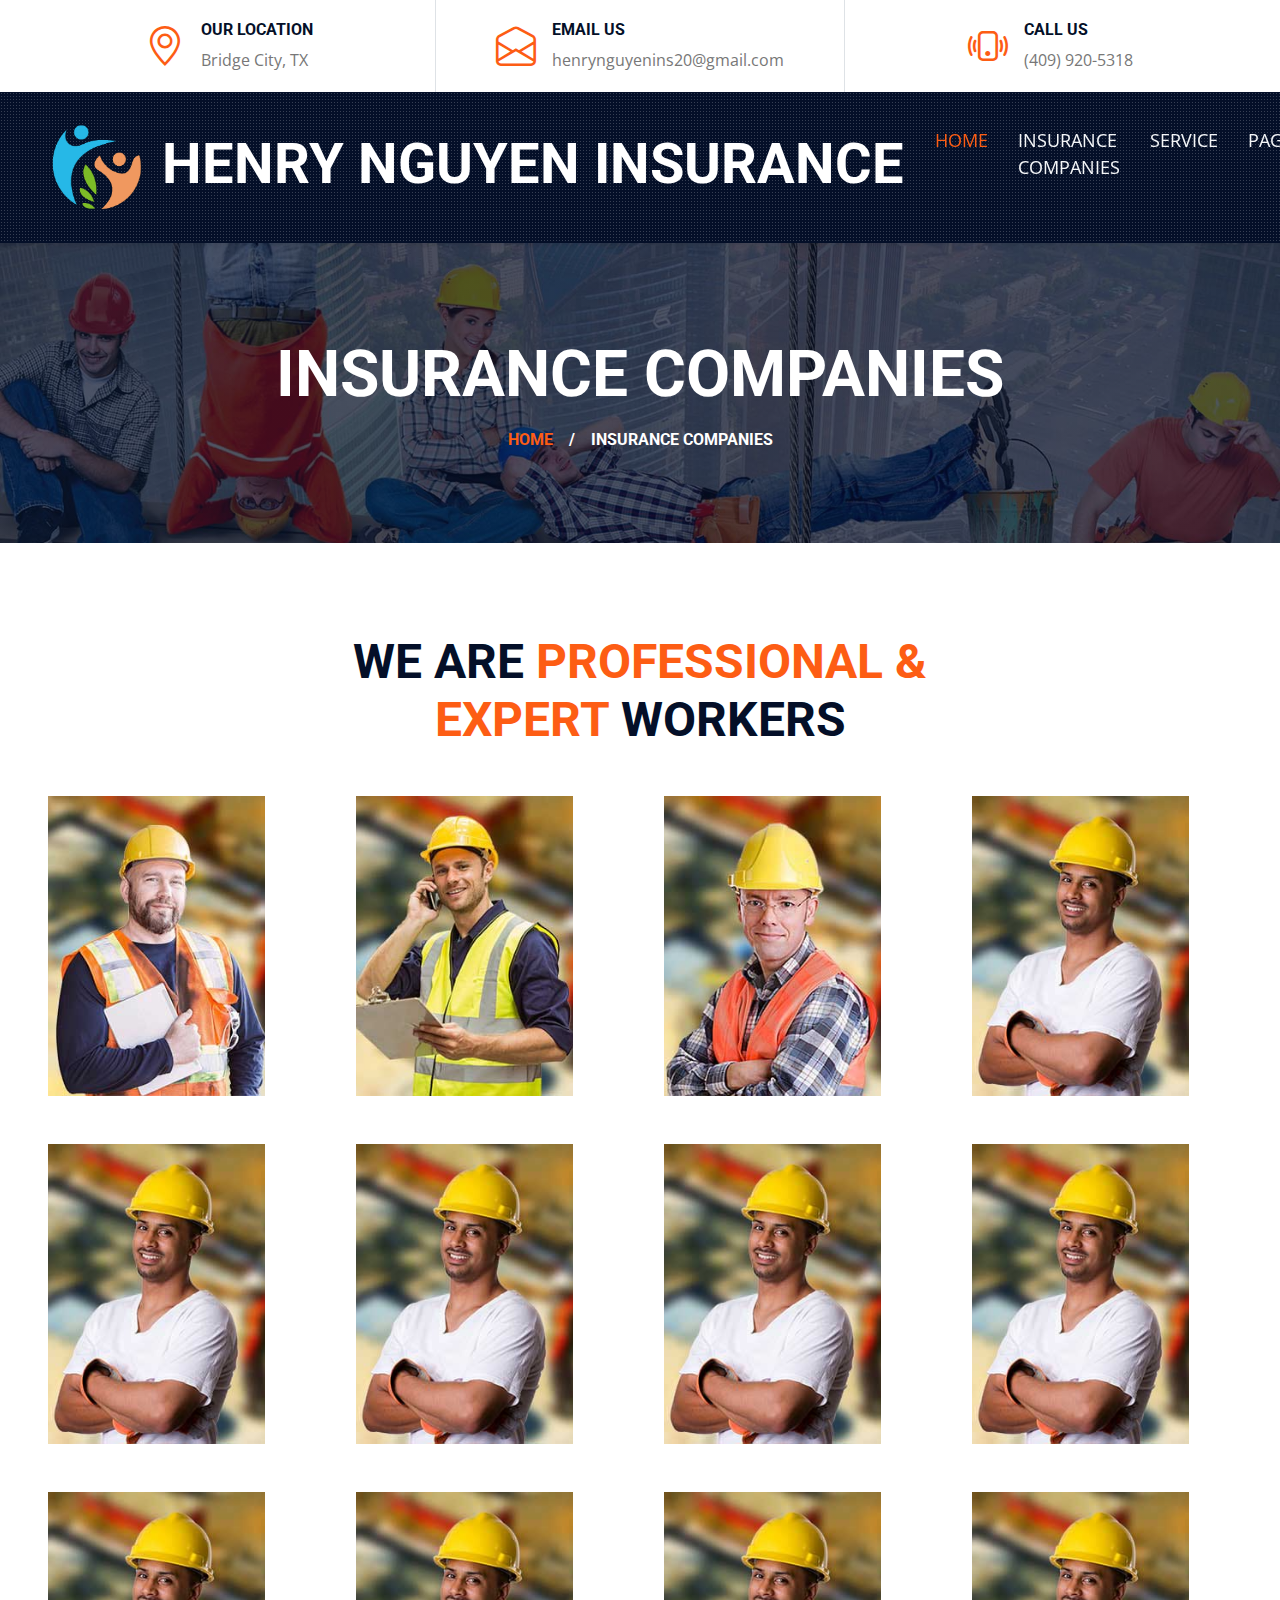
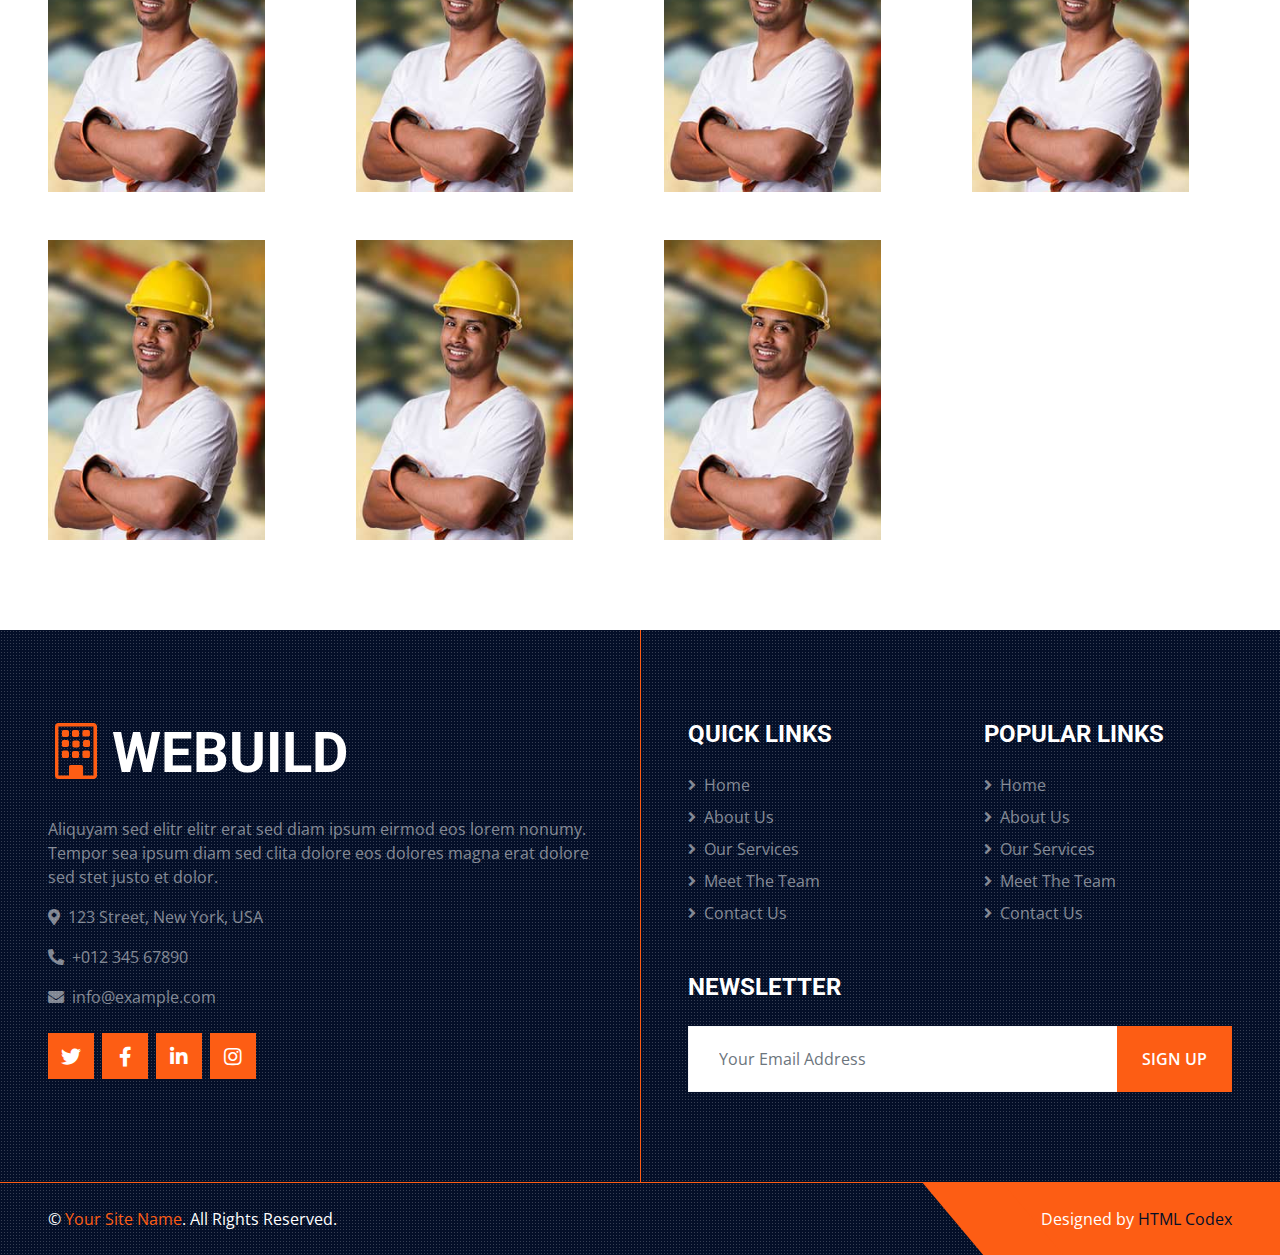
<file: about.html>
<!DOCTYPE html>
<html lang="en">

<head>
    <meta charset="utf-8">
    <title>HenryNguyenInsurance</title>
    <meta content="width=device-width, initial-scale=1.0" name="viewport">
    <meta content="Free HTML Templates" name="keywords">
    <meta content="Free HTML Templates" name="description">

    <!-- Favicon -->
    <link href="img/favicon.ico" rel="icon">

    <!-- Google Web Fonts -->
    <link rel="preconnect" href="https://fonts.gstatic.com">
    <link href="https://fonts.googleapis.com/css2?family=Open+Sans:wght@400;600&family=Roboto:wght@500;700&display=swap"
        rel="stylesheet">

    <!-- Icon Font Stylesheet -->
    <link href="https://cdnjs.cloudflare.com/ajax/libs/font-awesome/5.15.0/css/all.min.css" rel="stylesheet">
    <link href="https://cdn.jsdelivr.net/npm/bootstrap-icons@1.4.1/font/bootstrap-icons.css" rel="stylesheet">

    <!-- Libraries Stylesheet -->
    <link href="lib/owlcarousel/assets/owl.carousel.min.css" rel="stylesheet">
    <link href="lib/tempusdominus/css/tempusdominus-bootstrap-4.min.css" rel="stylesheet" />
    <link href="lib/lightbox/css/lightbox.min.css" rel="stylesheet">

    <!-- Customized Bootstrap Stylesheet -->
    <link href="css/bootstrap.min.css" rel="stylesheet">

    <!-- Template Stylesheet -->
    <link href="css/style.css" rel="stylesheet">
</head>

<body>
    <!-- Topbar Start -->
    <div class="container-fluid px-5 d-none d-lg-block">
        <div class="row gx-5">
            <div class="col-lg-4 text-center py-3">
                <div class="d-inline-flex align-items-center">
                    <i class="bi bi-geo-alt fs-1 text-primary me-3"></i>
                    <div class="text-start">
                        <h6 class="text-uppercase fw-bold">Our location</h6>
                        <span>Bridge City, TX</span>
                    </div>
                </div>
            </div>
            <div class="col-lg-4 text-center border-start border-end py-3">
                <div class="d-inline-flex align-items-center">
                    <i class="bi bi-envelope-open fs-1 text-primary me-3"></i>
                    <div class="text-start">
                        <h6 class="text-uppercase fw-bold">Email Us</h6>
                        <span>henrynguyenins20@gmail.com</span>
                    </div>
                </div>
            </div>
            <div class="col-lg-4 text-center py-3">
                <div class="d-inline-flex align-items-center">
                    <i class="bi bi-phone-vibrate fs-1 text-primary me-3"></i>
                    <div class="text-start">
                        <h6 class="text-uppercase fw-bold">Call Us</h6>
                        <span>(409) 920-5318</span>
                    </div>
                </div>
            </div>
        </div>
    </div>
    <!-- Topbar End -->


    <!-- Navbar Start -->
    <div class="container-fluid sticky-top bg-dark bg-light-radial shadow-sm px-5 pe-lg-0">
        <nav class="navbar navbar-expand-lg bg-dark bg-light-radial navbar-dark py-3 py-lg-0">
            <a href="index.html" class="navbar-brand">
                <h1 class="m-0 display-4 text-uppercase text-white"><img class="logo" src="img/justlogo.png"
                        alt="Insurance Image" style="width: 100px; height: 100px; border-radius: 50%;">

                    Henry Nguyen Insurance</h1>
            </a>
            <button class="navbar-toggler" type="button" data-bs-toggle="collapse" data-bs-target="#navbarCollapse">
                <span class="navbar-toggler-icon"></span>
            </button>
            <div class="collapse navbar-collapse" id="navbarCollapse">
                <div class="navbar-nav ms-auto py-0">
                    <a href="index.html" class="nav-item nav-link active">Home</a>
                    <a href="about.html" class="nav-item nav-link">Insurance Companies</a>
                    <a href="service.html" class="nav-item nav-link">Service</a>
                    <div class="nav-item dropdown">
                        <a href="#" class="nav-link dropdown-toggle" data-bs-toggle="dropdown">Pages</a>
                        <div class="dropdown-menu m-0">
                            <a href="project.html" class="dropdown-item">Our Project</a>
                            <a href="team.html" class="dropdown-item">The Team</a>
                            <a href="testimonial.html" class="dropdown-item">Testimonial</a>
                            <a href="blog.html" class="dropdown-item">Blog Grid</a>
                            <a href="detail.html" class="dropdown-item">Blog Detail</a>
                        </div>
                    </div>
                    <a href="contact.html" class="nav-item nav-link">Contact</a>
                    <a href="contact.html"
                        class="nav-item nav-link bg-primary text-white px-5 ms-3 d-none d-lg-block">Get A Quote
                        <i class="bi bi-arrow-right"></i></a>
                </div>
            </div>
        </nav>
    </div>
    <!-- Navbar End -->


    <!-- Page Header Start -->
    <div class="container-fluid page-header">
        <h1 class="display-3 text-uppercase text-white mb-3">Insurance Companies</h1>
        <div class="d-inline-flex text-white">
            <h6 class="text-uppercase m-0"><a href="">Home</a></h6>
            <h6 class="text-white m-0 px-3">/</h6>
            <h6 class="text-uppercase text-white m-0">Insurance Companies</h6>
        </div>
    </div>
    <!-- Page Header Start -->


    <!-- About Start -->
    <!-- <div class="container-fluid py-6 px-5">
        <div class="row g-5">
            <div class="col-lg-7">
                <h1 class="display-5 text-uppercase mb-4">We are <span class="text-primary">the Leader</span> in
                    Construction Industry</h1>
                <h4 class="text-uppercase mb-3 text-body">Tempor erat elitr at rebum at at clita. Diam dolor diam ipsum
                    tempor sit diam amet diam et eos labore</h4>
                <p>Tempor erat elitr at rebum at at clita aliquyam consetetur. Diam dolor diam ipsum et, tempor voluptua
                    sit consetetur sit. Aliquyam diam amet diam et eos sadipscing labore. Clita erat ipsum et lorem et
                    sit, sed stet no labore lorem sit. Sanctus clita duo justo et tempor</p>
                <div class="row gx-5 py-2">
                    <div class="col-sm-6 mb-2">
                        <p class="fw-bold mb-2"><i class="fa fa-check text-primary me-3"></i>Perfect Planning</p>
                        <p class="fw-bold mb-2"><i class="fa fa-check text-primary me-3"></i>Professional Workers</p>
                        <p class="fw-bold mb-2"><i class="fa fa-check text-primary me-3"></i>First Working Process</p>
                    </div>
                    <div class="col-sm-6 mb-2">
                        <p class="fw-bold mb-2"><i class="fa fa-check text-primary me-3"></i>Perfect Planning</p>
                        <p class="fw-bold mb-2"><i class="fa fa-check text-primary me-3"></i>Professional Workers</p>
                        <p class="fw-bold mb-2"><i class="fa fa-check text-primary me-3"></i>First Working Process</p>
                    </div>
                </div>
                <p class="mb-4">Tempor erat elitr at rebum at at clita aliquyam consetetur. Diam dolor diam ipsum et,
                    tempor voluptua sit consetetur sit. Aliquyam diam amet diam et eos labore</p>
                <img src="img/signature.jpg" alt="">
            </div>
            <div class="col-lg-5 pb-5" style="min-height: 400px;">
                <div class="position-relative bg-dark-radial h-100 ms-5">
                    <img class="position-absolute w-100 h-100 mt-5 ms-n5" src="img/about.jpg"
                        style="object-fit: cover;">
                </div>
            </div>
        </div>
    </div> -->
    <!-- About End -->


    <!-- Appointment Start -->
    <!-- <div class="container-fluid bg-light py-6 px-5">
        <div class="row gx-5">
            <div class="col-lg-4 mb-5 mb-lg-0">
                <div class="mb-4">
                    <h1 class="display-5 text-uppercase mb-4">Request A <span class="text-primary">Call Back</span></h1>
                </div>
                <p class="mb-5">Nonumy ipsum amet tempor takimata vero ea elitr. Diam diam ut et eos duo duo sed. Lorem
                    elitr sadipscing eos et ut et stet justo, sit dolore et voluptua labore. Ipsum erat et ea ipsum
                    magna sadipscing lorem. Sit lorem sea sanctus eos. Sanctus sit tempor dolores ipsum stet justo sit
                    erat ea, sed diam sanctus takimata sit. Et at voluptua amet erat justo amet ea ipsum eos, eirmod
                    accusam sea sed ipsum kasd ut.</p>
                <a class="btn btn-primary py-3 px-5" href="">Get A Quote</a>
            </div>
            <div class="col-lg-8">
                <div class="bg-white text-center p-5">
                    <form>
                        <div class="row g-3">
                            <div class="col-12 col-sm-6">
                                <input type="text" class="form-control bg-light border-0" placeholder="Your Name"
                                    style="height: 55px;">
                            </div>
                            <div class="col-12 col-sm-6">
                                <input type="email" class="form-control bg-light border-0" placeholder="Your Email"
                                    style="height: 55px;">
                            </div>
                            <div class="col-12 col-sm-6">
                                <div class="date" id="date" data-target-input="nearest">
                                    <input type="text" class="form-control bg-light border-0 datetimepicker-input"
                                        placeholder="Call Back Date" data-target="#date" data-toggle="datetimepicker"
                                        style="height: 55px;">
                                </div>
                            </div>
                            <div class="col-12 col-sm-6">
                                <div class="time" id="time" data-target-input="nearest">
                                    <input type="text" class="form-control bg-light border-0 datetimepicker-input"
                                        placeholder="Call Back Time" data-target="#time" data-toggle="datetimepicker"
                                        style="height: 55px;">
                                </div>
                            </div>
                            <div class="col-12">
                                <textarea class="form-control bg-light border-0" rows="5"
                                    placeholder="Message"></textarea>
                            </div>
                            <div class="col-12">
                                <button class="btn btn-primary w-100 py-3" type="submit">Submit Request</button>
                            </div>
                        </div>
                    </form>
                </div>
            </div>
        </div>
    </div> -->
    <!-- Appointment End -->


    <!-- Team Start -->
    <div class="container-fluid py-6 px-5">
        <div class="text-center mx-auto mb-5" style="max-width: 600px;">
            <h1 class="display-5 text-uppercase mb-4">We Are <span class="text-primary">Professional & Expert</span>
                Workers</h1>
        </div>
        <div class="row g-5">
            <div class="col-xl-3 col-lg-4 col-md-6">
                <div class="row g-0">
                    <div class="col-10" style="min-height: 300px;">
                        <div class="position-relative h-100">
                            <img class="position-absolute w-100 h-100" src="img/team-1.jpg" style="object-fit: cover;">
                        </div>
                    </div>
                    <!-- <div class="col-2">
                        <div class="h-100 d-flex flex-column align-items-center justify-content-between bg-light">
                            <a class="btn" href="#"><i class="fab fa-twitter"></i></a>
                            <a class="btn" href="#"><i class="fab fa-facebook-f"></i></a>
                            <a class="btn" href="#"><i class="fab fa-linkedin-in"></i></a>
                            <a class="btn" href="#"><i class="fab fa-instagram"></i></a>
                            <a class="btn" href="#"><i class="fab fa-youtube"></i></a>
                        </div>
                    </div> -->
                    <!-- <div class="col-12">
                        <div class="bg-light p-4">
                            <h4 class="text-uppercase">Adam Phillips</h4>
                            <span>CEO & Founder</span>
                        </div>
                    </div> -->
                </div>
            </div>
            <div class="col-xl-3 col-lg-4 col-md-6">
                <div class="row g-0">
                    <div class="col-10" style="min-height: 300px;">
                        <div class="position-relative h-100">
                            <img class="position-absolute w-100 h-100" src="img/team-2.jpg" style="object-fit: cover;">
                        </div>
                    </div>
                    <!-- <div class="col-2">
                        <div class="h-100 d-flex flex-column align-items-center justify-content-between bg-light">
                            <a class="btn" href="#"><i class="fab fa-twitter"></i></a>
                            <a class="btn" href="#"><i class="fab fa-facebook-f"></i></a>
                            <a class="btn" href="#"><i class="fab fa-linkedin-in"></i></a>
                            <a class="btn" href="#"><i class="fab fa-instagram"></i></a>
                            <a class="btn" href="#"><i class="fab fa-youtube"></i></a>
                        </div>
                    </div>
                    <div class="col-12">
                        <div class="bg-light p-4">
                            <h4 class="text-uppercase">Dylan Adams</h4>
                            <span>Civil Engineer</span>
                        </div>
                    </div> -->
                </div>
            </div>
            <div class="col-xl-3 col-lg-4 col-md-6">
                <div class="row g-0">
                    <div class="col-10" style="min-height: 300px;">
                        <div class="position-relative h-100">
                            <img class="position-absolute w-100 h-100" src="img/team-3.jpg" style="object-fit: cover;">
                        </div>
                    </div>
                    <!-- <div class="col-2">
                        <div class="h-100 d-flex flex-column align-items-center justify-content-between bg-light">
                            <a class="btn" href="#"><i class="fab fa-twitter"></i></a>
                            <a class="btn" href="#"><i class="fab fa-facebook-f"></i></a>
                            <a class="btn" href="#"><i class="fab fa-linkedin-in"></i></a>
                            <a class="btn" href="#"><i class="fab fa-instagram"></i></a>
                            <a class="btn" href="#"><i class="fab fa-youtube"></i></a>
                        </div>
                    </div>
                    <div class="col-12">
                        <div class="bg-light p-4">
                            <h4 class="text-uppercase">Jhon Doe</h4>
                            <span>Interior Designer</span>
                        </div>
                    </div> -->
                </div>
            </div>
            <div class="col-xl-3 col-lg-4 col-md-6">
                <div class="row g-0">
                    <div class="col-10" style="min-height: 300px;">
                        <div class="position-relative h-100">
                            <img class="position-absolute w-100 h-100" src="img/team-4.jpg" style="object-fit: cover;">
                        </div>
                    </div>
                    <!-- <div class="col-2">
                        <div class="h-100 d-flex flex-column align-items-center justify-content-between bg-light">
                            <a class="btn" href="#"><i class="fab fa-twitter"></i></a>
                            <a class="btn" href="#"><i class="fab fa-facebook-f"></i></a>
                            <a class="btn" href="#"><i class="fab fa-linkedin-in"></i></a>
                            <a class="btn" href="#"><i class="fab fa-instagram"></i></a>
                            <a class="btn" href="#"><i class="fab fa-youtube"></i></a>
                        </div>
                    </div>
                    <div class="col-12">
                        <div class="bg-light p-4">
                            <h4 class="text-uppercase">Josh Dunn</h4>
                            <span>Painter</span>
                        </div>
                    </div> -->
                </div>
            </div>
            <div class="col-xl-3 col-lg-4 col-md-6">
                <div class="row g-0">
                    <div class="col-10" style="min-height: 300px;">
                        <div class="position-relative h-100">
                            <img class="position-absolute w-100 h-100" src="img/team-4.jpg" style="object-fit: cover;">
                        </div>
                    </div>
                </div>
            </div>
            <div class="col-xl-3 col-lg-4 col-md-6">
                <div class="row g-0">
                    <div class="col-10" style="min-height: 300px;">
                        <div class="position-relative h-100">
                            <img class="position-absolute w-100 h-100" src="img/team-4.jpg" style="object-fit: cover;">
                        </div>
                    </div>
                </div>
            </div>
            <div class="col-xl-3 col-lg-4 col-md-6">
                <div class="row g-0">
                    <div class="col-10" style="min-height: 300px;">
                        <div class="position-relative h-100">
                            <img class="position-absolute w-100 h-100" src="img/team-4.jpg" style="object-fit: cover;">
                        </div>
                    </div>
                </div>
            </div>
            <div class="col-xl-3 col-lg-4 col-md-6">
                <div class="row g-0">
                    <div class="col-10" style="min-height: 300px;">
                        <div class="position-relative h-100">
                            <img class="position-absolute w-100 h-100" src="img/team-4.jpg" style="object-fit: cover;">
                        </div>
                    </div>
                </div>
            </div>
            <div class="col-xl-3 col-lg-4 col-md-6">
                <div class="row g-0">
                    <div class="col-10" style="min-height: 300px;">
                        <div class="position-relative h-100">
                            <img class="position-absolute w-100 h-100" src="img/team-4.jpg" style="object-fit: cover;">
                        </div>
                    </div>
                </div>
            </div>
            <div class="col-xl-3 col-lg-4 col-md-6">
                <div class="row g-0">
                    <div class="col-10" style="min-height: 300px;">
                        <div class="position-relative h-100">
                            <img class="position-absolute w-100 h-100" src="img/team-4.jpg" style="object-fit: cover;">
                        </div>
                    </div>
                </div>
            </div>
            <div class="col-xl-3 col-lg-4 col-md-6">
                <div class="row g-0">
                    <div class="col-10" style="min-height: 300px;">
                        <div class="position-relative h-100">
                            <img class="position-absolute w-100 h-100" src="img/team-4.jpg" style="object-fit: cover;">
                        </div>
                    </div>
                </div>
            </div>
            <div class="col-xl-3 col-lg-4 col-md-6">
                <div class="row g-0">
                    <div class="col-10" style="min-height: 300px;">
                        <div class="position-relative h-100">
                            <img class="position-absolute w-100 h-100" src="img/team-4.jpg" style="object-fit: cover;">
                        </div>
                    </div>
                </div>
            </div>
            <div class="col-xl-3 col-lg-4 col-md-6">
                <div class="row g-0">
                    <div class="col-10" style="min-height: 300px;">
                        <div class="position-relative h-100">
                            <img class="position-absolute w-100 h-100" src="img/team-4.jpg" style="object-fit: cover;">
                        </div>
                    </div>
                </div>
            </div>
            <div class="col-xl-3 col-lg-4 col-md-6">
                <div class="row g-0">
                    <div class="col-10" style="min-height: 300px;">
                        <div class="position-relative h-100">
                            <img class="position-absolute w-100 h-100" src="img/team-4.jpg" style="object-fit: cover;">
                        </div>
                    </div>
                </div>
            </div>
            <div class="col-xl-3 col-lg-4 col-md-6">
                <div class="row g-0">
                    <div class="col-10" style="min-height: 300px;">
                        <div class="position-relative h-100">
                            <img class="position-absolute w-100 h-100" src="img/team-4.jpg" style="object-fit: cover;">
                        </div>
                    </div>
                </div>
            </div>
        </div>
    </div>
    <!-- Team End -->


    <!-- Footer Start -->
    <div class="footer container-fluid position-relative bg-dark bg-light-radial text-white-50 py-6 px-5">
        <div class="row g-5">
            <div class="col-lg-6 pe-lg-5">
                <a href="index.html" class="navbar-brand">
                    <h1 class="m-0 display-4 text-uppercase text-white"><i
                            class="bi bi-building text-primary me-2"></i>WEBUILD</h1>
                </a>
                <p>Aliquyam sed elitr elitr erat sed diam ipsum eirmod eos lorem nonumy. Tempor sea ipsum diam sed clita
                    dolore eos dolores magna erat dolore sed stet justo et dolor.</p>
                <p><i class="fa fa-map-marker-alt me-2"></i>123 Street, New York, USA</p>
                <p><i class="fa fa-phone-alt me-2"></i>+012 345 67890</p>
                <p><i class="fa fa-envelope me-2"></i>info@example.com</p>
                <div class="d-flex justify-content-start mt-4">
                    <a class="btn btn-lg btn-primary btn-lg-square rounded-0 me-2" href="#"><i
                            class="fab fa-twitter"></i></a>
                    <a class="btn btn-lg btn-primary btn-lg-square rounded-0 me-2" href="#"><i
                            class="fab fa-facebook-f"></i></a>
                    <a class="btn btn-lg btn-primary btn-lg-square rounded-0 me-2" href="#"><i
                            class="fab fa-linkedin-in"></i></a>
                    <a class="btn btn-lg btn-primary btn-lg-square rounded-0" href="#"><i
                            class="fab fa-instagram"></i></a>
                </div>
            </div>
            <div class="col-lg-6 ps-lg-5">
                <div class="row g-5">
                    <div class="col-sm-6">
                        <h4 class="text-white text-uppercase mb-4">Quick Links</h4>
                        <div class="d-flex flex-column justify-content-start">
                            <a class="text-white-50 mb-2" href="#"><i class="fa fa-angle-right me-2"></i>Home</a>
                            <a class="text-white-50 mb-2" href="#"><i class="fa fa-angle-right me-2"></i>About Us</a>
                            <a class="text-white-50 mb-2" href="#"><i class="fa fa-angle-right me-2"></i>Our
                                Services</a>
                            <a class="text-white-50 mb-2" href="#"><i class="fa fa-angle-right me-2"></i>Meet The
                                Team</a>
                            <a class="text-white-50" href="#"><i class="fa fa-angle-right me-2"></i>Contact Us</a>
                        </div>
                    </div>
                    <div class="col-sm-6">
                        <h4 class="text-white text-uppercase mb-4">Popular Links</h4>
                        <div class="d-flex flex-column justify-content-start">
                            <a class="text-white-50 mb-2" href="#"><i class="fa fa-angle-right me-2"></i>Home</a>
                            <a class="text-white-50 mb-2" href="#"><i class="fa fa-angle-right me-2"></i>About Us</a>
                            <a class="text-white-50 mb-2" href="#"><i class="fa fa-angle-right me-2"></i>Our
                                Services</a>
                            <a class="text-white-50 mb-2" href="#"><i class="fa fa-angle-right me-2"></i>Meet The
                                Team</a>
                            <a class="text-white-50" href="#"><i class="fa fa-angle-right me-2"></i>Contact Us</a>
                        </div>
                    </div>
                    <div class="col-sm-12">
                        <h4 class="text-white text-uppercase mb-4">Newsletter</h4>
                        <div class="w-100">
                            <div class="input-group">
                                <input type="text" class="form-control border-light" style="padding: 20px 30px;"
                                    placeholder="Your Email Address"><button class="btn btn-primary px-4">Sign
                                    Up</button>
                            </div>
                        </div>
                    </div>
                </div>
            </div>
        </div>
    </div>
    <div class="container-fluid bg-dark bg-light-radial text-white border-top border-primary px-0">
        <div class="d-flex flex-column flex-md-row justify-content-between">
            <div class="py-4 px-5 text-center text-md-start">
                <p class="mb-0">&copy; <a class="text-primary" href="#">Your Site Name</a>. All Rights Reserved.</p>
            </div>
            <div class="py-4 px-5 bg-primary footer-shape position-relative text-center text-md-end">
                <p class="mb-0">Designed by <a class="text-dark" href="https://htmlcodex.com">HTML Codex</a></p>
            </div>
        </div>
    </div>
    <!-- Footer End -->


    <!-- Back to Top -->
    <a href="#" class="btn btn-lg btn-primary btn-lg-square back-to-top"><i class="bi bi-arrow-up"></i></a>


    <!-- JavaScript Libraries -->
    <script src="https://code.jquery.com/jquery-3.4.1.min.js"></script>
    <script src="https://cdn.jsdelivr.net/npm/bootstrap@5.0.0/dist/js/bootstrap.bundle.min.js"></script>
    <script src="lib/easing/easing.min.js"></script>
    <script src="lib/waypoints/waypoints.min.js"></script>
    <script src="lib/owlcarousel/owl.carousel.min.js"></script>
    <script src="lib/tempusdominus/js/moment.min.js"></script>
    <script src="lib/tempusdominus/js/moment-timezone.min.js"></script>
    <script src="lib/tempusdominus/js/tempusdominus-bootstrap-4.min.js"></script>
    <script src="lib/isotope/isotope.pkgd.min.js"></script>
    <script src="lib/lightbox/js/lightbox.min.js"></script>

    <!-- Template Javascript -->
    <script src="js/main.js"></script>
</body>

</html>
</file>
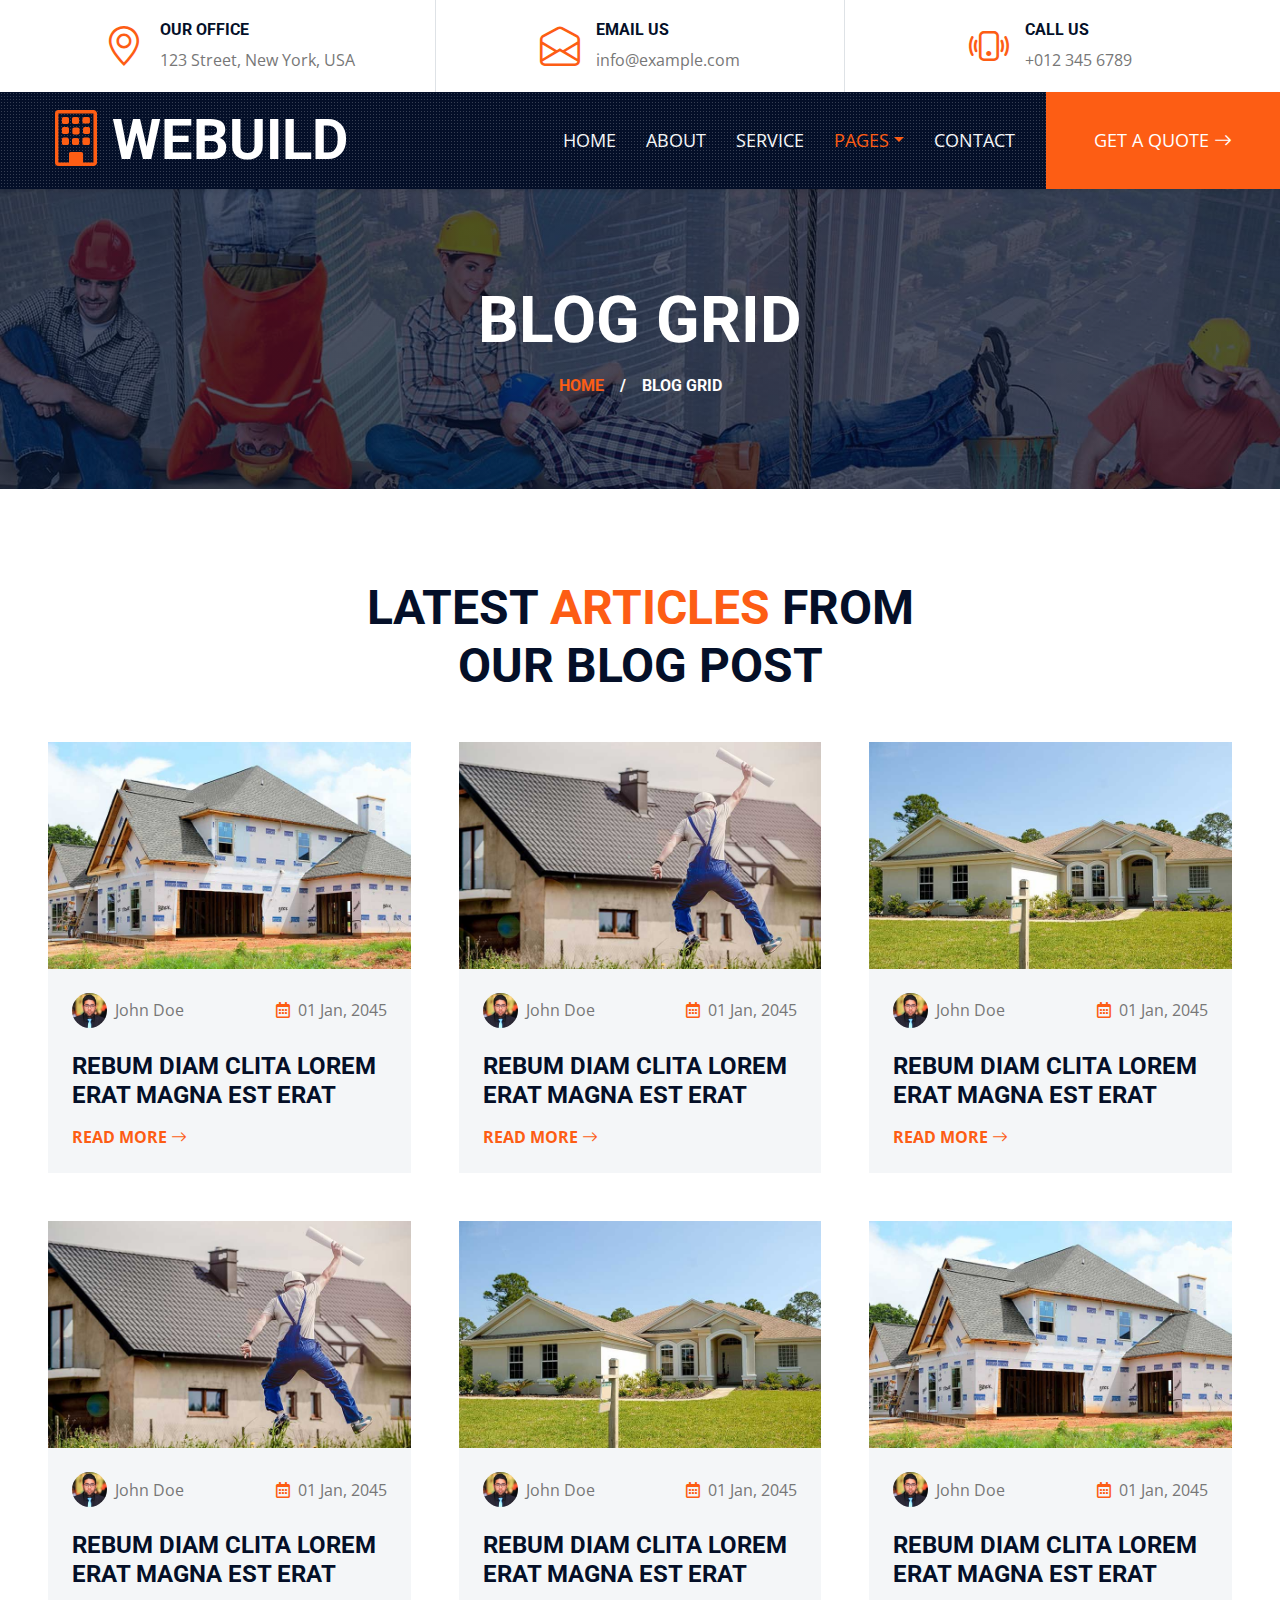
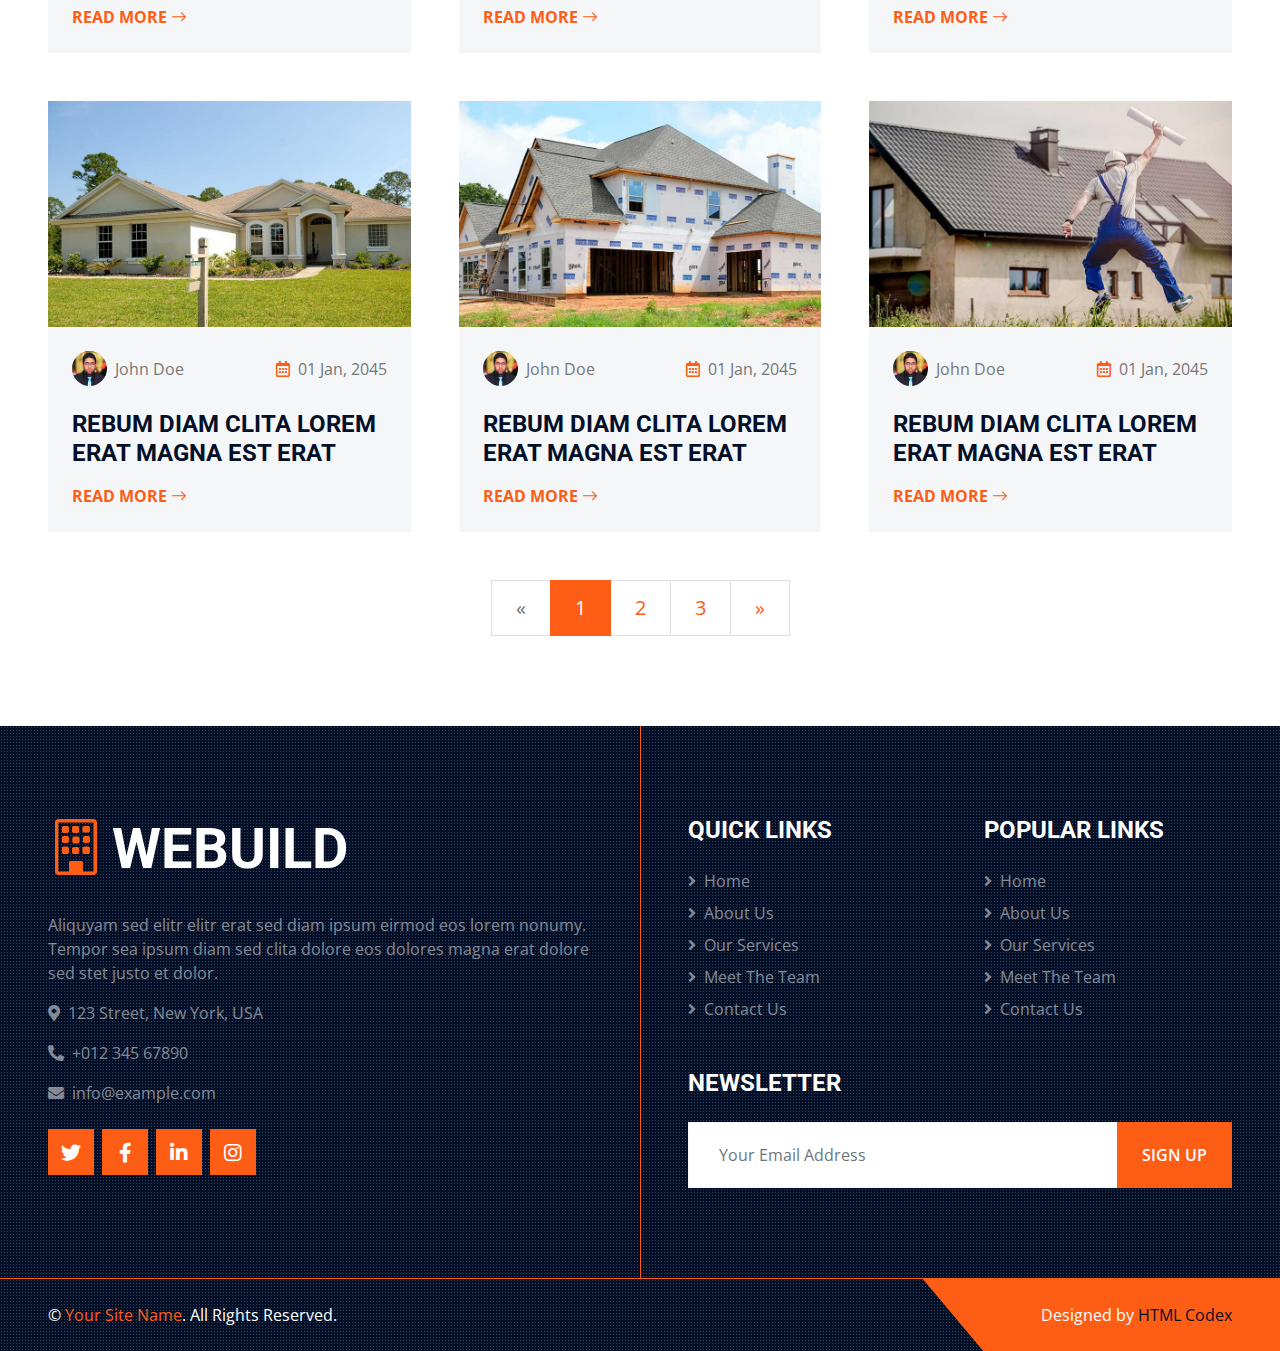
<file: blog.html>
<!DOCTYPE html>
<html lang="en">

<head>
    <meta charset="utf-8">
    <title>HenryNguyenInsurance</title>
    <meta content="width=device-width, initial-scale=1.0" name="viewport">
    <meta content="Free HTML Templates" name="keywords">
    <meta content="Free HTML Templates" name="description">

    <!-- Favicon -->
    <link href="img/favicon.ico" rel="icon">

    <!-- Google Web Fonts -->
    <link rel="preconnect" href="https://fonts.gstatic.com">
    <link href="https://fonts.googleapis.com/css2?family=Open+Sans:wght@400;600&family=Roboto:wght@500;700&display=swap"
        rel="stylesheet">

    <!-- Icon Font Stylesheet -->
    <link href="https://cdnjs.cloudflare.com/ajax/libs/font-awesome/5.15.0/css/all.min.css" rel="stylesheet">
    <link href="https://cdn.jsdelivr.net/npm/bootstrap-icons@1.4.1/font/bootstrap-icons.css" rel="stylesheet">

    <!-- Libraries Stylesheet -->
    <link href="lib/owlcarousel/assets/owl.carousel.min.css" rel="stylesheet">
    <link href="lib/tempusdominus/css/tempusdominus-bootstrap-4.min.css" rel="stylesheet" />
    <link href="lib/lightbox/css/lightbox.min.css" rel="stylesheet">

    <!-- Customized Bootstrap Stylesheet -->
    <link href="css/bootstrap.min.css" rel="stylesheet">

    <!-- Template Stylesheet -->
    <link href="css/style.css" rel="stylesheet">
</head>

<body>
    <!-- Topbar Start -->
    <div class="container-fluid px-5 d-none d-lg-block">
        <div class="row gx-5">
            <div class="col-lg-4 text-center py-3">
                <div class="d-inline-flex align-items-center">
                    <i class="bi bi-geo-alt fs-1 text-primary me-3"></i>
                    <div class="text-start">
                        <h6 class="text-uppercase fw-bold">Our Office</h6>
                        <span>123 Street, New York, USA</span>
                    </div>
                </div>
            </div>
            <div class="col-lg-4 text-center border-start border-end py-3">
                <div class="d-inline-flex align-items-center">
                    <i class="bi bi-envelope-open fs-1 text-primary me-3"></i>
                    <div class="text-start">
                        <h6 class="text-uppercase fw-bold">Email Us</h6>
                        <span>info@example.com</span>
                    </div>
                </div>
            </div>
            <div class="col-lg-4 text-center py-3">
                <div class="d-inline-flex align-items-center">
                    <i class="bi bi-phone-vibrate fs-1 text-primary me-3"></i>
                    <div class="text-start">
                        <h6 class="text-uppercase fw-bold">Call Us</h6>
                        <span>+012 345 6789</span>
                    </div>
                </div>
            </div>
        </div>
    </div>
    <!-- Topbar End -->


    <!-- Navbar Start -->
    <div class="container-fluid sticky-top bg-dark bg-light-radial shadow-sm px-5 pe-lg-0">
        <nav class="navbar navbar-expand-lg bg-dark bg-light-radial navbar-dark py-3 py-lg-0">
            <a href="index.html" class="navbar-brand">
                <h1 class="m-0 display-4 text-uppercase text-white"><i
                        class="bi bi-building text-primary me-2"></i>WEBUILD</h1>
            </a>
            <button class="navbar-toggler" type="button" data-bs-toggle="collapse" data-bs-target="#navbarCollapse">
                <span class="navbar-toggler-icon"></span>
            </button>
            <div class="collapse navbar-collapse" id="navbarCollapse">
                <div class="navbar-nav ms-auto py-0">
                    <a href="index.html" class="nav-item nav-link">Home</a>
                    <a href="about.html" class="nav-item nav-link">About</a>
                    <a href="service.html" class="nav-item nav-link">Service</a>
                    <div class="nav-item dropdown">
                        <a href="#" class="nav-link dropdown-toggle active" data-bs-toggle="dropdown">Pages</a>
                        <div class="dropdown-menu m-0">
                            <a href="project.html" class="dropdown-item">Our Project</a>
                            <a href="team.html" class="dropdown-item">The Team</a>
                            <a href="testimonial.html" class="dropdown-item">Testimonial</a>
                            <a href="blog.html" class="dropdown-item active">Blog Grid</a>
                            <a href="detail.html" class="dropdown-item">Blog Detail</a>
                        </div>
                    </div>
                    <a href="contact.html" class="nav-item nav-link">Contact</a>
                    <a href="" class="nav-item nav-link bg-primary text-white px-5 ms-3 d-none d-lg-block">Get A Quote
                        <i class="bi bi-arrow-right"></i></a>
                </div>
            </div>
        </nav>
    </div>
    <!-- Navbar End -->


    <!-- Page Header Start -->
    <div class="container-fluid page-header">
        <h1 class="display-3 text-uppercase text-white mb-3">Blog Grid</h1>
        <div class="d-inline-flex text-white">
            <h6 class="text-uppercase m-0"><a href="">Home</a></h6>
            <h6 class="text-white m-0 px-3">/</h6>
            <h6 class="text-uppercase text-white m-0">Blog Grid</h6>
        </div>
    </div>
    <!-- Page Header Start -->


    <!-- Blog Start -->
    <div class="container-fluid py-6 px-5">
        <div class="text-center mx-auto mb-5" style="max-width: 600px;">
            <h1 class="display-5 text-uppercase mb-4">Latest <span class="text-primary">Articles</span> From Our Blog
                Post</h1>
        </div>
        <div class="row g-5">
            <div class="col-lg-4 col-md-6">
                <div class="bg-light">
                    <img class="img-fluid" src="img/blog-1.jpg" alt="">
                    <div class="p-4">
                        <div class="d-flex justify-content-between mb-4">
                            <div class="d-flex align-items-center">
                                <img class="rounded-circle me-2" src="img/user.jpg" width="35" height="35" alt="">
                                <span>John Doe</span>
                            </div>
                            <div class="d-flex align-items-center">
                                <span class="ms-3"><i class="far fa-calendar-alt text-primary me-2"></i>01 Jan,
                                    2045</span>
                            </div>
                        </div>
                        <h4 class="text-uppercase mb-3">Rebum diam clita lorem erat magna est erat</h4>
                        <a class="text-uppercase fw-bold" href="">Read More <i class="bi bi-arrow-right"></i></a>
                    </div>
                </div>
            </div>
            <div class="col-lg-4 col-md-6">
                <div class="bg-light">
                    <img class="img-fluid" src="img/blog-2.jpg" alt="">
                    <div class="p-4">
                        <div class="d-flex justify-content-between mb-4">
                            <div class="d-flex align-items-center">
                                <img class="rounded-circle me-2" src="img/user.jpg" width="35" height="35" alt="">
                                <span>John Doe</span>
                            </div>
                            <div class="d-flex align-items-center">
                                <span class="ms-3"><i class="far fa-calendar-alt text-primary me-2"></i>01 Jan,
                                    2045</span>
                            </div>
                        </div>
                        <h4 class="text-uppercase mb-3">Rebum diam clita lorem erat magna est erat</h4>
                        <a class="text-uppercase fw-bold" href="">Read More <i class="bi bi-arrow-right"></i></a>
                    </div>
                </div>
            </div>
            <div class="col-lg-4 col-md-6">
                <div class="bg-light">
                    <img class="img-fluid" src="img/blog-3.jpg" alt="">
                    <div class="p-4">
                        <div class="d-flex justify-content-between mb-4">
                            <div class="d-flex align-items-center">
                                <img class="rounded-circle me-2" src="img/user.jpg" width="35" height="35" alt="">
                                <span>John Doe</span>
                            </div>
                            <div class="d-flex align-items-center">
                                <span class="ms-3"><i class="far fa-calendar-alt text-primary me-2"></i>01 Jan,
                                    2045</span>
                            </div>
                        </div>
                        <h4 class="text-uppercase mb-3">Rebum diam clita lorem erat magna est erat</h4>
                        <a class="text-uppercase fw-bold" href="">Read More <i class="bi bi-arrow-right"></i></a>
                    </div>
                </div>
            </div>
            <div class="col-lg-4 col-md-6">
                <div class="bg-light">
                    <img class="img-fluid" src="img/blog-2.jpg" alt="">
                    <div class="p-4">
                        <div class="d-flex justify-content-between mb-4">
                            <div class="d-flex align-items-center">
                                <img class="rounded-circle me-2" src="img/user.jpg" width="35" height="35" alt="">
                                <span>John Doe</span>
                            </div>
                            <div class="d-flex align-items-center">
                                <span class="ms-3"><i class="far fa-calendar-alt text-primary me-2"></i>01 Jan,
                                    2045</span>
                            </div>
                        </div>
                        <h4 class="text-uppercase mb-3">Rebum diam clita lorem erat magna est erat</h4>
                        <a class="text-uppercase fw-bold" href="">Read More <i class="bi bi-arrow-right"></i></a>
                    </div>
                </div>
            </div>
            <div class="col-lg-4 col-md-6">
                <div class="bg-light">
                    <img class="img-fluid" src="img/blog-3.jpg" alt="">
                    <div class="p-4">
                        <div class="d-flex justify-content-between mb-4">
                            <div class="d-flex align-items-center">
                                <img class="rounded-circle me-2" src="img/user.jpg" width="35" height="35" alt="">
                                <span>John Doe</span>
                            </div>
                            <div class="d-flex align-items-center">
                                <span class="ms-3"><i class="far fa-calendar-alt text-primary me-2"></i>01 Jan,
                                    2045</span>
                            </div>
                        </div>
                        <h4 class="text-uppercase mb-3">Rebum diam clita lorem erat magna est erat</h4>
                        <a class="text-uppercase fw-bold" href="">Read More <i class="bi bi-arrow-right"></i></a>
                    </div>
                </div>
            </div>
            <div class="col-lg-4 col-md-6">
                <div class="bg-light">
                    <img class="img-fluid" src="img/blog-1.jpg" alt="">
                    <div class="p-4">
                        <div class="d-flex justify-content-between mb-4">
                            <div class="d-flex align-items-center">
                                <img class="rounded-circle me-2" src="img/user.jpg" width="35" height="35" alt="">
                                <span>John Doe</span>
                            </div>
                            <div class="d-flex align-items-center">
                                <span class="ms-3"><i class="far fa-calendar-alt text-primary me-2"></i>01 Jan,
                                    2045</span>
                            </div>
                        </div>
                        <h4 class="text-uppercase mb-3">Rebum diam clita lorem erat magna est erat</h4>
                        <a class="text-uppercase fw-bold" href="">Read More <i class="bi bi-arrow-right"></i></a>
                    </div>
                </div>
            </div>
            <div class="col-lg-4 col-md-6">
                <div class="bg-light">
                    <img class="img-fluid" src="img/blog-3.jpg" alt="">
                    <div class="p-4">
                        <div class="d-flex justify-content-between mb-4">
                            <div class="d-flex align-items-center">
                                <img class="rounded-circle me-2" src="img/user.jpg" width="35" height="35" alt="">
                                <span>John Doe</span>
                            </div>
                            <div class="d-flex align-items-center">
                                <span class="ms-3"><i class="far fa-calendar-alt text-primary me-2"></i>01 Jan,
                                    2045</span>
                            </div>
                        </div>
                        <h4 class="text-uppercase mb-3">Rebum diam clita lorem erat magna est erat</h4>
                        <a class="text-uppercase fw-bold" href="">Read More <i class="bi bi-arrow-right"></i></a>
                    </div>
                </div>
            </div>
            <div class="col-lg-4 col-md-6">
                <div class="bg-light">
                    <img class="img-fluid" src="img/blog-1.jpg" alt="">
                    <div class="p-4">
                        <div class="d-flex justify-content-between mb-4">
                            <div class="d-flex align-items-center">
                                <img class="rounded-circle me-2" src="img/user.jpg" width="35" height="35" alt="">
                                <span>John Doe</span>
                            </div>
                            <div class="d-flex align-items-center">
                                <span class="ms-3"><i class="far fa-calendar-alt text-primary me-2"></i>01 Jan,
                                    2045</span>
                            </div>
                        </div>
                        <h4 class="text-uppercase mb-3">Rebum diam clita lorem erat magna est erat</h4>
                        <a class="text-uppercase fw-bold" href="">Read More <i class="bi bi-arrow-right"></i></a>
                    </div>
                </div>
            </div>
            <div class="col-lg-4 col-md-6">
                <div class="bg-light">
                    <img class="img-fluid" src="img/blog-2.jpg" alt="">
                    <div class="p-4">
                        <div class="d-flex justify-content-between mb-4">
                            <div class="d-flex align-items-center">
                                <img class="rounded-circle me-2" src="img/user.jpg" width="35" height="35" alt="">
                                <span>John Doe</span>
                            </div>
                            <div class="d-flex align-items-center">
                                <span class="ms-3"><i class="far fa-calendar-alt text-primary me-2"></i>01 Jan,
                                    2045</span>
                            </div>
                        </div>
                        <h4 class="text-uppercase mb-3">Rebum diam clita lorem erat magna est erat</h4>
                        <a class="text-uppercase fw-bold" href="">Read More <i class="bi bi-arrow-right"></i></a>
                    </div>
                </div>
            </div>
            <div class="col-12">
                <nav aria-label="Page navigation">
                    <ul class="pagination pagination-lg justify-content-center m-0">
                        <li class="page-item disabled">
                            <a class="page-link rounded-0" href="#" aria-label="Previous">
                                <span aria-hidden="true">&laquo;</span>
                                <span class="sr-only">Previous</span>
                            </a>
                        </li>
                        <li class="page-item active"><a class="page-link" href="#">1</a></li>
                        <li class="page-item"><a class="page-link" href="#">2</a></li>
                        <li class="page-item"><a class="page-link" href="#">3</a></li>
                        <li class="page-item">
                            <a class="page-link rounded-0" href="#" aria-label="Next">
                                <span aria-hidden="true">&raquo;</span>
                                <span class="sr-only">Next</span>
                            </a>
                        </li>
                    </ul>
                </nav>
            </div>
        </div>
    </div>
    <!-- Blog End -->


    <!-- Footer Start -->
    <div class="footer container-fluid position-relative bg-dark bg-light-radial text-white-50 py-6 px-5">
        <div class="row g-5">
            <div class="col-lg-6 pe-lg-5">
                <a href="index.html" class="navbar-brand">
                    <h1 class="m-0 display-4 text-uppercase text-white"><i
                            class="bi bi-building text-primary me-2"></i>WEBUILD</h1>
                </a>
                <p>Aliquyam sed elitr elitr erat sed diam ipsum eirmod eos lorem nonumy. Tempor sea ipsum diam sed clita
                    dolore eos dolores magna erat dolore sed stet justo et dolor.</p>
                <p><i class="fa fa-map-marker-alt me-2"></i>123 Street, New York, USA</p>
                <p><i class="fa fa-phone-alt me-2"></i>+012 345 67890</p>
                <p><i class="fa fa-envelope me-2"></i>info@example.com</p>
                <div class="d-flex justify-content-start mt-4">
                    <a class="btn btn-lg btn-primary btn-lg-square rounded-0 me-2" href="#"><i
                            class="fab fa-twitter"></i></a>
                    <a class="btn btn-lg btn-primary btn-lg-square rounded-0 me-2" href="#"><i
                            class="fab fa-facebook-f"></i></a>
                    <a class="btn btn-lg btn-primary btn-lg-square rounded-0 me-2" href="#"><i
                            class="fab fa-linkedin-in"></i></a>
                    <a class="btn btn-lg btn-primary btn-lg-square rounded-0" href="#"><i
                            class="fab fa-instagram"></i></a>
                </div>
            </div>
            <div class="col-lg-6 ps-lg-5">
                <div class="row g-5">
                    <div class="col-sm-6">
                        <h4 class="text-white text-uppercase mb-4">Quick Links</h4>
                        <div class="d-flex flex-column justify-content-start">
                            <a class="text-white-50 mb-2" href="#"><i class="fa fa-angle-right me-2"></i>Home</a>
                            <a class="text-white-50 mb-2" href="#"><i class="fa fa-angle-right me-2"></i>About Us</a>
                            <a class="text-white-50 mb-2" href="#"><i class="fa fa-angle-right me-2"></i>Our
                                Services</a>
                            <a class="text-white-50 mb-2" href="#"><i class="fa fa-angle-right me-2"></i>Meet The
                                Team</a>
                            <a class="text-white-50" href="#"><i class="fa fa-angle-right me-2"></i>Contact Us</a>
                        </div>
                    </div>
                    <div class="col-sm-6">
                        <h4 class="text-white text-uppercase mb-4">Popular Links</h4>
                        <div class="d-flex flex-column justify-content-start">
                            <a class="text-white-50 mb-2" href="#"><i class="fa fa-angle-right me-2"></i>Home</a>
                            <a class="text-white-50 mb-2" href="#"><i class="fa fa-angle-right me-2"></i>About Us</a>
                            <a class="text-white-50 mb-2" href="#"><i class="fa fa-angle-right me-2"></i>Our
                                Services</a>
                            <a class="text-white-50 mb-2" href="#"><i class="fa fa-angle-right me-2"></i>Meet The
                                Team</a>
                            <a class="text-white-50" href="#"><i class="fa fa-angle-right me-2"></i>Contact Us</a>
                        </div>
                    </div>
                    <div class="col-sm-12">
                        <h4 class="text-white text-uppercase mb-4">Newsletter</h4>
                        <div class="w-100">
                            <div class="input-group">
                                <input type="text" class="form-control border-light" style="padding: 20px 30px;"
                                    placeholder="Your Email Address"><button class="btn btn-primary px-4">Sign
                                    Up</button>
                            </div>
                        </div>
                    </div>
                </div>
            </div>
        </div>
    </div>
    <div class="container-fluid bg-dark bg-light-radial text-white border-top border-primary px-0">
        <div class="d-flex flex-column flex-md-row justify-content-between">
            <div class="py-4 px-5 text-center text-md-start">
                <p class="mb-0">&copy; <a class="text-primary" href="#">Your Site Name</a>. All Rights Reserved.</p>
            </div>
            <div class="py-4 px-5 bg-primary footer-shape position-relative text-center text-md-end">
                <p class="mb-0">Designed by <a class="text-dark" href="https://htmlcodex.com">HTML Codex</a></p>
            </div>
        </div>
    </div>
    <!-- Footer End -->


    <!-- Back to Top -->
    <a href="#" class="btn btn-lg btn-primary btn-lg-square back-to-top"><i class="bi bi-arrow-up"></i></a>


    <!-- JavaScript Libraries -->
    <script src="https://code.jquery.com/jquery-3.4.1.min.js"></script>
    <script src="https://cdn.jsdelivr.net/npm/bootstrap@5.0.0/dist/js/bootstrap.bundle.min.js"></script>
    <script src="lib/easing/easing.min.js"></script>
    <script src="lib/waypoints/waypoints.min.js"></script>
    <script src="lib/owlcarousel/owl.carousel.min.js"></script>
    <script src="lib/tempusdominus/js/moment.min.js"></script>
    <script src="lib/tempusdominus/js/moment-timezone.min.js"></script>
    <script src="lib/tempusdominus/js/tempusdominus-bootstrap-4.min.js"></script>
    <script src="lib/isotope/isotope.pkgd.min.js"></script>
    <script src="lib/lightbox/js/lightbox.min.js"></script>

    <!-- Template Javascript -->
    <script src="js/main.js"></script>
</body>

</html>
</file>
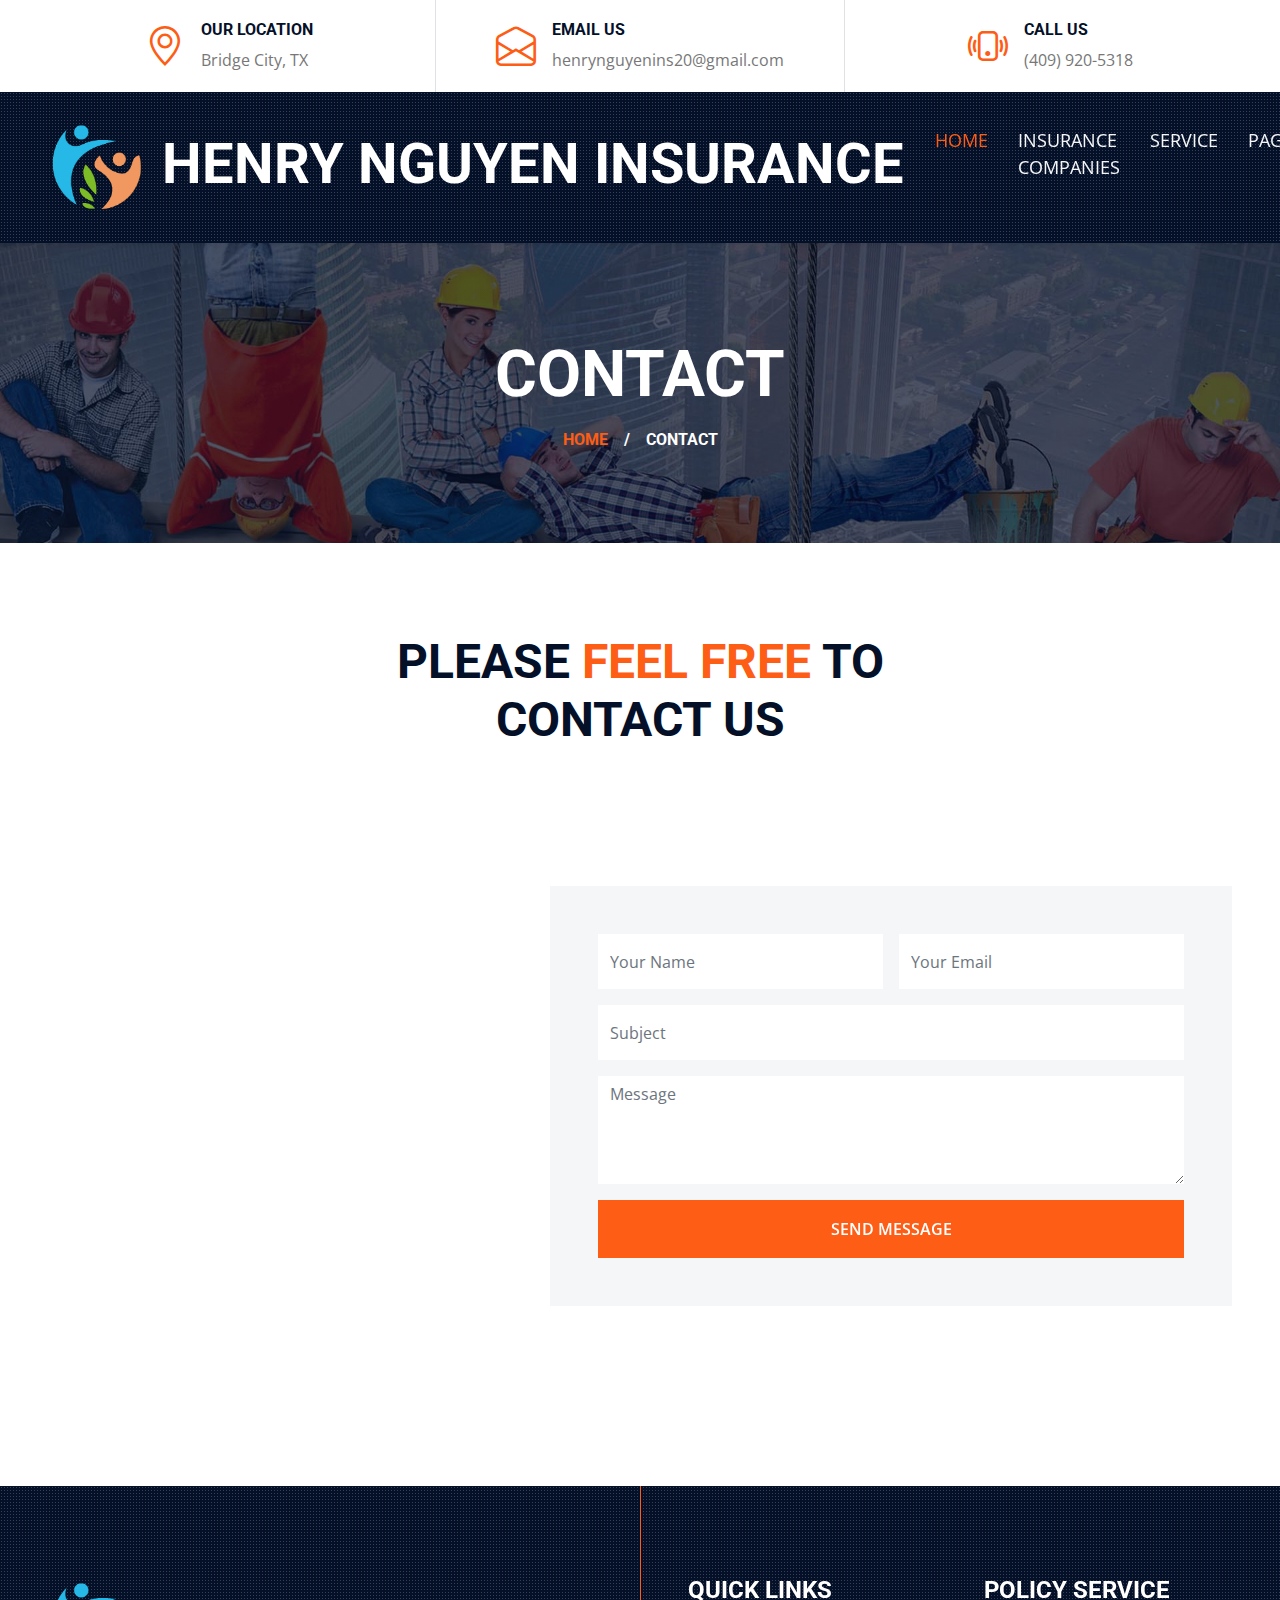
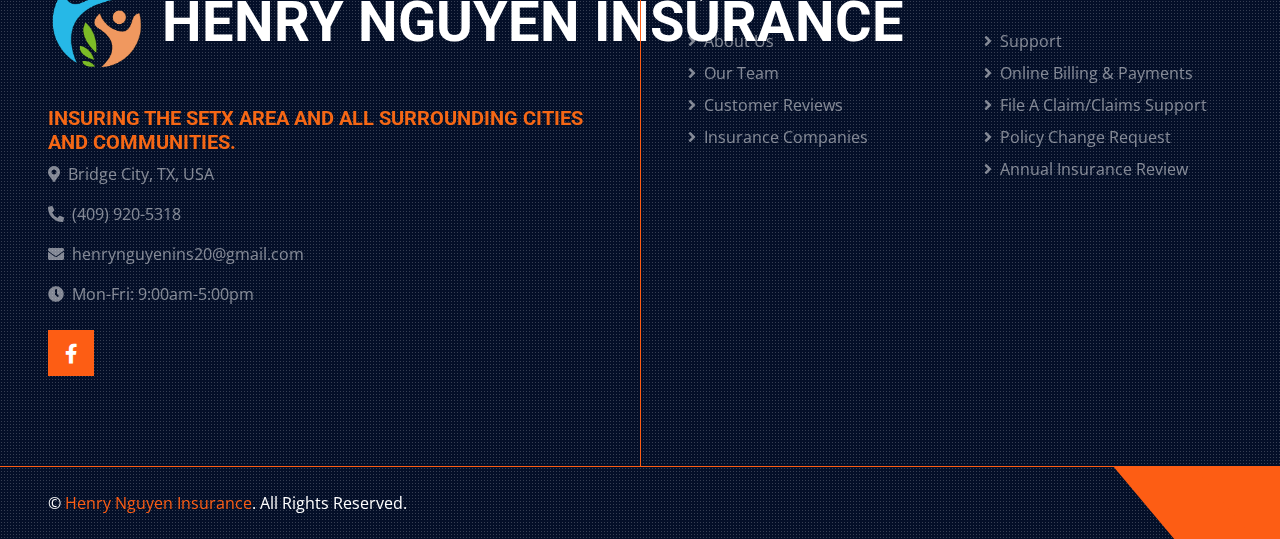
<file: contact.html>
<!DOCTYPE html>
<html lang="en">

<head>
    <meta charset="utf-8">
    <title>HenryNguyenInsurance</title>
    <meta content="width=device-width, initial-scale=1.0" name="viewport">
    <meta content="Free HTML Templates" name="keywords">
    <meta content="Free HTML Templates" name="description">

    <!-- Favicon -->
    <link href="img/favicon.ico" rel="icon">

    <!-- Google Web Fonts -->
    <link rel="preconnect" href="https://fonts.gstatic.com">
    <link href="https://fonts.googleapis.com/css2?family=Open+Sans:wght@400;600&family=Roboto:wght@500;700&display=swap"
        rel="stylesheet">

    <!-- Icon Font Stylesheet -->
    <link href="https://cdnjs.cloudflare.com/ajax/libs/font-awesome/5.15.0/css/all.min.css" rel="stylesheet">
    <link href="https://cdn.jsdelivr.net/npm/bootstrap-icons@1.4.1/font/bootstrap-icons.css" rel="stylesheet">

    <!-- Libraries Stylesheet -->
    <link href="lib/owlcarousel/assets/owl.carousel.min.css" rel="stylesheet">
    <link href="lib/tempusdominus/css/tempusdominus-bootstrap-4.min.css" rel="stylesheet" />
    <link href="lib/lightbox/css/lightbox.min.css" rel="stylesheet">

    <!-- Customized Bootstrap Stylesheet -->
    <link href="css/bootstrap.min.css" rel="stylesheet">

    <!-- Template Stylesheet -->
    <link href="css/style.css" rel="stylesheet">
</head>

<body>
    <!-- Topbar Start -->
    <div class="container-fluid px-5 d-none d-lg-block">
        <div class="row gx-5">
            <div class="col-lg-4 text-center py-3">
                <div class="d-inline-flex align-items-center">
                    <i class="bi bi-geo-alt fs-1 text-primary me-3"></i>
                    <div class="text-start">
                        <h6 class="text-uppercase fw-bold">Our location</h6>
                        <span>Bridge City, TX</span>
                    </div>
                </div>
            </div>
            <div class="col-lg-4 text-center border-start border-end py-3">
                <div class="d-inline-flex align-items-center">
                    <i class="bi bi-envelope-open fs-1 text-primary me-3"></i>
                    <div class="text-start">
                        <h6 class="text-uppercase fw-bold">Email Us</h6>
                        <span>henrynguyenins20@gmail.com</span>
                    </div>
                </div>
            </div>
            <div class="col-lg-4 text-center py-3">
                <div class="d-inline-flex align-items-center">
                    <i class="bi bi-phone-vibrate fs-1 text-primary me-3"></i>
                    <div class="text-start">
                        <h6 class="text-uppercase fw-bold">Call Us</h6>
                        <span>(409) 920-5318</span>
                    </div>
                </div>
            </div>
        </div>
    </div>
    <!-- Topbar End -->


    <!-- Navbar Start -->
    <div class="container-fluid sticky-top bg-dark bg-light-radial shadow-sm px-5 pe-lg-0">
        <nav class="navbar navbar-expand-lg bg-dark bg-light-radial navbar-dark py-3 py-lg-0">
            <a href="index.html" class="navbar-brand">
                <h1 class="m-0 display-4 text-uppercase text-white"><img class="logo" src="img/justlogo.png"
                        alt="Insurance Image" style="width: 100px; height: 100px; border-radius: 50%;">

                    Henry Nguyen Insurance</h1>
            </a>
            <button class="navbar-toggler" type="button" data-bs-toggle="collapse" data-bs-target="#navbarCollapse">
                <span class="navbar-toggler-icon"></span>
            </button>
            <div class="collapse navbar-collapse" id="navbarCollapse">
                <div class="navbar-nav ms-auto py-0">
                    <a href="index.html" class="nav-item nav-link active">Home</a>
                    <a href="about.html" class="nav-item nav-link">Insurance Companies</a>
                    <a href="service.html" class="nav-item nav-link">Service</a>
                    <div class="nav-item dropdown">
                        <a href="#" class="nav-link dropdown-toggle" data-bs-toggle="dropdown">Pages</a>
                        <div class="dropdown-menu m-0">
                            <a href="project.html" class="dropdown-item">Our Project</a>
                            <a href="team.html" class="dropdown-item">The Team</a>
                            <a href="testimonial.html" class="dropdown-item">Testimonial</a>
                            <a href="blog.html" class="dropdown-item">Blog Grid</a>
                            <a href="detail.html" class="dropdown-item">Blog Detail</a>
                        </div>
                    </div>
                    <a href="contact.html" class="nav-item nav-link">Contact</a>
                    <a href="contact.html"
                        class="nav-item nav-link bg-primary text-white px-5 ms-3 d-none d-lg-block">Get A Quote
                        <i class="bi bi-arrow-right"></i></a>
                </div>
            </div>
        </nav>
    </div>
    <!-- Navbar End -->


    <!-- Page Header Start -->
    <div class="container-fluid page-header">
        <h1 class="display-3 text-uppercase text-white mb-3">Contact</h1>
        <div class="d-inline-flex text-white">
            <h6 class="text-uppercase m-0"><a href="">Home</a></h6>
            <h6 class="text-white m-0 px-3">/</h6>
            <h6 class="text-uppercase text-white m-0">Contact</h6>
        </div>
    </div>
    <!-- Page Header Start -->


    <!-- Contact Start -->
    <div class="container-fluid py-6 px-5">
        <div class="text-center mx-auto mb-5" style="max-width: 600px;">
            <h1 class="display-5 text-uppercase mb-4">Please <span class="text-primary">Feel Free</span> To Contact Us
            </h1>
        </div>
        <div class="row gx-0 align-items-center">
            <div class="col-lg-6 mb-5 mb-lg-0" style="height: 600px;">
                <iframe class="w-100 h-100"
                    src="https://www.google.com/maps/embed?pb=!1m18!1m12!1m3!1d3001156.4288297426!2d-78.01371936852176!3d42.72876761954724!2m3!1f0!2f0!3f0!3m2!1i1024!2i768!4f13.1!3m3!1m2!1s0x4ccc4bf0f123a5a9%3A0xddcfc6c1de189567!2sNew%20York%2C%20USA!5e0!3m2!1sen!2sbd!4v1603794290143!5m2!1sen!2sbd"
                    frameborder="0" style="border:0;" allowfullscreen="" aria-hidden="false" tabindex="0"></iframe>
            </div>
            <div class="col-lg-6">
                <div class="contact-form bg-light p-5">
                    <div class="row g-3">
                        <div class="col-12 col-sm-6">
                            <input type="text" class="form-control border-0" placeholder="Your Name"
                                style="height: 55px;">
                        </div>
                        <div class="col-12 col-sm-6">
                            <input type="email" class="form-control border-0" placeholder="Your Email"
                                style="height: 55px;">
                        </div>
                        <div class="col-12">
                            <input type="text" class="form-control border-0" placeholder="Subject"
                                style="height: 55px;">
                        </div>
                        <div class="col-12">
                            <textarea class="form-control border-0" rows="4" placeholder="Message"></textarea>
                        </div>
                        <div class="col-12">
                            <button class="btn btn-primary w-100 py-3" type="submit">Send Message</button>
                        </div>
                    </div>
                </div>
            </div>
        </div>
    </div>
    <!-- Contact End -->


    <div class="footer container-fluid position-relative bg-dark bg-light-radial text-white-50 py-6 px-5">
        <div class="row g-5">
            <div class="col-lg-6 pe-lg-5">
                <a href="index.html" class="navbar-brand">
                    <h1 class="m-0 display-4 text-uppercase text-white"><img class="logo" src="img/justlogo.png"
                            alt="Insurance Image" style="width: 100px; height: 100px; border-radius: 50%;">

                        Henry Nguyen Insurance</h1>
                </a>
                <h5 style="color: rgb(245, 103, 21)">INSURING THE SETX AREA AND ALL SURROUNDING CITIES AND COMMUNITIES.
                </h5>
                <p><i class="fa fa-map-marker-alt me-2"></i>Bridge City, TX, USA</p>
                <p><i class="fa fa-phone-alt me-2"></i>(409) 920-5318</p>
                <p><i class="fa fa-envelope me-2"></i>henrynguyenins20@gmail.com</p>
                <p><i class="fa fa-clock me-2"></i>Mon-Fri: 9:00am-5:00pm</p>
                <div class="d-flex justify-content-start mt-4">
                    <!-- <a class="btn btn-lg btn-primary btn-lg-square rounded-0 me-2" href="#"><i
                            class="fab fa-twitter"></i></a> -->
                    <a class="btn btn-lg btn-primary btn-lg-square rounded-0 me-2" target="_blank"
                        href="https://www.facebook.com/henrynguyeninsuranceagency1/"><i
                            class="fab fa-facebook-f"></i></a>
                    <!-- <a class="btn btn-lg btn-primary btn-lg-square rounded-0 me-2" href="#"><i
                            class="fab fa-linkedin-in"></i></a>
                    <a class="btn btn-lg btn-primary btn-lg-square rounded-0" href="#"><i
                            class="fab fa-instagram"></i></a> -->
                </div>
            </div>
            <div class="col-lg-6 ps-lg-5">
                <div class="row g-5">
                    <div class="col-sm-6">
                        <h4 class="text-white text-uppercase mb-4">Quick Links</h4>
                        <div class="d-flex flex-column justify-content-start">
                            <a class="text-white-50 mb-2" href="#"><i class="fa fa-angle-right me-2"></i>About Us</a>
                            <a class="text-white-50 mb-2" href="#"><i class="fa fa-angle-right me-2"></i>Our Team</a>
                            <a class="text-white-50 mb-2" href="#"><i class="fa fa-angle-right me-2"></i>Customer
                                Reviews</a>
                            <a class="text-white-50 mb-2" href="#"><i class="fa fa-angle-right me-2"></i>Insurance
                                Companies</a>
                            <!-- <a class="text-white-50" href="#"><i class="fa fa-angle-right me-2"></i></a> -->
                        </div>
                    </div>
                    <div class="col-sm-6">
                        <h4 class="text-white text-uppercase mb-4">Policy Service</h4>
                        <div class="d-flex flex-column justify-content-start">
                            <a class="text-white-50 mb-2" href="#"> <i class="fa fa-angle-right me-2"></i>Support</a>
                            <a class="text-white-50 mb-2" href="#"><i class="fa fa-angle-right me-2"></i>Online
                                Billing
                                & Payments</a>
                            <a class="text-white-50 mb-2 " href="#"><i class="fa fa-angle-right me-2"></i>File A
                                Claim/Claims Support</a>
                            <a class="text-white-50 mb-2" href="#"><i class="fa fa-angle-right me-2"></i>Policy
                                Change
                                Request</a>
                            <a class="text-white-50" href="#"><i class="fa fa-angle-right me-2"></i>Annual Insurance
                                Review</a>
                        </div>
                    </div>
                    <!-- <div class="col-sm-12">
                        <h4 class="text-white text-uppercase mb-4">Newsletter</h4>
                        <div class="w-100">
                            <div class="input-group">
                                <input type="text" class="form-control border-light" style="padding: 20px 30px;"
                                    placeholder="Your Email Address"><button class="btn btn-primary px-4">Sign
                                    Up</button>
                            </div>
                        </div>
                    </div> -->
                </div>
            </div>
        </div>
    </div>
    <div class="container-fluid bg-dark bg-light-radial text-white border-top border-primary px-0">
        <div class="d-flex flex-column flex-md-row justify-content-between">
            <div class="py-4 px-5 text-center text-md-start">
                <p class="mb-0">&copy; <a class="text-primary" href="#">Henry Nguyen Insurance</a>. All Rights Reserved.
                </p>
            </div>
            <div class="py-4 px-5 bg-primary footer-shape position-relative text-center text-md-end">
                <!-- <p class="mb-0">Designed by <a class="text-dark" href="https://htmlcodex.com">HTML Codex</a></p> -->
            </div>
        </div>
    </div>
    <!-- Footer End -->


    <!-- Back to Top -->
    <a href="#" class="btn btn-lg btn-primary btn-lg-square back-to-top"><i class="bi bi-arrow-up"></i></a>


    <!-- JavaScript Libraries -->
    <script src="https://code.jquery.com/jquery-3.4.1.min.js"></script>
    <script src="https://cdn.jsdelivr.net/npm/bootstrap@5.0.0/dist/js/bootstrap.bundle.min.js"></script>
    <script src="lib/easing/easing.min.js"></script>
    <script src="lib/waypoints/waypoints.min.js"></script>
    <script src="lib/owlcarousel/owl.carousel.min.js"></script>
    <script src="lib/tempusdominus/js/moment.min.js"></script>
    <script src="lib/tempusdominus/js/moment-timezone.min.js"></script>
    <script src="lib/tempusdominus/js/tempusdominus-bootstrap-4.min.js"></script>
    <script src="lib/isotope/isotope.pkgd.min.js"></script>
    <script src="lib/lightbox/js/lightbox.min.js"></script>

    <!-- Template Javascript -->
    <script src="js/main.js"></script>
</file>
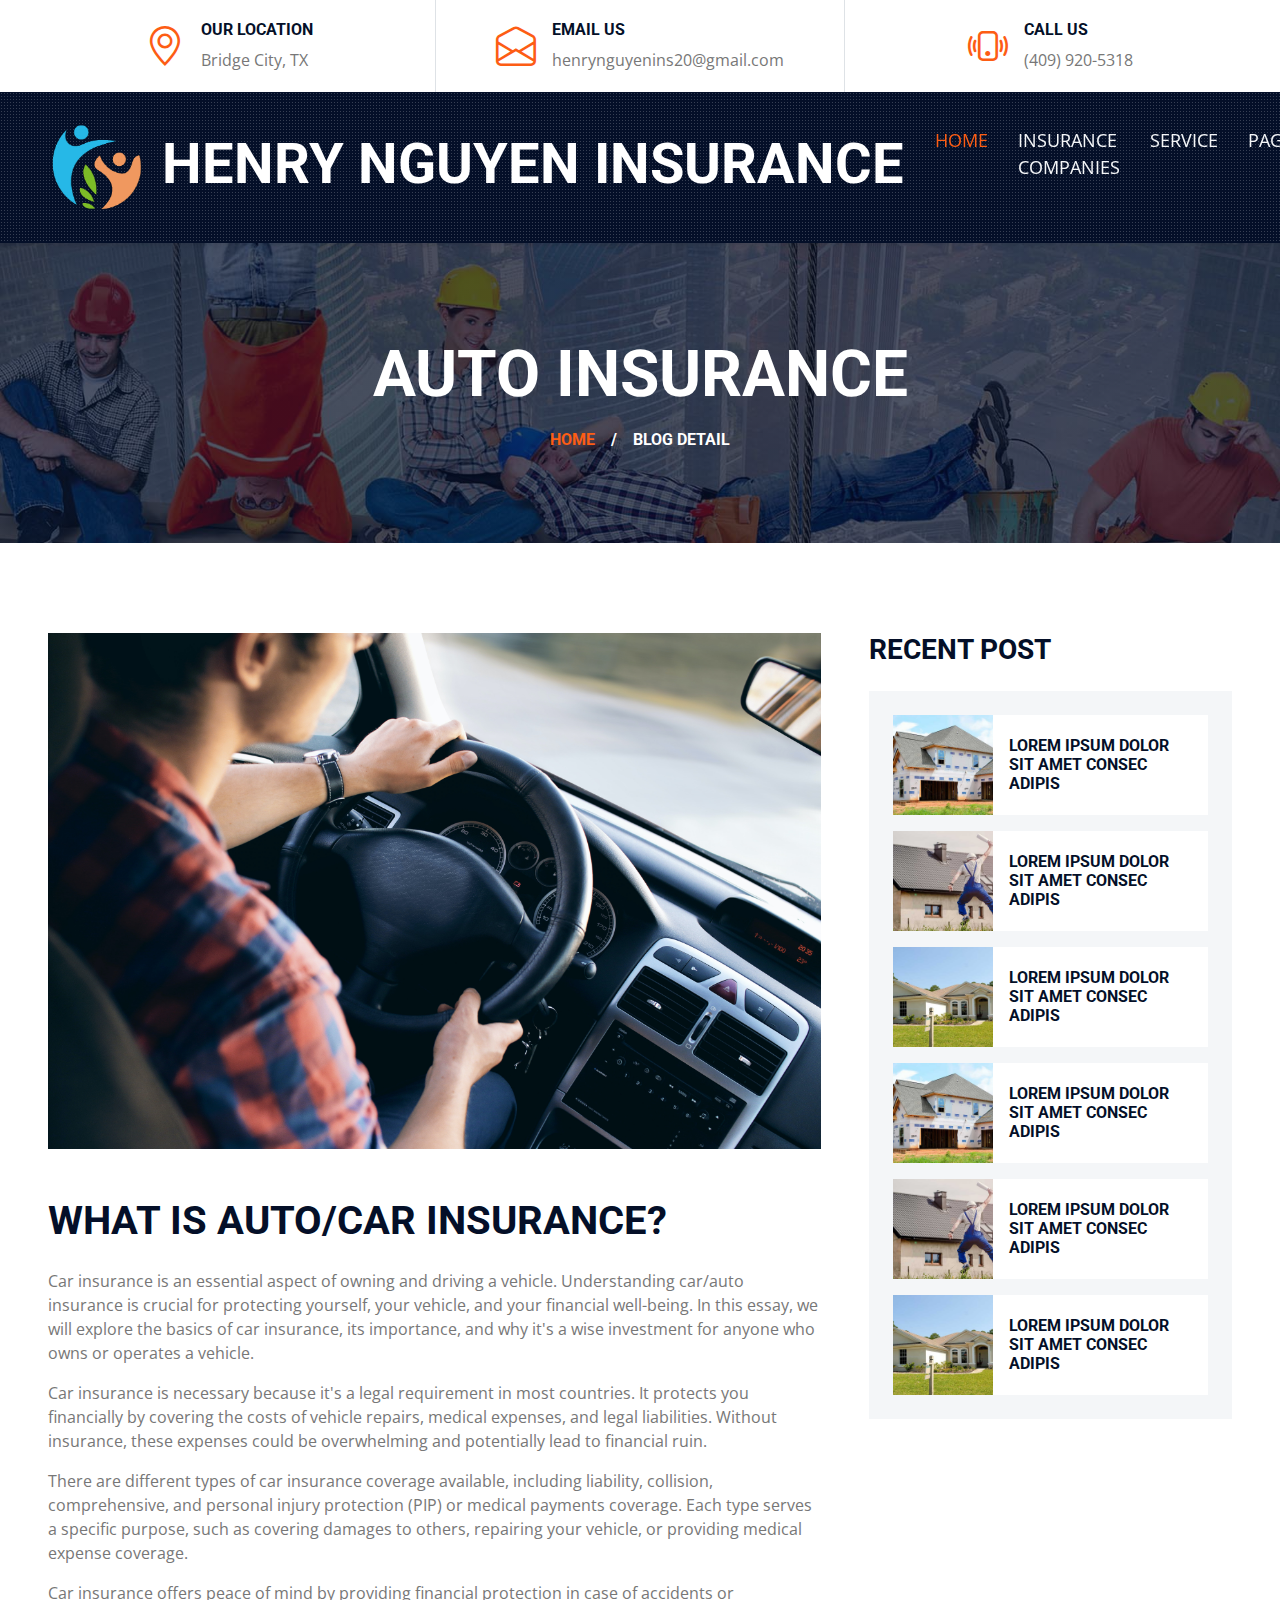
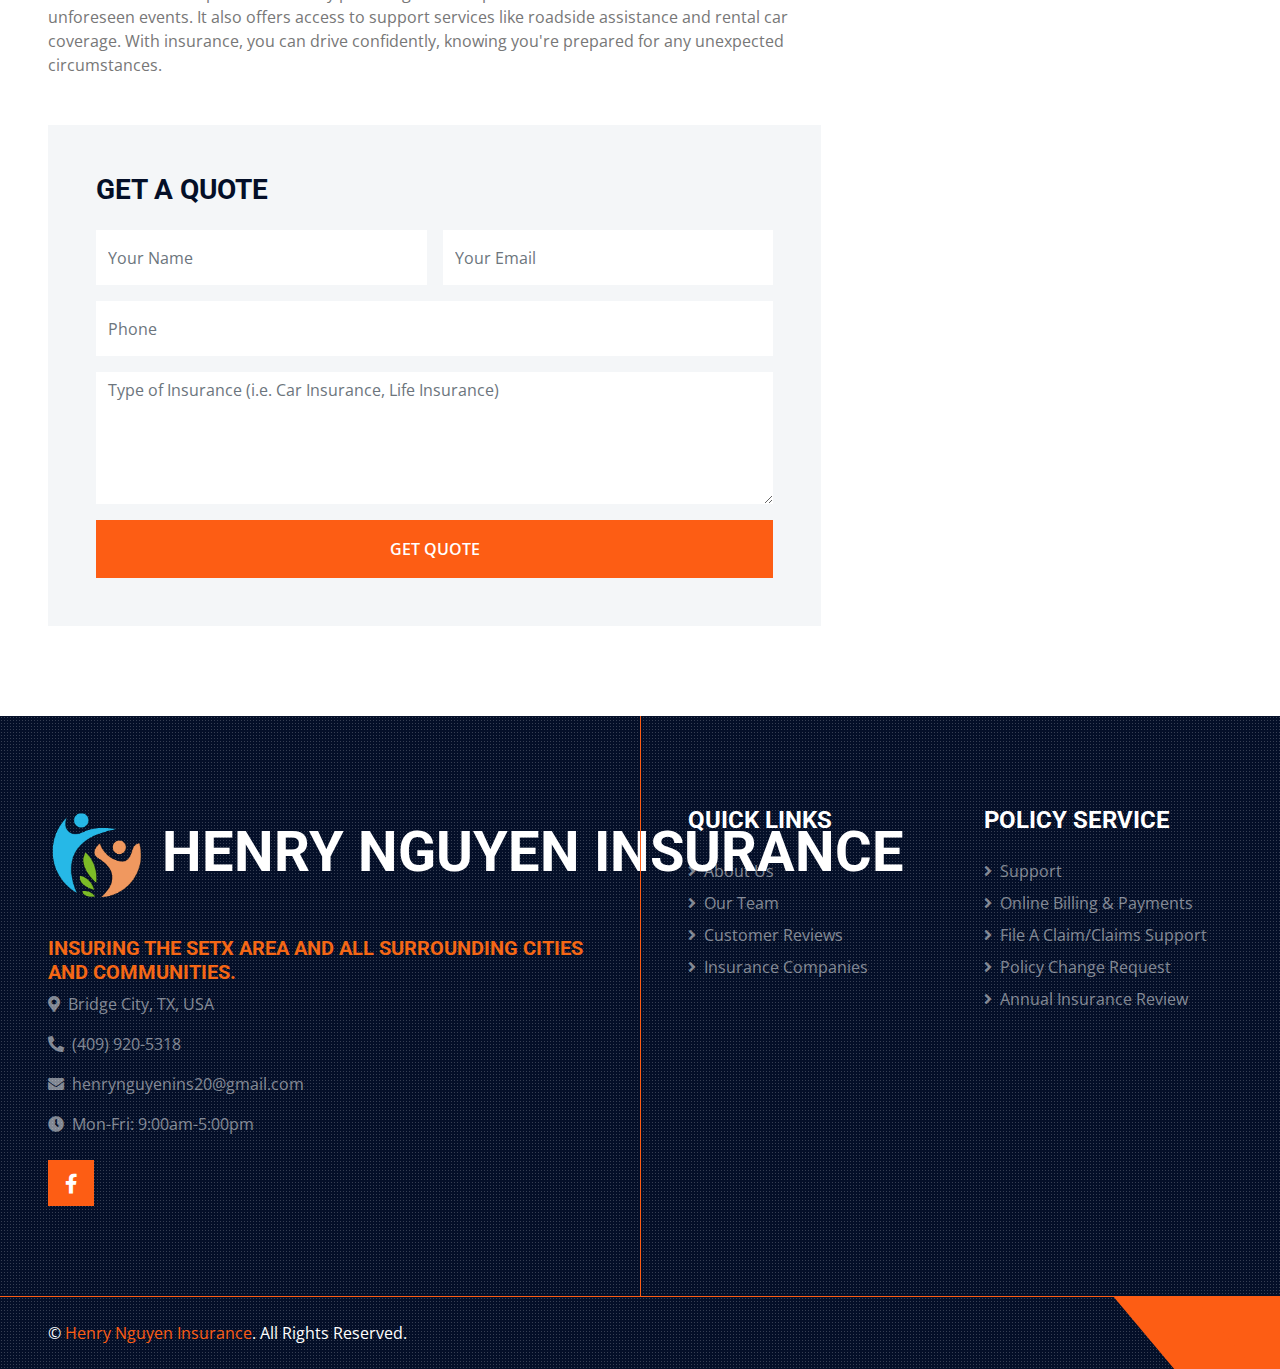
<file: detail.html>
<!DOCTYPE html>
<html lang="en">

<head>
    <meta charset="utf-8">
    <title>HenryNguyenInsurance</title>
    <meta content="width=device-width, initial-scale=1.0" name="viewport">
    <meta content="Free HTML Templates" name="keywords">
    <meta content="Free HTML Templates" name="description">

    <!-- Favicon -->
    <link href="img/justlogo.png" rel="icon">

    <!-- Google Web Fonts -->
    <link rel="preconnect" href="https://fonts.gstatic.com">
    <link href="https://fonts.googleapis.com/css2?family=Open+Sans:wght@400;600&family=Roboto:wght@500;700&display=swap"
        rel="stylesheet">

    <!-- Icon Font Stylesheet -->
    <link href="https://cdnjs.cloudflare.com/ajax/libs/font-awesome/5.15.0/css/all.min.css" rel="stylesheet">
    <link href="https://cdn.jsdelivr.net/npm/bootstrap-icons@1.4.1/font/bootstrap-icons.css" rel="stylesheet">

    <!-- Libraries Stylesheet -->
    <link href="lib/owlcarousel/assets/owl.carousel.min.css" rel="stylesheet">
    <link href="lib/tempusdominus/css/tempusdominus-bootstrap-4.min.css" rel="stylesheet" />
    <link href="lib/lightbox/css/lightbox.min.css" rel="stylesheet">

    <!-- Customized Bootstrap Stylesheet -->
    <link href="css/bootstrap.min.css" rel="stylesheet">

    <!-- Template Stylesheet -->
    <link href="css/style.css" rel="stylesheet">


</head>

<body>
    <!-- Topbar Start -->
    <div class="container-fluid px-5 d-none d-lg-block">
        <div class="row gx-5">
            <div class="col-lg-4 text-center py-3">
                <div class="d-inline-flex align-items-center">
                    <i class="bi bi-geo-alt fs-1 text-primary me-3"></i>
                    <div class="text-start">
                        <h6 class="text-uppercase fw-bold">Our location</h6>
                        <span>Bridge City, TX</span>
                    </div>
                </div>
            </div>
            <div class="col-lg-4 text-center border-start border-end py-3">
                <div class="d-inline-flex align-items-center">
                    <i class="bi bi-envelope-open fs-1 text-primary me-3"></i>
                    <div class="text-start">
                        <h6 class="text-uppercase fw-bold">Email Us</h6>
                        <span>henrynguyenins20@gmail.com</span>
                    </div>
                </div>
            </div>
            <div class="col-lg-4 text-center py-3">
                <div class="d-inline-flex align-items-center">
                    <i class="bi bi-phone-vibrate fs-1 text-primary me-3"></i>
                    <div class="text-start">
                        <h6 class="text-uppercase fw-bold">Call Us</h6>
                        <span>(409) 920-5318</span>
                    </div>
                </div>
            </div>
        </div>
    </div>
    <!--TopBar end -->


    <!-- Navbar Start -->
    <div class="container-fluid sticky-top bg-dark bg-light-radial shadow-sm px-5 pe-lg-0">
        <nav class="navbar navbar-expand-lg bg-dark bg-light-radial navbar-dark py-3 py-lg-0">
            <a href="index.html" class="navbar-brand">
                <h1 class="m-0 display-4 text-uppercase text-white"><img class="logo" src="img/justlogo.png"
                        alt="Insurance Image" style="width: 100px; height: 100px; border-radius: 50%;">

                    Henry Nguyen Insurance</h1>
            </a>
            <button class="navbar-toggler" type="button" data-bs-toggle="collapse" data-bs-target="#navbarCollapse">
                <span class="navbar-toggler-icon"></span>
            </button>
            <div class="collapse navbar-collapse" id="navbarCollapse">
                <div class="navbar-nav ms-auto py-0">
                    <a href="index.html" class="nav-item nav-link active">Home</a>
                    <a href="about.html" class="nav-item nav-link">Insurance Companies</a>
                    <a href="service.html" class="nav-item nav-link">Service</a>
                    <div class="nav-item dropdown">
                        <a href="#" class="nav-link dropdown-toggle" data-bs-toggle="dropdown">Pages</a>
                        <div class="dropdown-menu m-0">
                            <a href="project.html" class="dropdown-item">Our Project</a>
                            <a href="team.html" class="dropdown-item">The Team</a>
                            <a href="testimonial.html" class="dropdown-item">Testimonial</a>
                            <a href="blog.html" class="dropdown-item">Blog Grid</a>
                            <a href="detail.html" class="dropdown-item">Blog Detail</a>
                        </div>
                    </div>
                    <a href="contact.html" class="nav-item nav-link">Contact</a>
                    <a href="contact.html"
                        class="nav-item nav-link bg-primary text-white px-5 ms-3 d-none d-lg-block">Get A Quote
                        <i class="bi bi-arrow-right"></i></a>
                </div>
            </div>
        </nav>
    </div>
    <!-- Navbar End -->


    <!-- Page Header Start -->
    <div class="container-fluid page-header">
        <h1 class="display-3 text-uppercase text-white mb-3">Auto Insurance</h1>
        <div class="d-inline-flex text-white">
            <h6 class="text-uppercase m-0"><a href="">Home</a></h6>
            <h6 class="text-white m-0 px-3">/</h6>
            <h6 class="text-uppercase text-white m-0">Blog Detail</h6>
        </div>
    </div>
    <!-- Page Header Start -->


    <!-- Blog Start -->
    <div class="container-fluid py-6 px-5">
        <div class="row g-5">
            <div class="col-lg-8">
                <!-- Blog Detail Start -->
                <div class="mb-5">
                    <img class="img-fluid w-100 rounded mb-5" src="img/autoimage.jpg" alt="">




                    <h1 class="text-uppercase mb-4">What is Auto/Car insurance?</h1>
                    <p>Car insurance is an essential aspect of owning and driving a vehicle. Understanding car/auto
                        insurance is crucial for protecting yourself, your vehicle, and your financial well-being. In
                        this essay, we will explore the basics of car insurance, its importance, and why it's a wise
                        investment for anyone who owns or operates a vehicle.</p>
                    <p>Car insurance is necessary because it's a legal requirement in most countries. It protects you
                        financially by covering the costs of vehicle repairs, medical expenses, and legal liabilities.
                        Without insurance, these expenses could be overwhelming and potentially lead to financial ruin.
                    </p>
                    <p>There are different types of car insurance coverage available, including liability, collision,
                        comprehensive, and personal injury protection (PIP) or medical payments coverage. Each type
                        serves a specific purpose, such as covering damages to others, repairing your vehicle, or
                        providing medical expense coverage.</p>
                    <p>Car insurance offers peace of mind by providing financial protection in case of accidents or
                        unforeseen events. It also offers access to support services like roadside assistance and rental
                        car coverage. With insurance, you can drive confidently, knowing you're prepared for any
                        unexpected circumstances.</p>
                </div>
                <!-- Blog Detail End -->

                <!-- Comment List Start -->
                <!-- <div class="mb-5">
                    <h3 class="text-uppercase mb-4">3 Comments</h3>
                    <div class="d-flex mb-4">
                        <img src="img/user.jpg" class="img-fluid" style="width: 45px; height: 45px;">
                        <div class="ps-3">
                            <h6><a href="">John Doe</a> <small><i>01 Jan 2045</i></small></h6>
                            <p>Diam amet duo labore stet elitr invidunt ea clita ipsum voluptua, tempor labore
                                accusam ipsum et no at. Kasd diam tempor rebum magna dolores sed eirmod</p>
                            <button class="btn btn-sm btn-light">Reply</button>
                        </div>
                    </div>
                    <div class="d-flex mb-4">
                        <img src="img/user.jpg" class="img-fluid" style="width: 45px; height: 45px;">
                        <div class="ps-3">
                            <h6><a href="">John Doe</a> <small><i>01 Jan 2045</i></small></h6>
                            <p>Diam amet duo labore stet elitr invidunt ea clita ipsum voluptua, tempor labore
                                accusam ipsum et no at. Kasd diam tempor rebum magna dolores sed eirmod</p>
                            <button class="btn btn-sm btn-light">Reply</button>
                        </div>
                    </div>
                    <div class="d-flex ms-5 mb-4">
                        <img src="img/user.jpg" class="img-fluid" style="width: 45px; height: 45px;">
                        <div class="ps-3">
                            <h6><a href="">John Doe</a> <small><i>01 Jan 2045</i></small></h6>
                            <p>Diam amet duo labore stet elitr invidunt ea clita ipsum voluptua, tempor labore
                                accusam ipsum et no at. Kasd diam tempor rebum magna dolores sed eirmod</p>
                            <button class="btn btn-sm btn-light">Reply</button>
                        </div>
                    </div>
                </div> -->
                <!-- Comment List End -->

                <!-- Comment Form Start -->
                <div class="bg-light p-5">
                    <h3 class="text-uppercase mb-4">Get a Quote</h3>
                    <form>
                        <div class="row g-3">
                            <div class="col-12 col-sm-6">
                                <input type="text" class="form-control bg-white border-0" placeholder="Your Name"
                                    style="height: 55px;">
                            </div>
                            <div class="col-12 col-sm-6">
                                <input type="email" class="form-control bg-white border-0" placeholder="Your Email"
                                    style="height: 55px;">
                            </div>
                            <div class="col-12">
                                <input type="text" class="form-control bg-white border-0" placeholder="Phone"
                                    style="height: 55px;">
                            </div>
                            <div class="col-12">
                                <textarea class="form-control bg-white border-0" rows="5"
                                    placeholder="Type of Insurance (i.e. Car Insurance, Life Insurance)"></textarea>
                            </div>
                            <div class="col-12">
                                <button class="btn btn-primary w-100 py-3" type="submit">Get Quote</button>
                            </div>
                        </div>
                    </form>
                </div>
                <!-- Comment Form End -->
            </div>

            <!-- Sidebar Start -->
            <div class="col-lg-4">
                <!-- Search Form Start -->
                <!-- <div class="mb-5">
                    <div class="input-group">
                        <input type="text" class="form-control p-3" placeholder="Keyword">
                        <button class="btn btn-primary px-3"><i class="fa fa-search"></i></button>
                    </div>
                </div> -->
                <!-- Search Form End -->

                <!-- Category Start -->
                <!-- <div class="mb-5">
                    <h3 class="text-uppercase mb-4">Categories</h3>
                    <div class="d-flex flex-column justify-content-start bg-light p-4">
                        <a class="h6 text-uppercase mb-4" href="#"><i class="fa fa-angle-right me-2"></i>Web Design</a>
                        <a class="h6 text-uppercase mb-4" href="#"><i class="fa fa-angle-right me-2"></i>Web
                            Development</a>
                        <a class="h6 text-uppercase mb-4" href="#"><i class="fa fa-angle-right me-2"></i>Web
                            Development</a>
                        <a class="h6 text-uppercase mb-4" href="#"><i class="fa fa-angle-right me-2"></i>Keyword
                            Research</a>
                        <a class="h6 text-uppercase mb-0" href="#"><i class="fa fa-angle-right me-2"></i>Email
                            Marketing</a>
                    </div>
                </div> -->
                <!-- Category End -->

                <!-- Recent Post Start -->
                <div class="mb-5">
                    <h3 class="text-uppercase mb-4">Recent Post</h3>
                    <div class="bg-light p-4">
                        <div class="d-flex mb-3">
                            <img class="img-fluid" src="img/blog-1.jpg"
                                style="width: 100px; height: 100px; object-fit: cover;" alt="">
                            <a href="" class="h6 d-flex align-items-center bg-white text-uppercase px-3 mb-0">Lorem
                                ipsum dolor sit amet consec adipis
                            </a>
                        </div>
                        <div class="d-flex mb-3">
                            <img class="img-fluid" src="img/blog-2.jpg"
                                style="width: 100px; height: 100px; object-fit: cover;" alt="">
                            <a href="" class="h6 d-flex align-items-center bg-white text-uppercase px-3 mb-0">Lorem
                                ipsum dolor sit amet consec adipis
                            </a>
                        </div>
                        <div class="d-flex mb-3">
                            <img class="img-fluid" src="img/blog-3.jpg"
                                style="width: 100px; height: 100px; object-fit: cover;" alt="">
                            <a href="" class="h6 d-flex align-items-center bg-white text-uppercase px-3 mb-0">Lorem
                                ipsum dolor sit amet consec adipis
                            </a>
                        </div>
                        <div class="d-flex mb-3">
                            <img class="img-fluid" src="img/blog-1.jpg"
                                style="width: 100px; height: 100px; object-fit: cover;" alt="">
                            <a href="" class="h6 d-flex align-items-center bg-white text-uppercase px-3 mb-0">Lorem
                                ipsum dolor sit amet consec adipis
                            </a>
                        </div>
                        <div class="d-flex mb-3">
                            <img class="img-fluid" src="img/blog-2.jpg"
                                style="width: 100px; height: 100px; object-fit: cover;" alt="">
                            <a href="" class="h6 d-flex align-items-center bg-white text-uppercase px-3 mb-0">Lorem
                                ipsum dolor sit amet consec adipis
                            </a>
                        </div>
                        <div class="d-flex">
                            <img class="img-fluid" src="img/blog-3.jpg"
                                style="width: 100px; height: 100px; object-fit: cover;" alt="">
                            <a href="" class="h6 d-flex align-items-center bg-white text-uppercase px-3 mb-0">Lorem
                                ipsum dolor sit amet consec adipis
                            </a>
                        </div>
                    </div>
                </div>
                <!-- Recent Post End -->

                <!-- Image Start -->
                <!-- <div class="mb-5">
                    <img src="img/blog-1.jpg" alt="" class="img-fluid rounded">
                </div> -->
                <!-- Image End -->

                <!-- Tags Start -->
                <!-- <div class="mb-5">
                    <h3 class="text-uppercase mb-4">Tag Cloud</h3>
                    <div class="d-flex flex-wrap m-n1">
                        <a href="" class="btn btn-outline-dark m-1">Design</a>
                        <a href="" class="btn btn-outline-dark m-1">Development</a>
                        <a href="" class="btn btn-outline-dark m-1">Marketing</a>
                        <a href="" class="btn btn-outline-dark m-1">SEO</a>
                        <a href="" class="btn btn-outline-dark m-1">Writing</a>
                        <a href="" class="btn btn-outline-dark m-1">Consulting</a>
                        <a href="" class="btn btn-outline-dark m-1">Design</a>
                        <a href="" class="btn btn-outline-dark m-1">Development</a>
                        <a href="" class="btn btn-outline-dark m-1">Marketing</a>
                        <a href="" class="btn btn-outline-dark m-1">SEO</a>
                        <a href="" class="btn btn-outline-dark m-1">Writing</a>
                        <a href="" class="btn btn-outline-dark m-1">Consulting</a>
                    </div>
                </div> -->
                <!-- Tags End -->

                <!-- Plain Text Start -->
                <!-- <div>
                    <h3 class="text-uppercase mb-4">Plain Text</h3>
                    <div class="bg-light rounded text-center" style="padding: 30px;">
                        <p>Vero sea et accusam justo dolor accusam lorem consetetur, dolores sit amet sit dolor clita
                            kasd justo, diam accusam no sea ut tempor magna takimata, amet sit et diam dolor ipsum amet
                            diam</p>
                        <a href="" class="btn btn-primary py-2 px-4">Read More</a>
                    </div>
                </div> -->
                <!-- Plain Text End -->
            </div>
            <!-- Sidebar End -->
        </div>
    </div>
    <!-- Blog End -->

    <!-- Footer Start -->
    <div class="footer container-fluid position-relative bg-dark bg-light-radial text-white-50 py-6 px-5">
        <div class="row g-5">
            <div class="col-lg-6 pe-lg-5">
                <a href="index.html" class="navbar-brand">
                    <h1 class="m-0 display-4 text-uppercase text-white"><img class="logo" src="img/justlogo.png"
                            alt="Insurance Image" style="width: 100px; height: 100px; border-radius: 50%;">

                        Henry Nguyen Insurance</h1>
                </a>
                <h5 style="color: rgb(245, 103, 21)">INSURING THE SETX AREA AND ALL SURROUNDING CITIES AND COMMUNITIES.
                </h5>
                <p><i class="fa fa-map-marker-alt me-2"></i>Bridge City, TX, USA</p>
                <p><i class="fa fa-phone-alt me-2"></i>(409) 920-5318</p>
                <p><i class="fa fa-envelope me-2"></i>henrynguyenins20@gmail.com</p>
                <p><i class="fa fa-clock me-2"></i>Mon-Fri: 9:00am-5:00pm</p>
                <div class="d-flex justify-content-start mt-4">
                    <!-- <a class="btn btn-lg btn-primary btn-lg-square rounded-0 me-2" href="#"><i
                            class="fab fa-twitter"></i></a> -->
                    <a class="btn btn-lg btn-primary btn-lg-square rounded-0 me-2" target="_blank"
                        href="https://www.facebook.com/henrynguyeninsuranceagency1/"><i
                            class="fab fa-facebook-f"></i></a>
                    <!-- <a class="btn btn-lg btn-primary btn-lg-square rounded-0 me-2" href="#"><i
                            class="fab fa-linkedin-in"></i></a>
                    <a class="btn btn-lg btn-primary btn-lg-square rounded-0" href="#"><i
                            class="fab fa-instagram"></i></a> -->
                </div>
            </div>
            <div class="col-lg-6 ps-lg-5">
                <div class="row g-5">
                    <div class="col-sm-6">
                        <h4 class="text-white text-uppercase mb-4">Quick Links</h4>
                        <div class="d-flex flex-column justify-content-start">
                            <a class="text-white-50 mb-2" href="#"><i class="fa fa-angle-right me-2"></i>About Us</a>
                            <a class="text-white-50 mb-2" href="#"><i class="fa fa-angle-right me-2"></i>Our Team</a>
                            <a class="text-white-50 mb-2" href="#"><i class="fa fa-angle-right me-2"></i>Customer
                                Reviews</a>
                            <a class="text-white-50 mb-2" href="#"><i class="fa fa-angle-right me-2"></i>Insurance
                                Companies</a>
                            <!-- <a class="text-white-50" href="#"><i class="fa fa-angle-right me-2"></i></a> -->
                        </div>
                    </div>
                    <div class="col-sm-6">
                        <h4 class="text-white text-uppercase mb-4">Policy Service</h4>
                        <div class="d-flex flex-column justify-content-start">
                            <a class="text-white-50 mb-2" href="#"> <i class="fa fa-angle-right me-2"></i>Support</a>
                            <a class="text-white-50 mb-2" href="#"><i class="fa fa-angle-right me-2"></i>Online
                                Billing
                                & Payments</a>
                            <a class="text-white-50 mb-2 " href="#"><i class="fa fa-angle-right me-2"></i>File A
                                Claim/Claims Support</a>
                            <a class="text-white-50 mb-2" href="#"><i class="fa fa-angle-right me-2"></i>Policy
                                Change
                                Request</a>
                            <a class="text-white-50" href="#"><i class="fa fa-angle-right me-2"></i>Annual Insurance
                                Review</a>
                        </div>
                    </div>
                    <!-- <div class="col-sm-12">
                        <h4 class="text-white text-uppercase mb-4">Newsletter</h4>
                        <div class="w-100">
                            <div class="input-group">
                                <input type="text" class="form-control border-light" style="padding: 20px 30px;"
                                    placeholder="Your Email Address"><button class="btn btn-primary px-4">Sign
                                    Up</button>
                            </div>
                        </div>
                    </div> -->
                </div>
            </div>
        </div>
    </div>
    <div class="container-fluid bg-dark bg-light-radial text-white border-top border-primary px-0">
        <div class="d-flex flex-column flex-md-row justify-content-between">
            <div class="py-4 px-5 text-center text-md-start">
                <p class="mb-0">&copy; <a class="text-primary" href="#">Henry Nguyen Insurance</a>. All Rights Reserved.
                </p>
            </div>
            <div class="py-4 px-5 bg-primary footer-shape position-relative text-center text-md-end">
                <!-- <p class="mb-0">Designed by <a class="text-dark" href="https://htmlcodex.com">HTML Codex</a></p> -->
            </div>
        </div>
    </div>
    <!-- Footer End -->


    <!-- Back to Top -->
    <a href="#" class="btn btn-lg btn-primary btn-lg-square back-to-top"><i class="bi bi-arrow-up"></i></a>


    <!-- JavaScript Libraries -->
    <script src="https://code.jquery.com/jquery-3.4.1.min.js"></script>
    <script src="https://cdn.jsdelivr.net/npm/bootstrap@5.0.0/dist/js/bootstrap.bundle.min.js"></script>
    <script src="lib/easing/easing.min.js"></script>
    <script src="lib/waypoints/waypoints.min.js"></script>
    <script src="lib/owlcarousel/owl.carousel.min.js"></script>
    <script src="lib/tempusdominus/js/moment.min.js"></script>
    <script src="lib/tempusdominus/js/moment-timezone.min.js"></script>
    <script src="lib/tempusdominus/js/tempusdominus-bootstrap-4.min.js"></script>
    <script src="lib/isotope/isotope.pkgd.min.js"></script>
    <script src="lib/lightbox/js/lightbox.min.js"></script>

    <!-- Template Javascript -->
    <script src="js/main.js"></script>




</body>

</html>
</file>
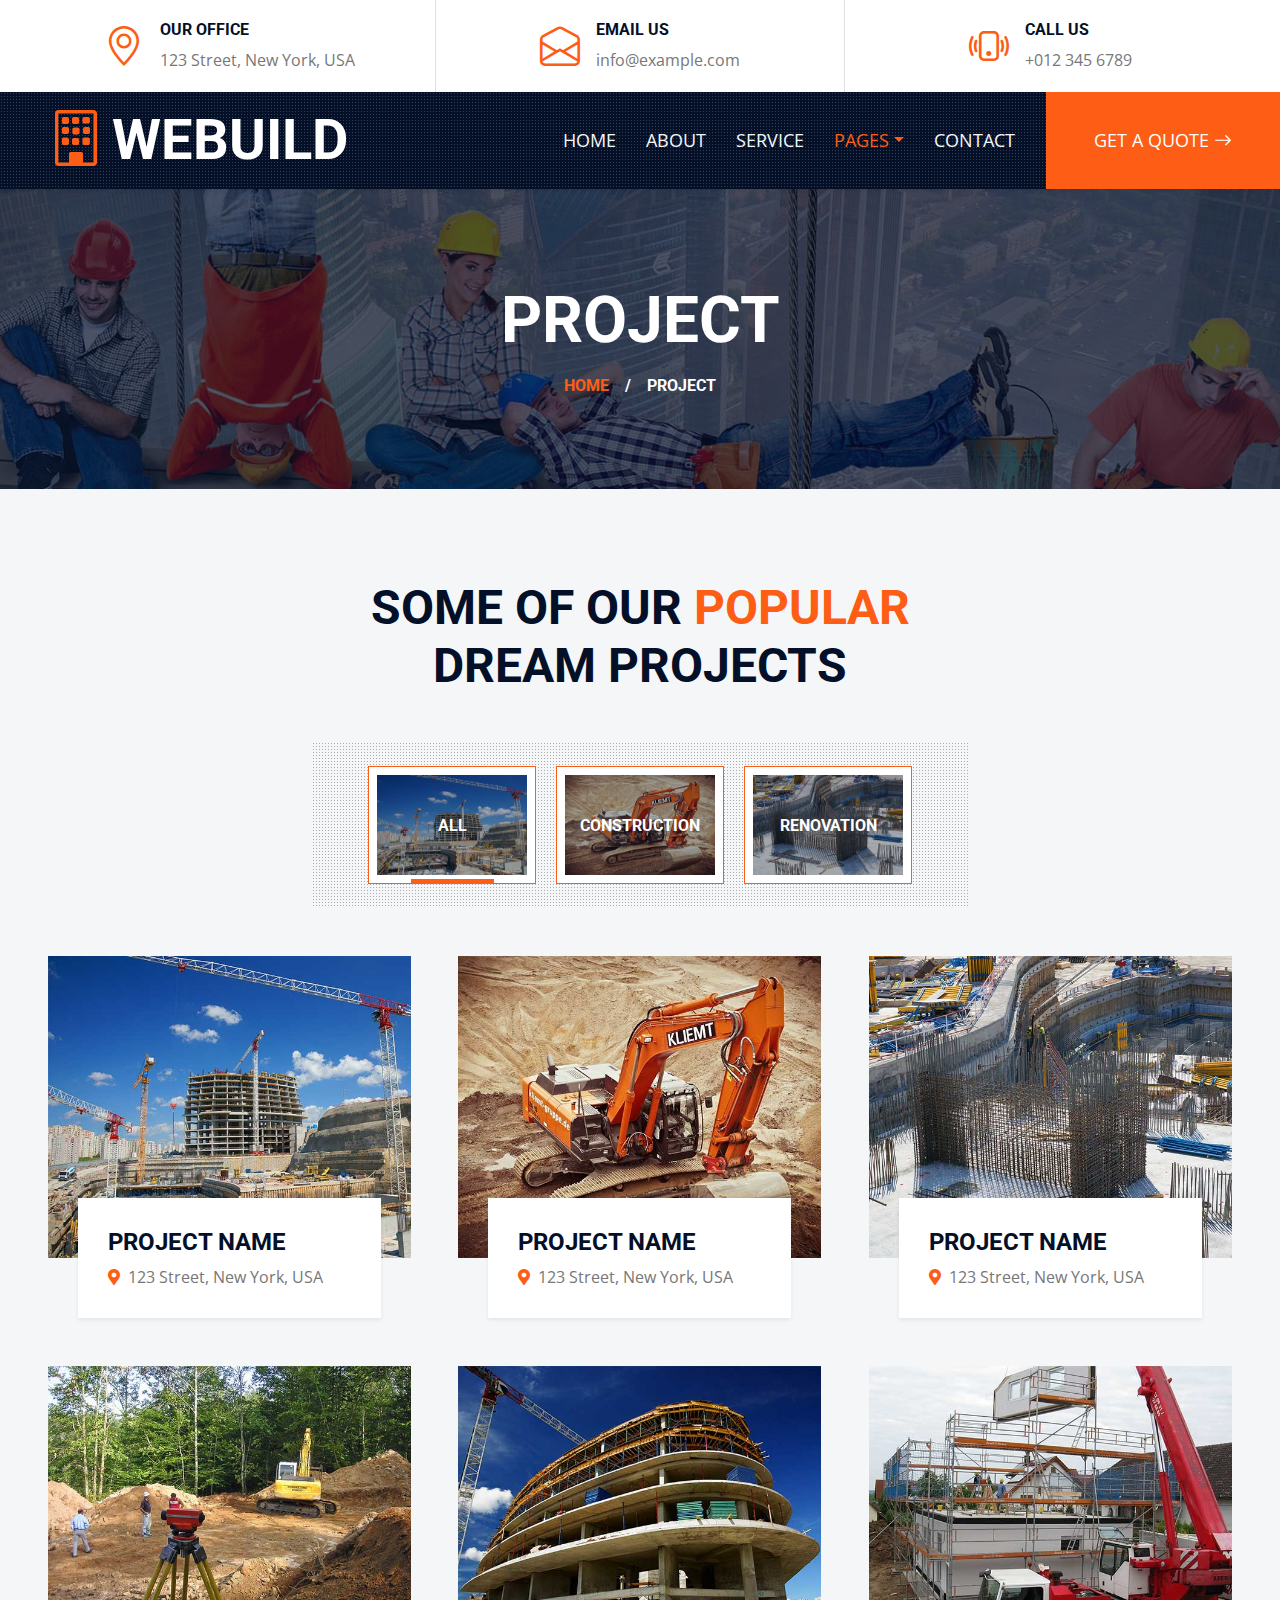
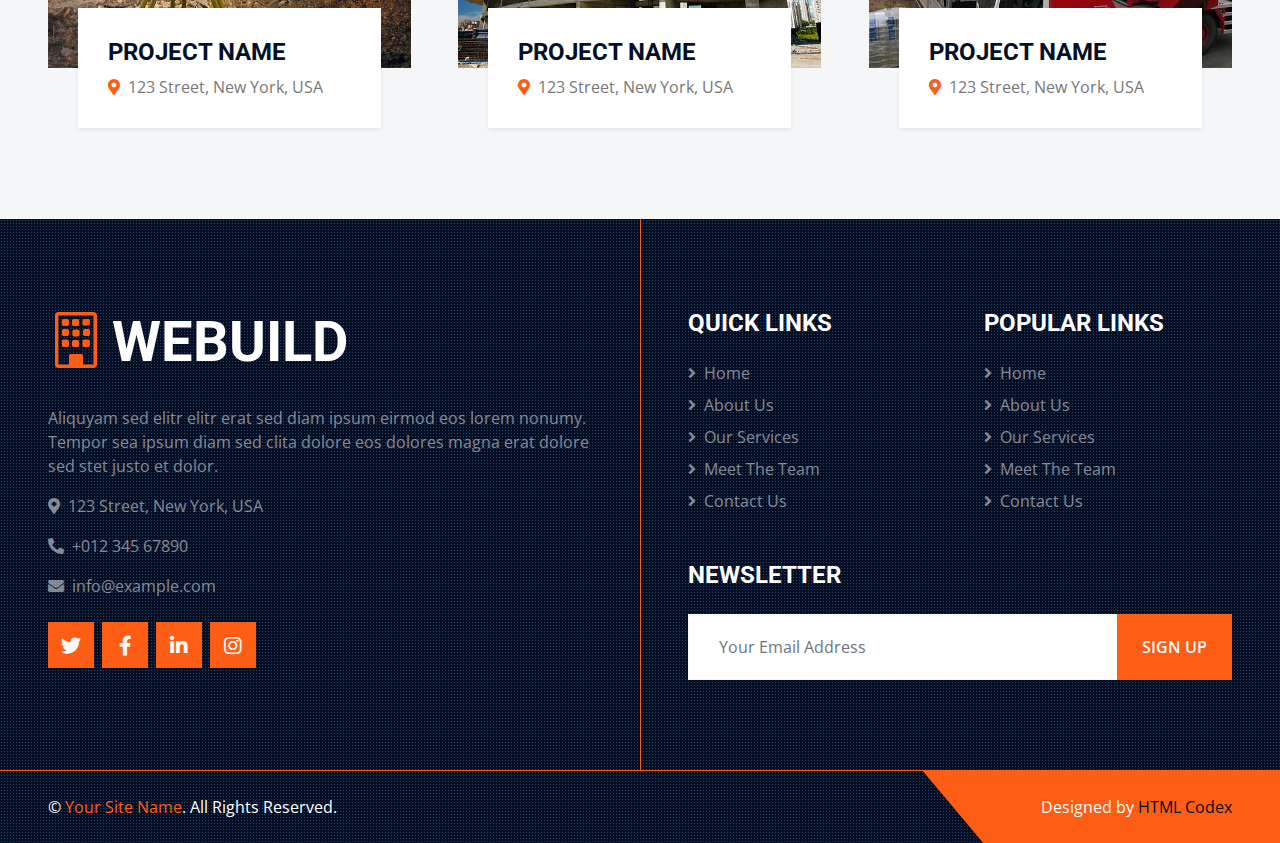
<file: project.html>
<!DOCTYPE html>
<html lang="en">

<head>
    <meta charset="utf-8">
    <title>WEBUILD -  Construction Company Website Template Free</title>
    <meta content="width=device-width, initial-scale=1.0" name="viewport">
    <meta content="Free HTML Templates" name="keywords">
    <meta content="Free HTML Templates" name="description">

    <!-- Favicon -->
    <link href="img/favicon.ico" rel="icon">

    <!-- Google Web Fonts -->
    <link rel="preconnect" href="https://fonts.gstatic.com">
    <link href="https://fonts.googleapis.com/css2?family=Open+Sans:wght@400;600&family=Roboto:wght@500;700&display=swap" rel="stylesheet"> 

    <!-- Icon Font Stylesheet -->
    <link href="https://cdnjs.cloudflare.com/ajax/libs/font-awesome/5.15.0/css/all.min.css" rel="stylesheet">
    <link href="https://cdn.jsdelivr.net/npm/bootstrap-icons@1.4.1/font/bootstrap-icons.css" rel="stylesheet">

    <!-- Libraries Stylesheet -->
    <link href="lib/owlcarousel/assets/owl.carousel.min.css" rel="stylesheet">
    <link href="lib/tempusdominus/css/tempusdominus-bootstrap-4.min.css" rel="stylesheet" />
    <link href="lib/lightbox/css/lightbox.min.css" rel="stylesheet">

    <!-- Customized Bootstrap Stylesheet -->
    <link href="css/bootstrap.min.css" rel="stylesheet">

    <!-- Template Stylesheet -->
    <link href="css/style.css" rel="stylesheet">
</head>

<body>
    <!-- Topbar Start -->
    <div class="container-fluid px-5 d-none d-lg-block">
        <div class="row gx-5">
            <div class="col-lg-4 text-center py-3">
                <div class="d-inline-flex align-items-center">
                    <i class="bi bi-geo-alt fs-1 text-primary me-3"></i>
                    <div class="text-start">
                        <h6 class="text-uppercase fw-bold">Our Office</h6>
                        <span>123 Street, New York, USA</span>
                    </div>
                </div>
            </div>
            <div class="col-lg-4 text-center border-start border-end py-3">
                <div class="d-inline-flex align-items-center">
                    <i class="bi bi-envelope-open fs-1 text-primary me-3"></i>
                    <div class="text-start">
                        <h6 class="text-uppercase fw-bold">Email Us</h6>
                        <span>info@example.com</span>
                    </div>
                </div>
            </div>
            <div class="col-lg-4 text-center py-3">
                <div class="d-inline-flex align-items-center">
                    <i class="bi bi-phone-vibrate fs-1 text-primary me-3"></i>
                    <div class="text-start">
                        <h6 class="text-uppercase fw-bold">Call Us</h6>
                        <span>+012 345 6789</span>
                    </div>
                </div>
            </div>
        </div>
    </div>
    <!-- Topbar End -->


    <!-- Navbar Start -->
    <div class="container-fluid sticky-top bg-dark bg-light-radial shadow-sm px-5 pe-lg-0">
        <nav class="navbar navbar-expand-lg bg-dark bg-light-radial navbar-dark py-3 py-lg-0">
            <a href="index.html" class="navbar-brand">
                <h1 class="m-0 display-4 text-uppercase text-white"><i class="bi bi-building text-primary me-2"></i>WEBUILD</h1>
            </a>
            <button class="navbar-toggler" type="button" data-bs-toggle="collapse" data-bs-target="#navbarCollapse">
                <span class="navbar-toggler-icon"></span>
            </button>
            <div class="collapse navbar-collapse" id="navbarCollapse">
                <div class="navbar-nav ms-auto py-0">
                    <a href="index.html" class="nav-item nav-link">Home</a>
                    <a href="about.html" class="nav-item nav-link">About</a>
                    <a href="service.html" class="nav-item nav-link">Service</a>
                    <div class="nav-item dropdown">
                        <a href="#" class="nav-link dropdown-toggle active" data-bs-toggle="dropdown">Pages</a>
                        <div class="dropdown-menu m-0">
                            <a href="project.html" class="dropdown-item active">Our Project</a>
                            <a href="team.html" class="dropdown-item">The Team</a>
                            <a href="testimonial.html" class="dropdown-item">Testimonial</a>
                            <a href="blog.html" class="dropdown-item">Blog Grid</a>
                            <a href="detail.html" class="dropdown-item">Blog Detail</a>
                        </div>
                    </div>
                    <a href="contact.html" class="nav-item nav-link">Contact</a>
                    <a href="" class="nav-item nav-link bg-primary text-white px-5 ms-3 d-none d-lg-block">Get A Quote <i class="bi bi-arrow-right"></i></a>
                </div>
            </div>
        </nav>
    </div>
    <!-- Navbar End -->


    <!-- Page Header Start -->
    <div class="container-fluid page-header">
        <h1 class="display-3 text-uppercase text-white mb-3">Project</h1>
        <div class="d-inline-flex text-white">
            <h6 class="text-uppercase m-0"><a href="">Home</a></h6>
            <h6 class="text-white m-0 px-3">/</h6>
            <h6 class="text-uppercase text-white m-0">Project</h6>
        </div>
    </div>
    <!-- Page Header Start -->
    

    <!-- Portfolio Start -->
    <div class="container-fluid bg-light py-6 px-5">
        <div class="text-center mx-auto mb-5" style="max-width: 600px;">
            <h1 class="display-5 text-uppercase mb-4">Some Of Our <span class="text-primary">Popular</span> Dream Projects</h1>
        </div>
        <div class="row gx-5">
            <div class="col-12 text-center">
                <div class="d-inline-block bg-dark-radial text-center pt-4 px-5 mb-5">
                    <ul class="list-inline mb-0" id="portfolio-flters">
                        <li class="btn btn-outline-primary bg-white p-2 active mx-2 mb-4" data-filter="*">
                            <img src="img/portfolio-1.jpg" style="width: 150px; height: 100px;">
                            <div class="position-absolute top-0 start-0 end-0 bottom-0 m-2 d-flex align-items-center justify-content-center" style="background: rgba(4, 15, 40, .3);">
                                <h6 class="text-white text-uppercase m-0">All</h6>
                            </div>
                        </li>
                        <li class="btn btn-outline-primary bg-white p-2 mx-2 mb-4" data-filter=".first">
                            <img src="img/portfolio-2.jpg" style="width: 150px; height: 100px;">
                            <div class="position-absolute top-0 start-0 end-0 bottom-0 m-2 d-flex align-items-center justify-content-center" style="background: rgba(4, 15, 40, .3);">
                                <h6 class="text-white text-uppercase m-0">Construction</h6>
                            </div>
                        </li>
                        <li class="btn btn-outline-primary bg-white p-2 mx-2 mb-4" data-filter=".second">
                            <img src="img/portfolio-3.jpg" style="width: 150px; height: 100px;">
                            <div class="position-absolute top-0 start-0 end-0 bottom-0 m-2 d-flex align-items-center justify-content-center" style="background: rgba(4, 15, 40, .3);">
                                <h6 class="text-white text-uppercase m-0">Renovation</h6>
                            </div>
                        </li>
                    </ul>
                </div>
            </div>
        </div>
        <div class="row g-5 portfolio-container">
            <div class="col-xl-4 col-lg-6 col-md-6 portfolio-item first">
                <div class="position-relative portfolio-box">
                    <img class="img-fluid w-100" src="img/portfolio-1.jpg" alt="">
                    <a class="portfolio-title shadow-sm" href="">
                        <p class="h4 text-uppercase">Project Name</p>
                        <span class="text-body"><i class="fa fa-map-marker-alt text-primary me-2"></i>123 Street, New York, USA</span>
                    </a>
                    <a class="portfolio-btn" href="img/portfolio-1.jpg" data-lightbox="portfolio">
                        <i class="bi bi-plus text-white"></i>
                    </a>
                </div>
            </div>
            <div class="col-xl-4 col-lg-6 col-md-6 portfolio-item second">
                <div class="position-relative portfolio-box">
                    <img class="img-fluid w-100" src="img/portfolio-2.jpg" alt="">
                    <a class="portfolio-title shadow-sm" href="">
                        <p class="h4 text-uppercase">Project Name</p>
                        <span class="text-body"><i class="fa fa-map-marker-alt text-primary me-2"></i>123 Street, New York, USA</span>
                    </a>
                    <a class="portfolio-btn" href="img/portfolio-2.jpg" data-lightbox="portfolio">
                        <i class="bi bi-plus text-white"></i>
                    </a>
                </div>
            </div>
            <div class="col-xl-4 col-lg-6 col-md-6 portfolio-item first">
                <div class="position-relative portfolio-box">
                    <img class="img-fluid w-100" src="img/portfolio-3.jpg" alt="">
                    <a class="portfolio-title shadow-sm" href="">
                        <p class="h4 text-uppercase">Project Name</p>
                        <span class="text-body"><i class="fa fa-map-marker-alt text-primary me-2"></i>123 Street, New York, USA</span>
                    </a>
                    <a class="portfolio-btn" href="img/portfolio-3.jpg" data-lightbox="portfolio">
                        <i class="bi bi-plus text-white"></i>
                    </a>
                </div>
            </div>
            <div class="col-xl-4 col-lg-6 col-md-6 portfolio-item second">
                <div class="position-relative portfolio-box">
                    <img class="img-fluid w-100" src="img/portfolio-4.jpg" alt="">
                    <a class="portfolio-title shadow-sm" href="">
                        <p class="h4 text-uppercase">Project Name</p>
                        <span class="text-body"><i class="fa fa-map-marker-alt text-primary me-2"></i>123 Street, New York, USA</span>
                    </a>
                    <a class="portfolio-btn" href="img/portfolio-4.jpg" data-lightbox="portfolio">
                        <i class="bi bi-plus text-white"></i>
                    </a>
                </div>
            </div>
            <div class="col-xl-4 col-lg-6 col-md-6 portfolio-item first">
                <div class="position-relative portfolio-box">
                    <img class="img-fluid w-100" src="img/portfolio-5.jpg" alt="">
                    <a class="portfolio-title shadow-sm" href="">
                        <p class="h4 text-uppercase">Project Name</p>
                        <span class="text-body"><i class="fa fa-map-marker-alt text-primary me-2"></i>123 Street, New York, USA</span>
                    </a>
                    <a class="portfolio-btn" href="img/portfolio-5.jpg" data-lightbox="portfolio">
                        <i class="bi bi-plus text-white"></i>
                    </a>
                </div>
            </div>
            <div class="col-xl-4 col-lg-6 col-md-6 portfolio-item second">
                <div class="position-relative portfolio-box">
                    <img class="img-fluid w-100" src="img/portfolio-6.jpg" alt="">
                    <a class="portfolio-title shadow-sm" href="">
                        <p class="h4 text-uppercase">Project Name</p>
                        <span class="text-body"><i class="fa fa-map-marker-alt text-primary me-2"></i>123 Street, New York, USA</span>
                    </a>
                    <a class="portfolio-btn" href="img/portfolio-6.jpg" data-lightbox="portfolio">
                        <i class="bi bi-plus text-white"></i>
                    </a>
                </div>
            </div>
        </div>
    </div>
    <!-- Portfolio End -->
    

    <!-- Footer Start -->
    <div class="footer container-fluid position-relative bg-dark bg-light-radial text-white-50 py-6 px-5">
        <div class="row g-5">
            <div class="col-lg-6 pe-lg-5">
                <a href="index.html" class="navbar-brand">
                    <h1 class="m-0 display-4 text-uppercase text-white"><i class="bi bi-building text-primary me-2"></i>WEBUILD</h1>
                </a>
                <p>Aliquyam sed elitr elitr erat sed diam ipsum eirmod eos lorem nonumy. Tempor sea ipsum diam  sed clita dolore eos dolores magna erat dolore sed stet justo et dolor.</p>
                <p><i class="fa fa-map-marker-alt me-2"></i>123 Street, New York, USA</p>
                <p><i class="fa fa-phone-alt me-2"></i>+012 345 67890</p>
                <p><i class="fa fa-envelope me-2"></i>info@example.com</p>
                <div class="d-flex justify-content-start mt-4">
                    <a class="btn btn-lg btn-primary btn-lg-square rounded-0 me-2" href="#"><i class="fab fa-twitter"></i></a>
                    <a class="btn btn-lg btn-primary btn-lg-square rounded-0 me-2" href="#"><i class="fab fa-facebook-f"></i></a>
                    <a class="btn btn-lg btn-primary btn-lg-square rounded-0 me-2" href="#"><i class="fab fa-linkedin-in"></i></a>
                    <a class="btn btn-lg btn-primary btn-lg-square rounded-0" href="#"><i class="fab fa-instagram"></i></a>
                </div>
            </div>
            <div class="col-lg-6 ps-lg-5">
                <div class="row g-5">
                    <div class="col-sm-6">
                        <h4 class="text-white text-uppercase mb-4">Quick Links</h4>
                        <div class="d-flex flex-column justify-content-start">
                            <a class="text-white-50 mb-2" href="#"><i class="fa fa-angle-right me-2"></i>Home</a>
                            <a class="text-white-50 mb-2" href="#"><i class="fa fa-angle-right me-2"></i>About Us</a>
                            <a class="text-white-50 mb-2" href="#"><i class="fa fa-angle-right me-2"></i>Our Services</a>
                            <a class="text-white-50 mb-2" href="#"><i class="fa fa-angle-right me-2"></i>Meet The Team</a>
                            <a class="text-white-50" href="#"><i class="fa fa-angle-right me-2"></i>Contact Us</a>
                        </div>
                    </div>
                    <div class="col-sm-6">
                        <h4 class="text-white text-uppercase mb-4">Popular Links</h4>
                        <div class="d-flex flex-column justify-content-start">
                            <a class="text-white-50 mb-2" href="#"><i class="fa fa-angle-right me-2"></i>Home</a>
                            <a class="text-white-50 mb-2" href="#"><i class="fa fa-angle-right me-2"></i>About Us</a>
                            <a class="text-white-50 mb-2" href="#"><i class="fa fa-angle-right me-2"></i>Our Services</a>
                            <a class="text-white-50 mb-2" href="#"><i class="fa fa-angle-right me-2"></i>Meet The Team</a>
                            <a class="text-white-50" href="#"><i class="fa fa-angle-right me-2"></i>Contact Us</a>
                        </div>
                    </div>
                    <div class="col-sm-12">
                        <h4 class="text-white text-uppercase mb-4">Newsletter</h4>
                        <div class="w-100">
                            <div class="input-group">
                                <input type="text" class="form-control border-light" style="padding: 20px 30px;" placeholder="Your Email Address"><button class="btn btn-primary px-4">Sign Up</button>
                            </div>
                        </div>
                    </div>
                </div>
            </div>
        </div>
    </div>
    <div class="container-fluid bg-dark bg-light-radial text-white border-top border-primary px-0">
        <div class="d-flex flex-column flex-md-row justify-content-between">
            <div class="py-4 px-5 text-center text-md-start">
                <p class="mb-0">&copy; <a class="text-primary" href="#">Your Site Name</a>. All Rights Reserved.</p>
            </div>
            <div class="py-4 px-5 bg-primary footer-shape position-relative text-center text-md-end">
                <p class="mb-0">Designed by <a class="text-dark" href="https://htmlcodex.com">HTML Codex</a></p>
            </div>
        </div>
    </div>
    <!-- Footer End -->


    <!-- Back to Top -->
    <a href="#" class="btn btn-lg btn-primary btn-lg-square back-to-top"><i class="bi bi-arrow-up"></i></a>


    <!-- JavaScript Libraries -->
    <script src="https://code.jquery.com/jquery-3.4.1.min.js"></script>
    <script src="https://cdn.jsdelivr.net/npm/bootstrap@5.0.0/dist/js/bootstrap.bundle.min.js"></script>
    <script src="lib/easing/easing.min.js"></script>
    <script src="lib/waypoints/waypoints.min.js"></script>
    <script src="lib/owlcarousel/owl.carousel.min.js"></script>
    <script src="lib/tempusdominus/js/moment.min.js"></script>
    <script src="lib/tempusdominus/js/moment-timezone.min.js"></script>
    <script src="lib/tempusdominus/js/tempusdominus-bootstrap-4.min.js"></script>
    <script src="lib/isotope/isotope.pkgd.min.js"></script>
    <script src="lib/lightbox/js/lightbox.min.js"></script>

    <!-- Template Javascript -->
    <script src="js/main.js"></script>
</body>

</html>
</file>
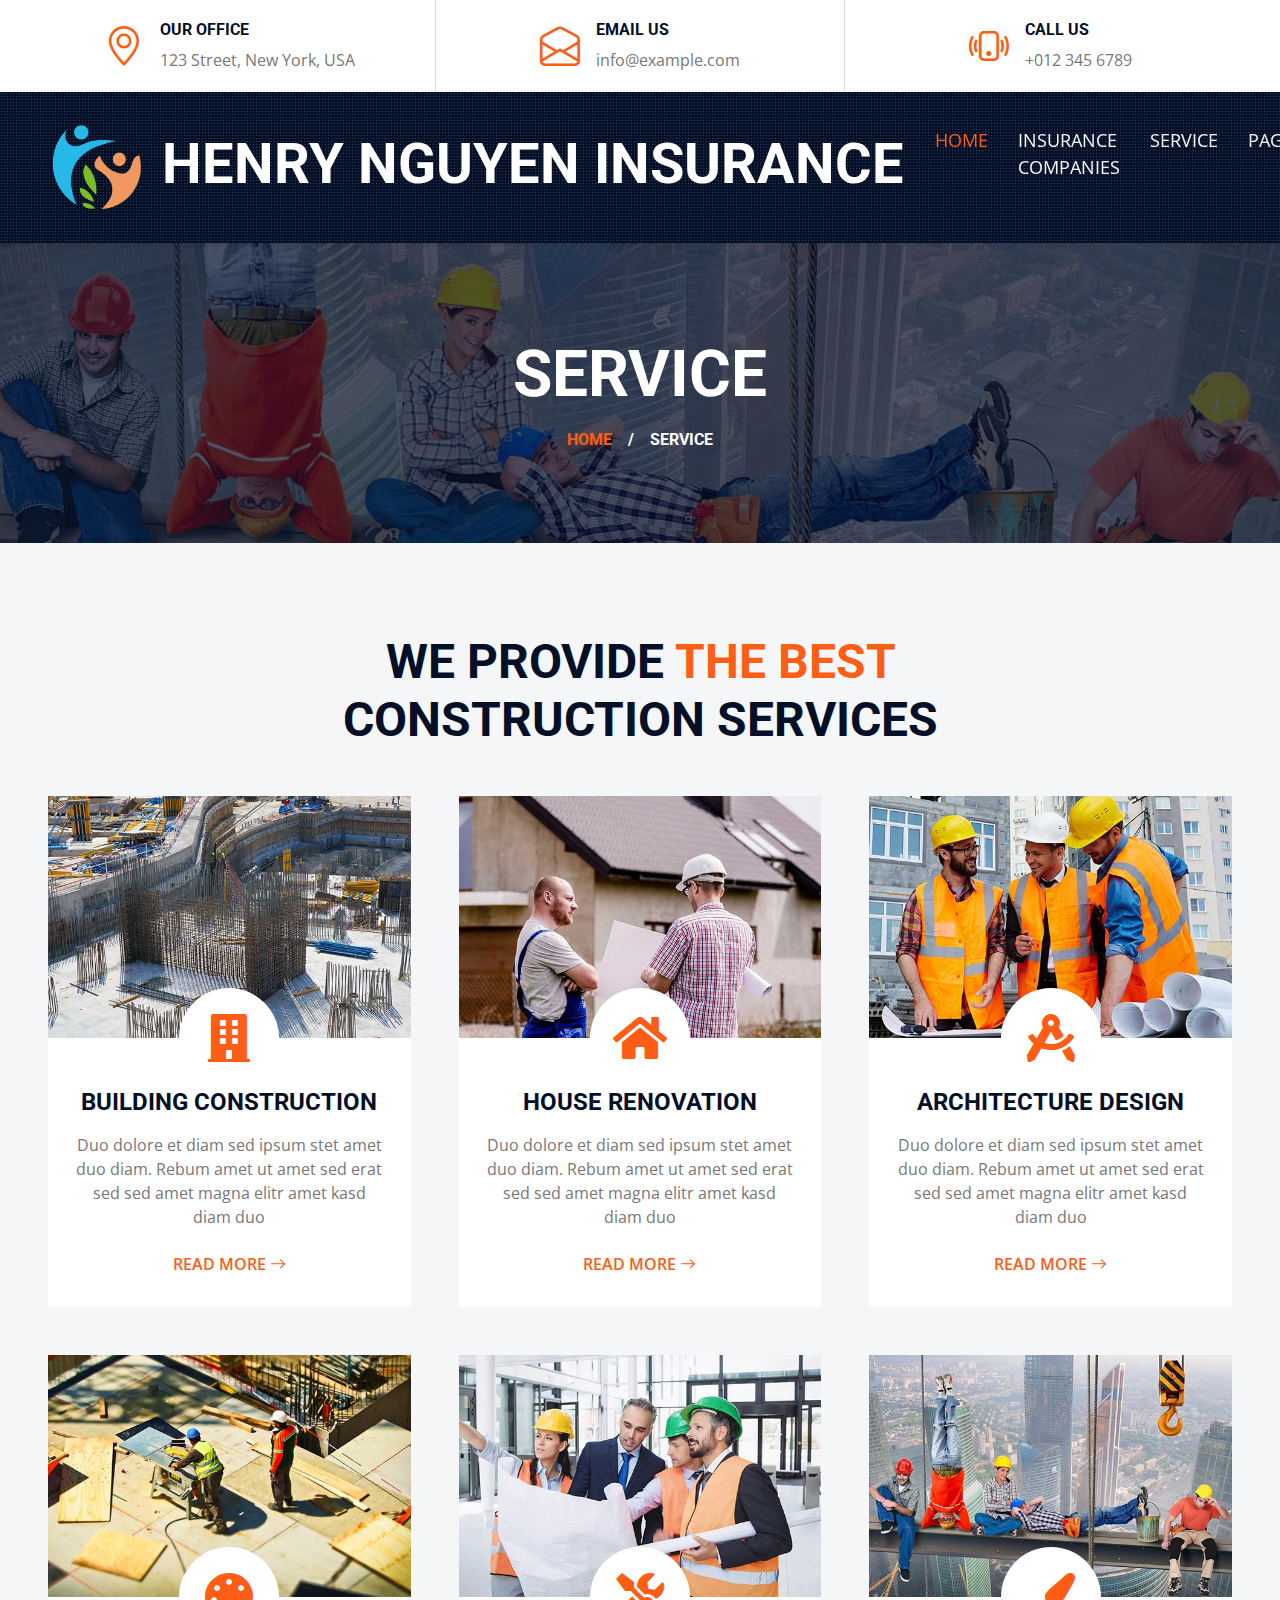
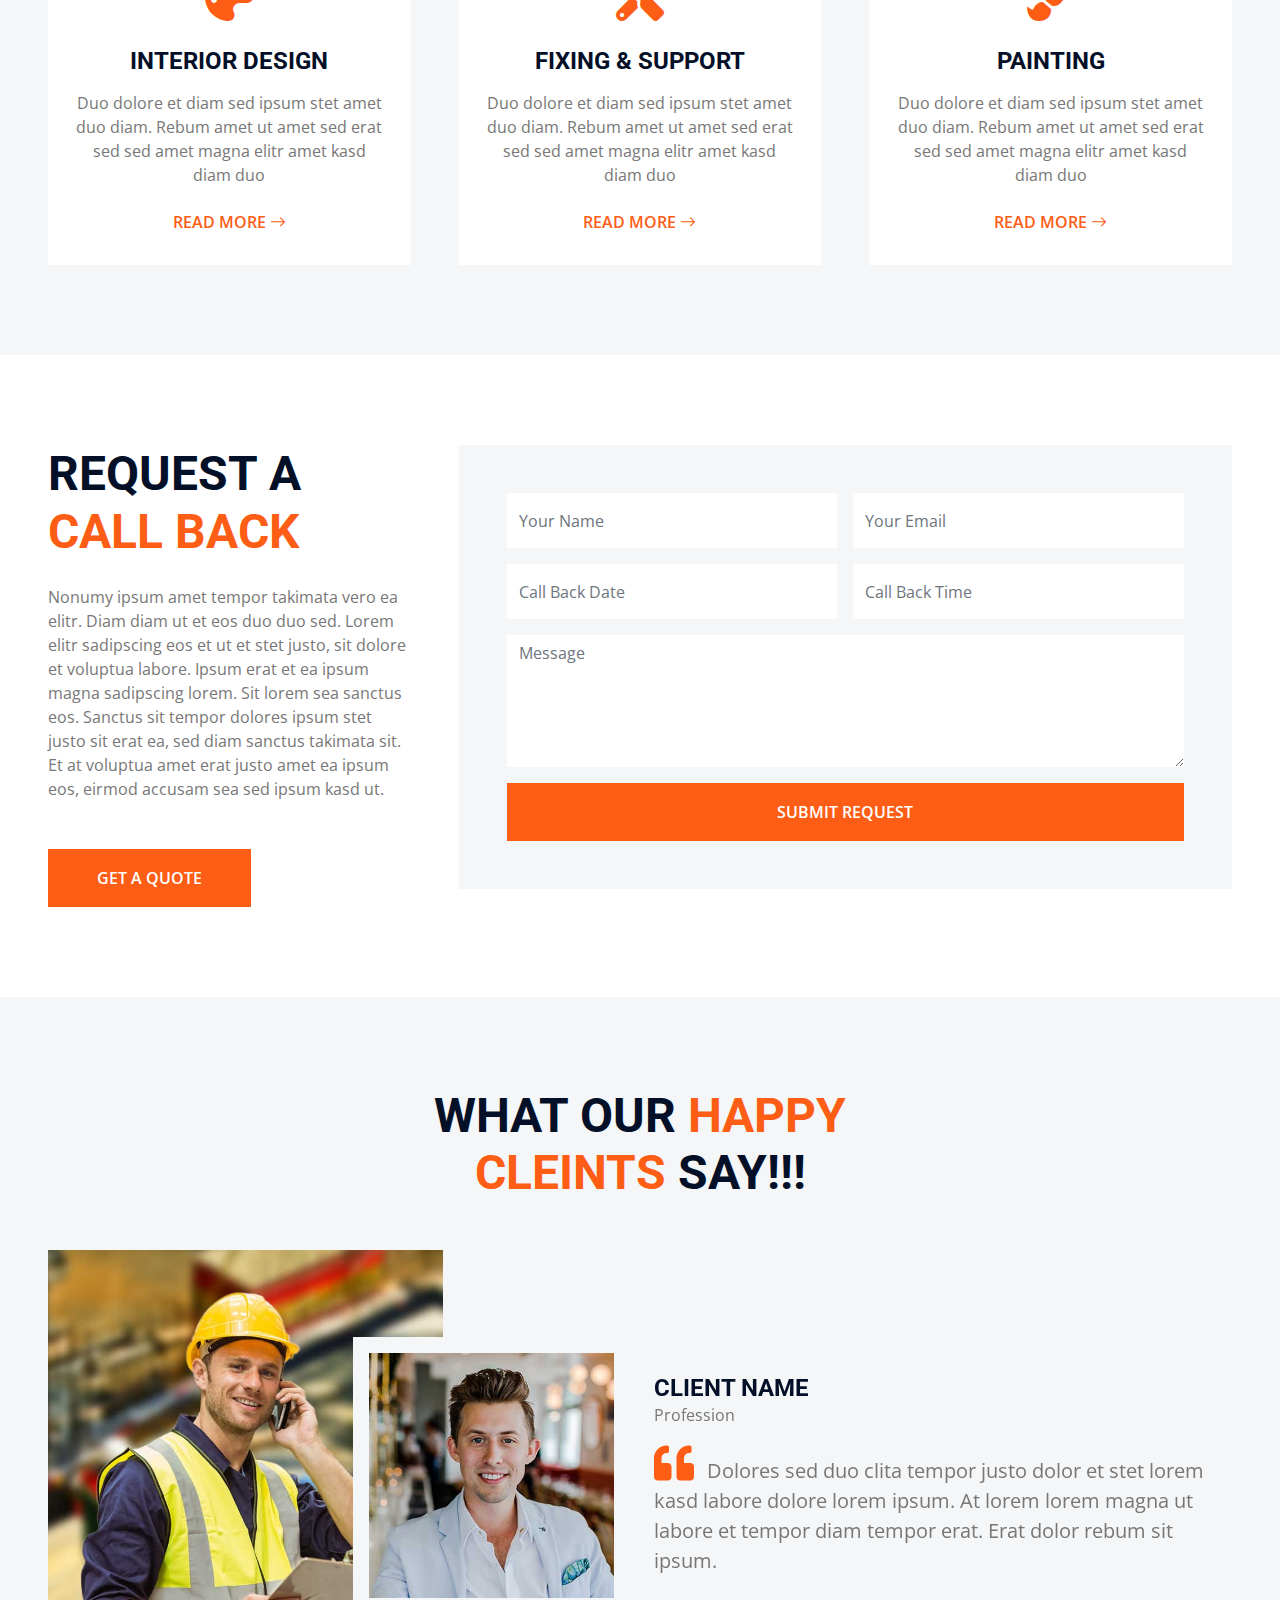
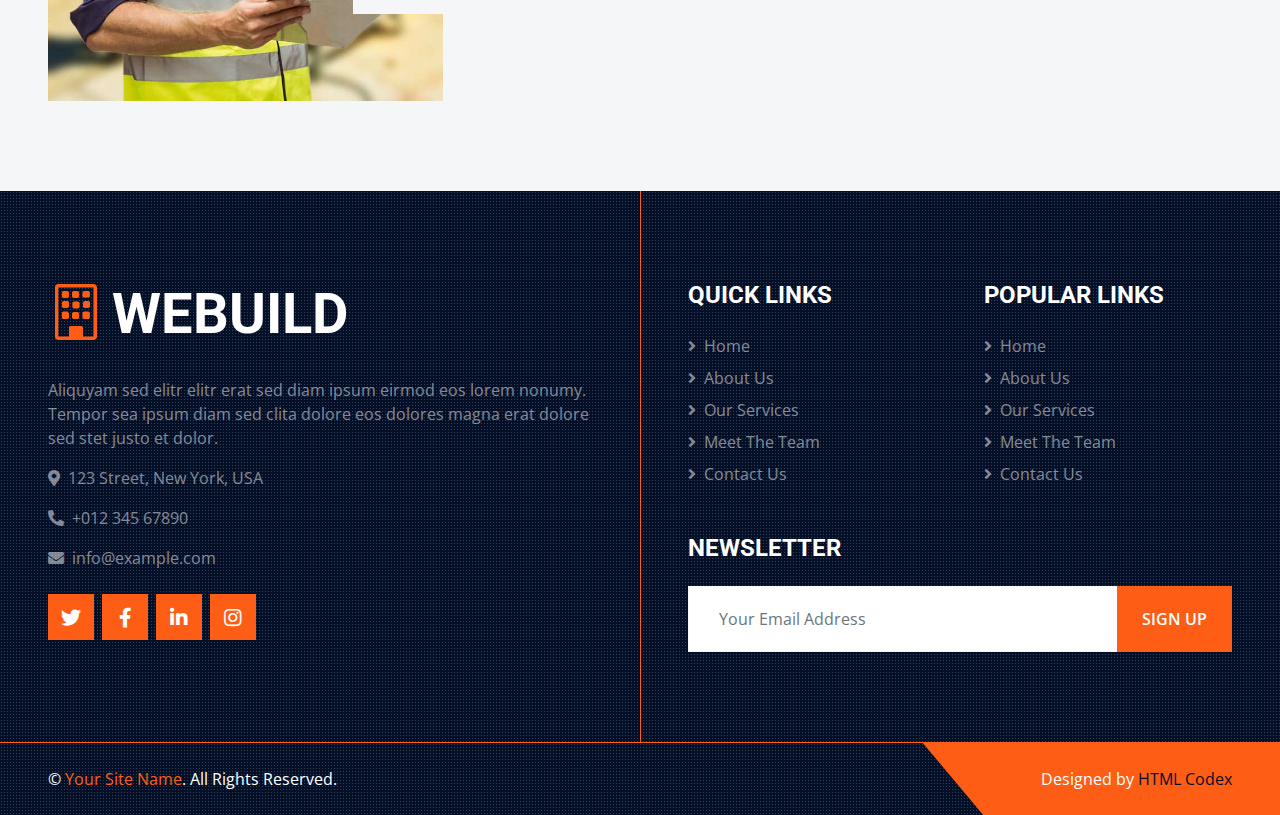
<file: service.html>
<!DOCTYPE html>
<html lang="en">

<head>
    <meta charset="utf-8">
    <title>HenryNguyenInsurance</title>
    <meta content="width=device-width, initial-scale=1.0" name="viewport">
    <meta content="Free HTML Templates" name="keywords">
    <meta content="Free HTML Templates" name="description">

    <!-- Favicon -->
    <link href="img/favicon.ico" rel="icon">

    <!-- Google Web Fonts -->
    <link rel="preconnect" href="https://fonts.gstatic.com">
    <link href="https://fonts.googleapis.com/css2?family=Open+Sans:wght@400;600&family=Roboto:wght@500;700&display=swap"
        rel="stylesheet">

    <!-- Icon Font Stylesheet -->
    <link href="https://cdnjs.cloudflare.com/ajax/libs/font-awesome/5.15.0/css/all.min.css" rel="stylesheet">
    <link href="https://cdn.jsdelivr.net/npm/bootstrap-icons@1.4.1/font/bootstrap-icons.css" rel="stylesheet">

    <!-- Libraries Stylesheet -->
    <link href="lib/owlcarousel/assets/owl.carousel.min.css" rel="stylesheet">
    <link href="lib/tempusdominus/css/tempusdominus-bootstrap-4.min.css" rel="stylesheet" />
    <link href="lib/lightbox/css/lightbox.min.css" rel="stylesheet">

    <!-- Customized Bootstrap Stylesheet -->
    <link href="css/bootstrap.min.css" rel="stylesheet">

    <!-- Template Stylesheet -->
    <link href="css/style.css" rel="stylesheet">
</head>

<body>
    <!-- Topbar Start -->
    <div class="container-fluid px-5 d-none d-lg-block">
        <div class="row gx-5">
            <div class="col-lg-4 text-center py-3">
                <div class="d-inline-flex align-items-center">
                    <i class="bi bi-geo-alt fs-1 text-primary me-3"></i>
                    <div class="text-start">
                        <h6 class="text-uppercase fw-bold">Our Office</h6>
                        <span>123 Street, New York, USA</span>
                    </div>
                </div>
            </div>
            <div class="col-lg-4 text-center border-start border-end py-3">
                <div class="d-inline-flex align-items-center">
                    <i class="bi bi-envelope-open fs-1 text-primary me-3"></i>
                    <div class="text-start">
                        <h6 class="text-uppercase fw-bold">Email Us</h6>
                        <span>info@example.com</span>
                    </div>
                </div>
            </div>
            <div class="col-lg-4 text-center py-3">
                <div class="d-inline-flex align-items-center">
                    <i class="bi bi-phone-vibrate fs-1 text-primary me-3"></i>
                    <div class="text-start">
                        <h6 class="text-uppercase fw-bold">Call Us</h6>
                        <span>+012 345 6789</span>
                    </div>
                </div>
            </div>
        </div>
    </div>
    <!-- Topbar End -->


    <!-- Navbar Start -->
    <div class="container-fluid sticky-top bg-dark bg-light-radial shadow-sm px-5 pe-lg-0">
        <nav class="navbar navbar-expand-lg bg-dark bg-light-radial navbar-dark py-3 py-lg-0">
            <a href="index.html" class="navbar-brand">
                <h1 class="m-0 display-4 text-uppercase text-white"><img class="logo" src="img/justlogo.png"
                        alt="Insurance Image" style="width: 100px; height: 100px; border-radius: 50%;">

                    Henry Nguyen Insurance</h1>
            </a>
            <button class="navbar-toggler" type="button" data-bs-toggle="collapse" data-bs-target="#navbarCollapse">
                <span class="navbar-toggler-icon"></span>
            </button>
            <div class="collapse navbar-collapse" id="navbarCollapse">
                <div class="navbar-nav ms-auto py-0">
                    <a href="index.html" class="nav-item nav-link active">Home</a>
                    <a href="about.html" class="nav-item nav-link">Insurance Companies</a>
                    <a href="service.html" class="nav-item nav-link">Service</a>
                    <div class="nav-item dropdown">
                        <a href="#" class="nav-link dropdown-toggle" data-bs-toggle="dropdown">Pages</a>
                        <div class="dropdown-menu m-0">
                            <a href="project.html" class="dropdown-item">Our Project</a>
                            <a href="team.html" class="dropdown-item">The Team</a>
                            <a href="testimonial.html" class="dropdown-item">Testimonial</a>
                            <a href="blog.html" class="dropdown-item">Blog Grid</a>
                            <a href="detail.html" class="dropdown-item">Blog Detail</a>
                        </div>
                    </div>
                    <a href="contact.html" class="nav-item nav-link">Contact</a>
                    <a href="contact.html"
                        class="nav-item nav-link bg-primary text-white px-5 ms-3 d-none d-lg-block">Get A Quote
                        <i class="bi bi-arrow-right"></i></a>
                </div>
            </div>
        </nav>
    </div>
    <!-- Navbar End -->


    <!-- Page Header Start -->
    <div class="container-fluid page-header">
        <h1 class="display-3 text-uppercase text-white mb-3">Service</h1>
        <div class="d-inline-flex text-white">
            <h6 class="text-uppercase m-0"><a href="">Home</a></h6>
            <h6 class="text-white m-0 px-3">/</h6>
            <h6 class="text-uppercase text-white m-0">Service</h6>
        </div>
    </div>
    <!-- Page Header Start -->


    <!-- Services Start -->
    <div class="container-fluid bg-light py-6 px-5">
        <div class="text-center mx-auto mb-5" style="max-width: 600px;">
            <h1 class="display-5 text-uppercase mb-4">We Provide <span class="text-primary">The Best</span> Construction
                Services</h1>
        </div>
        <div class="row g-5">
            <div class="col-lg-4 col-md-6">
                <div class="service-item bg-white d-flex flex-column align-items-center text-center">
                    <img class="img-fluid" src="img/service-1.jpg" alt="">
                    <div class="service-icon bg-white">
                        <i class="fa fa-3x fa-building text-primary"></i>
                    </div>
                    <div class="px-4 pb-4">
                        <h4 class="text-uppercase mb-3">Building Construction</h4>
                        <p>Duo dolore et diam sed ipsum stet amet duo diam. Rebum amet ut amet sed erat sed sed amet
                            magna elitr amet kasd diam duo</p>
                        <a class="btn text-primary" href="">Read More <i class="bi bi-arrow-right"></i></a>
                    </div>
                </div>
            </div>
            <div class="col-lg-4 col-md-6">
                <div class="service-item bg-white rounded d-flex flex-column align-items-center text-center">
                    <img class="img-fluid" src="img/service-2.jpg" alt="">
                    <div class="service-icon bg-white">
                        <i class="fa fa-3x fa-home text-primary"></i>
                    </div>
                    <div class="px-4 pb-4">
                        <h4 class="text-uppercase mb-3">House Renovation</h4>
                        <p>Duo dolore et diam sed ipsum stet amet duo diam. Rebum amet ut amet sed erat sed sed amet
                            magna elitr amet kasd diam duo</p>
                        <a class="btn text-primary" href="">Read More <i class="bi bi-arrow-right"></i></a>
                    </div>
                </div>
            </div>
            <div class="col-lg-4 col-md-6">
                <div class="service-item bg-white rounded d-flex flex-column align-items-center text-center">
                    <img class="img-fluid" src="img/service-3.jpg" alt="">
                    <div class="service-icon bg-white">
                        <i class="fa fa-3x fa-drafting-compass text-primary"></i>
                    </div>
                    <div class="px-4 pb-4">
                        <h4 class="text-uppercase mb-3">Architecture Design</h4>
                        <p>Duo dolore et diam sed ipsum stet amet duo diam. Rebum amet ut amet sed erat sed sed amet
                            magna elitr amet kasd diam duo</p>
                        <a class="btn text-primary" href="">Read More <i class="bi bi-arrow-right"></i></a>
                    </div>
                </div>
            </div>
            <div class="col-lg-4 col-md-6">
                <div class="service-item bg-white rounded d-flex flex-column align-items-center text-center">
                    <img class="img-fluid" src="img/service-4.jpg" alt="">
                    <div class="service-icon bg-white">
                        <i class="fa fa-3x fa-palette text-primary"></i>
                    </div>
                    <div class="px-4 pb-4">
                        <h4 class="text-uppercase mb-3">Interior Design</h4>
                        <p>Duo dolore et diam sed ipsum stet amet duo diam. Rebum amet ut amet sed erat sed sed amet
                            magna elitr amet kasd diam duo</p>
                        <a class="btn text-primary" href="">Read More <i class="bi bi-arrow-right"></i></a>
                    </div>
                </div>
            </div>
            <div class="col-lg-4 col-md-6">
                <div class="service-item bg-white rounded d-flex flex-column align-items-center text-center">
                    <img class="img-fluid" src="img/service-5.jpg" alt="">
                    <div class="service-icon bg-white">
                        <i class="fa fa-3x fa-tools text-primary"></i>
                    </div>
                    <div class="px-4 pb-4">
                        <h4 class="text-uppercase mb-3">Fixing & Support</h4>
                        <p>Duo dolore et diam sed ipsum stet amet duo diam. Rebum amet ut amet sed erat sed sed amet
                            magna elitr amet kasd diam duo</p>
                        <a class="btn text-primary" href="">Read More <i class="bi bi-arrow-right"></i></a>
                    </div>
                </div>
            </div>
            <div class="col-lg-4 col-md-6">
                <div class="service-item bg-white rounded d-flex flex-column align-items-center text-center">
                    <img class="img-fluid" src="img/service-6.jpg" alt="">
                    <div class="service-icon bg-white">
                        <i class="fa fa-3x fa-paint-brush text-primary"></i>
                    </div>
                    <div class="px-4 pb-4">
                        <h4 class="text-uppercase mb-3">Painting</h4>
                        <p>Duo dolore et diam sed ipsum stet amet duo diam. Rebum amet ut amet sed erat sed sed amet
                            magna elitr amet kasd diam duo</p>
                        <a class="btn text-primary" href="">Read More <i class="bi bi-arrow-right"></i></a>
                    </div>
                </div>
            </div>
        </div>
    </div>
    <!-- Services End -->


    <!-- Appointment Start -->
    <div class="container-fluid py-6 px-5">
        <div class="row gx-5">
            <div class="col-lg-4 mb-5 mb-lg-0">
                <div class="mb-4">
                    <h1 class="display-5 text-uppercase mb-4">Request A <span class="text-primary">Call Back</span></h1>
                </div>
                <p class="mb-5">Nonumy ipsum amet tempor takimata vero ea elitr. Diam diam ut et eos duo duo sed. Lorem
                    elitr sadipscing eos et ut et stet justo, sit dolore et voluptua labore. Ipsum erat et ea ipsum
                    magna sadipscing lorem. Sit lorem sea sanctus eos. Sanctus sit tempor dolores ipsum stet justo sit
                    erat ea, sed diam sanctus takimata sit. Et at voluptua amet erat justo amet ea ipsum eos, eirmod
                    accusam sea sed ipsum kasd ut.</p>
                <a class="btn btn-primary py-3 px-5" href="">Get A Quote</a>
            </div>
            <div class="col-lg-8">
                <div class="bg-light text-center p-5">
                    <form>
                        <div class="row g-3">
                            <div class="col-12 col-sm-6">
                                <input type="text" class="form-control border-0" placeholder="Your Name"
                                    style="height: 55px;">
                            </div>
                            <div class="col-12 col-sm-6">
                                <input type="email" class="form-control border-0" placeholder="Your Email"
                                    style="height: 55px;">
                            </div>
                            <div class="col-12 col-sm-6">
                                <div class="date" id="date" data-target-input="nearest">
                                    <input type="text" class="form-control border-0 datetimepicker-input"
                                        placeholder="Call Back Date" data-target="#date" data-toggle="datetimepicker"
                                        style="height: 55px;">
                                </div>
                            </div>
                            <div class="col-12 col-sm-6">
                                <div class="time" id="time" data-target-input="nearest">
                                    <input type="text" class="form-control border-0 datetimepicker-input"
                                        placeholder="Call Back Time" data-target="#time" data-toggle="datetimepicker"
                                        style="height: 55px;">
                                </div>
                            </div>
                            <div class="col-12">
                                <textarea class="form-control border-0" rows="5" placeholder="Message"></textarea>
                            </div>
                            <div class="col-12">
                                <button class="btn btn-primary w-100 py-3" type="submit">Submit Request</button>
                            </div>
                        </div>
                    </form>
                </div>
            </div>
        </div>
    </div>
    <!-- Appointment End -->


    <!-- Testimonial Start -->
    <div class="container-fluid bg-light py-6 px-5">
        <div class="text-center mx-auto mb-5" style="max-width: 600px;">
            <h1 class="display-5 text-uppercase mb-4">What Our <span class="text-primary">Happy Cleints</span> Say!!!
            </h1>
        </div>
        <div class="row gx-0 align-items-center">
            <div class="col-xl-4 col-lg-5 d-none d-lg-block">
                <img class="img-fluid w-100 h-100" src="img/testimonial.jpg">
            </div>
            <div class="col-xl-8 col-lg-7 col-md-12">
                <div class="testimonial bg-light">
                    <div class="owl-carousel testimonial-carousel">
                        <div class="row gx-4 align-items-center">
                            <div class="col-xl-4 col-lg-5 col-md-5">
                                <img class="img-fluid w-100 h-100 bg-light p-lg-3 mb-4 mb-md-0"
                                    src="img/testimonial-1.jpg" alt="">
                            </div>
                            <div class="col-xl-8 col-lg-7 col-md-7">
                                <h4 class="text-uppercase mb-0">Client Name</h4>
                                <p>Profession</p>
                                <p class="fs-5 mb-0"><i class="fa fa-2x fa-quote-left text-primary me-2"></i> Dolores
                                    sed duo
                                    clita tempor justo dolor et stet lorem kasd labore dolore lorem ipsum. At lorem
                                    lorem magna ut labore et tempor diam tempor erat. Erat dolor rebum sit
                                    ipsum.</p>
                            </div>
                        </div>
                        <div class="row gx-4 align-items-center">
                            <div class="col-xl-4 col-lg-5 col-md-5">
                                <img class="img-fluid w-100 h-100 bg-light p-lg-3 mb-4 mb-md-0"
                                    src="img/testimonial-2.jpg" alt="">
                            </div>
                            <div class="col-xl-8 col-lg-7 col-md-7">
                                <h4 class="text-uppercase mb-0">Client Name</h4>
                                <p>Profession</p>
                                <p class="fs-5 mb-0"><i class="fa fa-2x fa-quote-left text-primary me-2"></i> Dolores
                                    sed duo
                                    clita tempor justo dolor et stet lorem kasd labore dolore lorem ipsum. At lorem
                                    lorem magna ut labore et tempor diam tempor erat. Erat dolor rebum sit
                                    ipsum.</p>
                            </div>
                        </div>
                    </div>
                </div>
            </div>
        </div>
    </div>
    <!-- Testimonial End -->


    <!-- Footer Start -->
    <div class="footer container-fluid position-relative bg-dark bg-light-radial text-white-50 py-6 px-5">
        <div class="row g-5">
            <div class="col-lg-6 pe-lg-5">
                <a href="index.html" class="navbar-brand">
                    <h1 class="m-0 display-4 text-uppercase text-white"><i
                            class="bi bi-building text-primary me-2"></i>WEBUILD</h1>
                </a>
                <p>Aliquyam sed elitr elitr erat sed diam ipsum eirmod eos lorem nonumy. Tempor sea ipsum diam sed clita
                    dolore eos dolores magna erat dolore sed stet justo et dolor.</p>
                <p><i class="fa fa-map-marker-alt me-2"></i>123 Street, New York, USA</p>
                <p><i class="fa fa-phone-alt me-2"></i>+012 345 67890</p>
                <p><i class="fa fa-envelope me-2"></i>info@example.com</p>
                <div class="d-flex justify-content-start mt-4">
                    <a class="btn btn-lg btn-primary btn-lg-square rounded-0 me-2" href="#"><i
                            class="fab fa-twitter"></i></a>
                    <a class="btn btn-lg btn-primary btn-lg-square rounded-0 me-2" href="#"><i
                            class="fab fa-facebook-f"></i></a>
                    <a class="btn btn-lg btn-primary btn-lg-square rounded-0 me-2" href="#"><i
                            class="fab fa-linkedin-in"></i></a>
                    <a class="btn btn-lg btn-primary btn-lg-square rounded-0" href="#"><i
                            class="fab fa-instagram"></i></a>
                </div>
            </div>
            <div class="col-lg-6 ps-lg-5">
                <div class="row g-5">
                    <div class="col-sm-6">
                        <h4 class="text-white text-uppercase mb-4">Quick Links</h4>
                        <div class="d-flex flex-column justify-content-start">
                            <a class="text-white-50 mb-2" href="#"><i class="fa fa-angle-right me-2"></i>Home</a>
                            <a class="text-white-50 mb-2" href="#"><i class="fa fa-angle-right me-2"></i>About Us</a>
                            <a class="text-white-50 mb-2" href="#"><i class="fa fa-angle-right me-2"></i>Our
                                Services</a>
                            <a class="text-white-50 mb-2" href="#"><i class="fa fa-angle-right me-2"></i>Meet The
                                Team</a>
                            <a class="text-white-50" href="#"><i class="fa fa-angle-right me-2"></i>Contact Us</a>
                        </div>
                    </div>
                    <div class="col-sm-6">
                        <h4 class="text-white text-uppercase mb-4">Popular Links</h4>
                        <div class="d-flex flex-column justify-content-start">
                            <a class="text-white-50 mb-2" href="#"><i class="fa fa-angle-right me-2"></i>Home</a>
                            <a class="text-white-50 mb-2" href="#"><i class="fa fa-angle-right me-2"></i>About Us</a>
                            <a class="text-white-50 mb-2" href="#"><i class="fa fa-angle-right me-2"></i>Our
                                Services</a>
                            <a class="text-white-50 mb-2" href="#"><i class="fa fa-angle-right me-2"></i>Meet The
                                Team</a>
                            <a class="text-white-50" href="#"><i class="fa fa-angle-right me-2"></i>Contact Us</a>
                        </div>
                    </div>
                    <div class="col-sm-12">
                        <h4 class="text-white text-uppercase mb-4">Newsletter</h4>
                        <div class="w-100">
                            <div class="input-group">
                                <input type="text" class="form-control border-light" style="padding: 20px 30px;"
                                    placeholder="Your Email Address"><button class="btn btn-primary px-4">Sign
                                    Up</button>
                            </div>
                        </div>
                    </div>
                </div>
            </div>
        </div>
    </div>
    <div class="container-fluid bg-dark bg-light-radial text-white border-top border-primary px-0">
        <div class="d-flex flex-column flex-md-row justify-content-between">
            <div class="py-4 px-5 text-center text-md-start">
                <p class="mb-0">&copy; <a class="text-primary" href="#">Your Site Name</a>. All Rights Reserved.</p>
            </div>
            <div class="py-4 px-5 bg-primary footer-shape position-relative text-center text-md-end">
                <p class="mb-0">Designed by <a class="text-dark" href="https://htmlcodex.com">HTML Codex</a></p>
            </div>
        </div>
    </div>
    <!-- Footer End -->


    <!-- Back to Top -->
    <a href="#" class="btn btn-lg btn-primary btn-lg-square back-to-top"><i class="bi bi-arrow-up"></i></a>


    <!-- JavaScript Libraries -->
    <script src="https://code.jquery.com/jquery-3.4.1.min.js"></script>
    <script src="https://cdn.jsdelivr.net/npm/bootstrap@5.0.0/dist/js/bootstrap.bundle.min.js"></script>
    <script src="lib/easing/easing.min.js"></script>
    <script src="lib/waypoints/waypoints.min.js"></script>
    <script src="lib/owlcarousel/owl.carousel.min.js"></script>
    <script src="lib/tempusdominus/js/moment.min.js"></script>
    <script src="lib/tempusdominus/js/moment-timezone.min.js"></script>
    <script src="lib/tempusdominus/js/tempusdominus-bootstrap-4.min.js"></script>
    <script src="lib/isotope/isotope.pkgd.min.js"></script>
    <script src="lib/lightbox/js/lightbox.min.js"></script>

    <!-- Template Javascript -->
    <script src="js/main.js"></script>
</body>

</html>
</file>
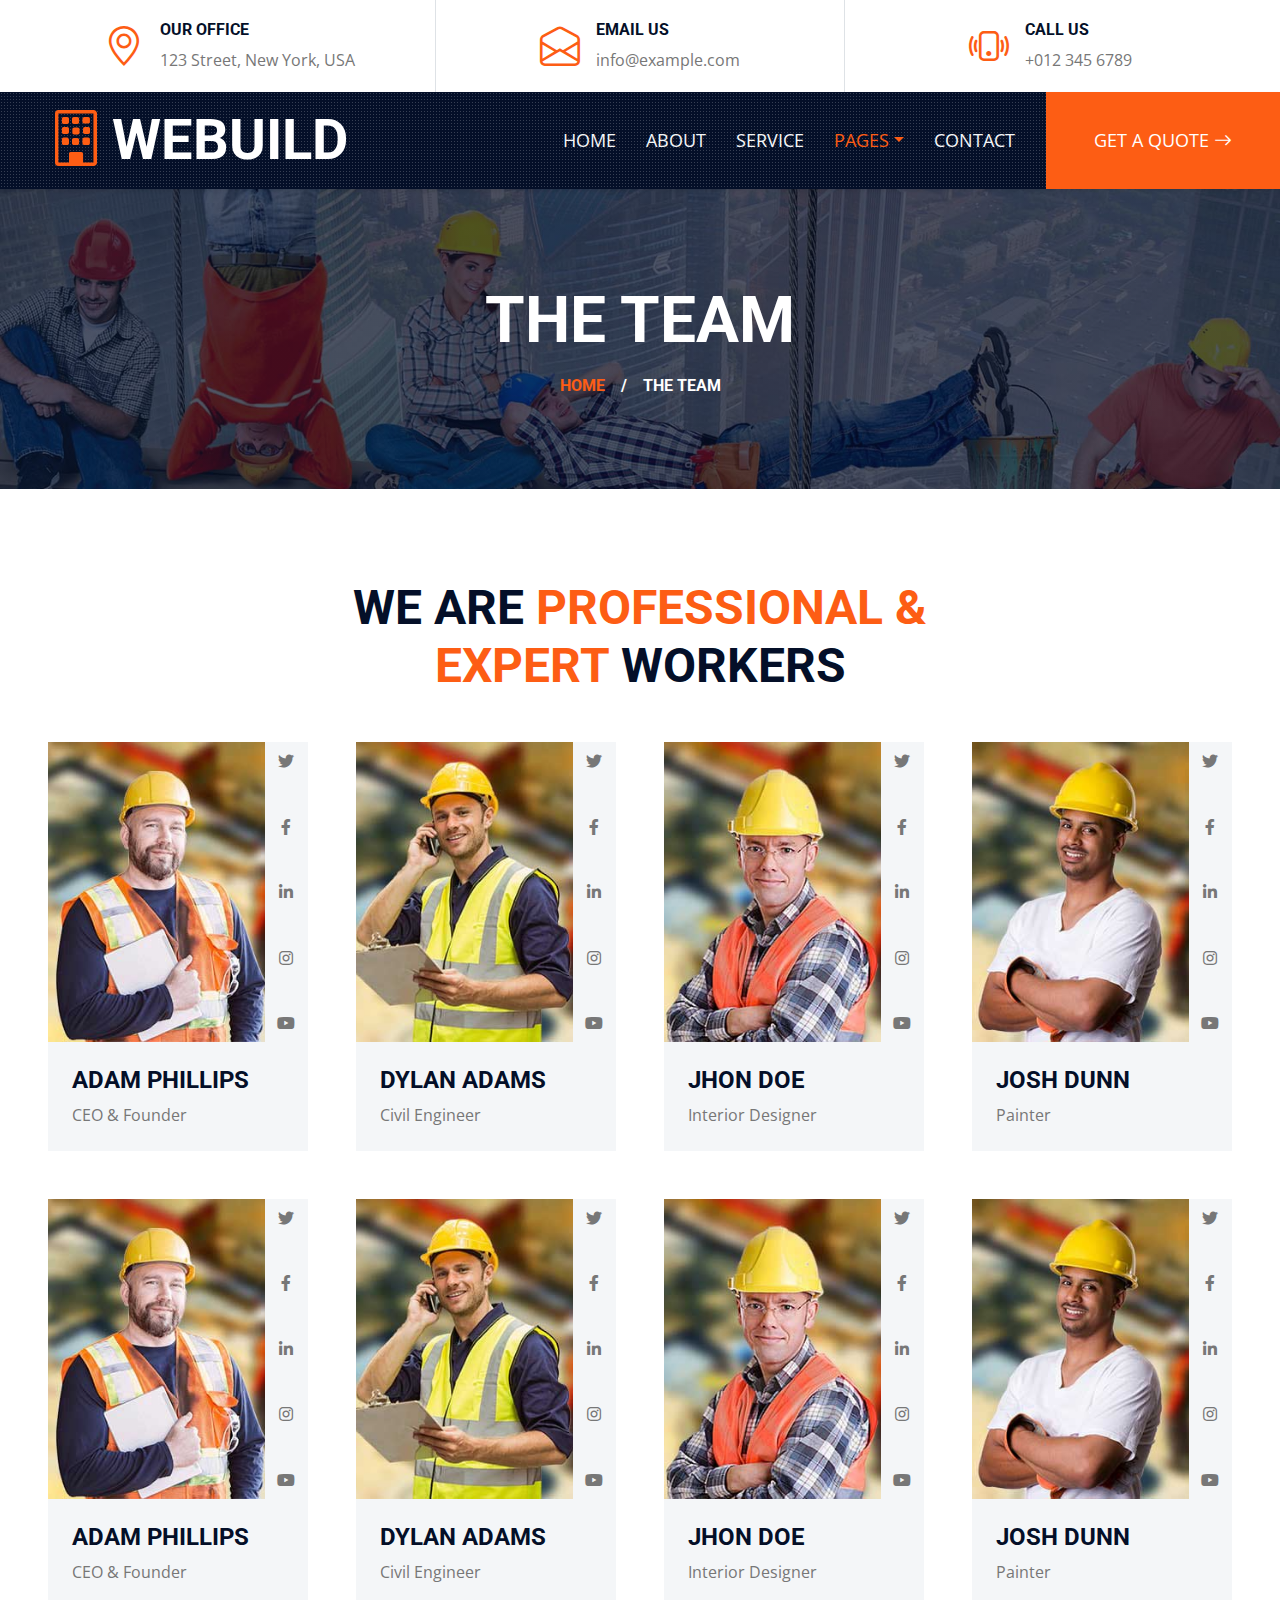
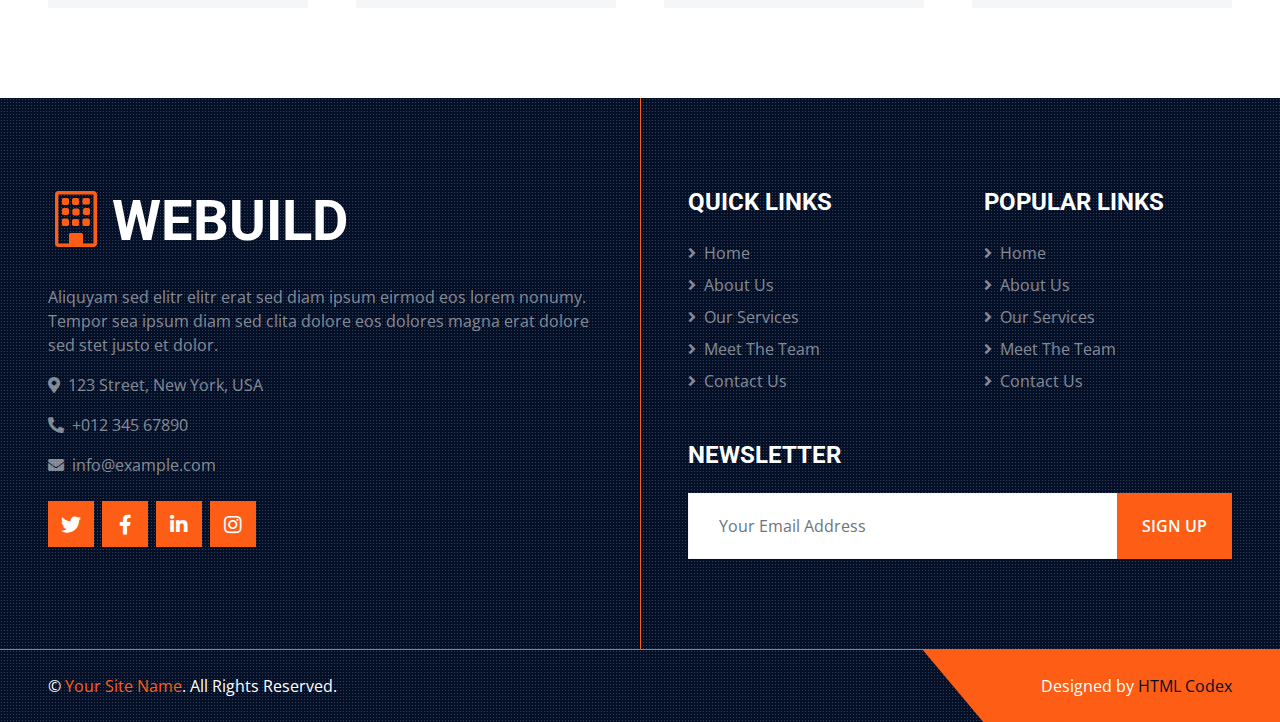
<file: team.html>
<!DOCTYPE html>
<html lang="en">

<head>
    <meta charset="utf-8">
    <title>WEBUILD -  Construction Company Website Template Free</title>
    <meta content="width=device-width, initial-scale=1.0" name="viewport">
    <meta content="Free HTML Templates" name="keywords">
    <meta content="Free HTML Templates" name="description">

    <!-- Favicon -->
    <link href="img/favicon.ico" rel="icon">

    <!-- Google Web Fonts -->
    <link rel="preconnect" href="https://fonts.gstatic.com">
    <link href="https://fonts.googleapis.com/css2?family=Open+Sans:wght@400;600&family=Roboto:wght@500;700&display=swap" rel="stylesheet"> 

    <!-- Icon Font Stylesheet -->
    <link href="https://cdnjs.cloudflare.com/ajax/libs/font-awesome/5.15.0/css/all.min.css" rel="stylesheet">
    <link href="https://cdn.jsdelivr.net/npm/bootstrap-icons@1.4.1/font/bootstrap-icons.css" rel="stylesheet">

    <!-- Libraries Stylesheet -->
    <link href="lib/owlcarousel/assets/owl.carousel.min.css" rel="stylesheet">
    <link href="lib/tempusdominus/css/tempusdominus-bootstrap-4.min.css" rel="stylesheet" />
    <link href="lib/lightbox/css/lightbox.min.css" rel="stylesheet">

    <!-- Customized Bootstrap Stylesheet -->
    <link href="css/bootstrap.min.css" rel="stylesheet">

    <!-- Template Stylesheet -->
    <link href="css/style.css" rel="stylesheet">
</head>

<body>
    <!-- Topbar Start -->
    <div class="container-fluid px-5 d-none d-lg-block">
        <div class="row gx-5">
            <div class="col-lg-4 text-center py-3">
                <div class="d-inline-flex align-items-center">
                    <i class="bi bi-geo-alt fs-1 text-primary me-3"></i>
                    <div class="text-start">
                        <h6 class="text-uppercase fw-bold">Our Office</h6>
                        <span>123 Street, New York, USA</span>
                    </div>
                </div>
            </div>
            <div class="col-lg-4 text-center border-start border-end py-3">
                <div class="d-inline-flex align-items-center">
                    <i class="bi bi-envelope-open fs-1 text-primary me-3"></i>
                    <div class="text-start">
                        <h6 class="text-uppercase fw-bold">Email Us</h6>
                        <span>info@example.com</span>
                    </div>
                </div>
            </div>
            <div class="col-lg-4 text-center py-3">
                <div class="d-inline-flex align-items-center">
                    <i class="bi bi-phone-vibrate fs-1 text-primary me-3"></i>
                    <div class="text-start">
                        <h6 class="text-uppercase fw-bold">Call Us</h6>
                        <span>+012 345 6789</span>
                    </div>
                </div>
            </div>
        </div>
    </div>
    <!-- Topbar End -->


    <!-- Navbar Start -->
    <div class="container-fluid sticky-top bg-dark bg-light-radial shadow-sm px-5 pe-lg-0">
        <nav class="navbar navbar-expand-lg bg-dark bg-light-radial navbar-dark py-3 py-lg-0">
            <a href="index.html" class="navbar-brand">
                <h1 class="m-0 display-4 text-uppercase text-white"><i class="bi bi-building text-primary me-2"></i>WEBUILD</h1>
            </a>
            <button class="navbar-toggler" type="button" data-bs-toggle="collapse" data-bs-target="#navbarCollapse">
                <span class="navbar-toggler-icon"></span>
            </button>
            <div class="collapse navbar-collapse" id="navbarCollapse">
                <div class="navbar-nav ms-auto py-0">
                    <a href="index.html" class="nav-item nav-link">Home</a>
                    <a href="about.html" class="nav-item nav-link">About</a>
                    <a href="service.html" class="nav-item nav-link">Service</a>
                    <div class="nav-item dropdown">
                        <a href="#" class="nav-link dropdown-toggle active" data-bs-toggle="dropdown">Pages</a>
                        <div class="dropdown-menu m-0">
                            <a href="project.html" class="dropdown-item">Our Project</a>
                            <a href="team.html" class="dropdown-item active">The Team</a>
                            <a href="testimonial.html" class="dropdown-item">Testimonial</a>
                            <a href="blog.html" class="dropdown-item">Blog Grid</a>
                            <a href="detail.html" class="dropdown-item">Blog Detail</a>
                        </div>
                    </div>
                    <a href="contact.html" class="nav-item nav-link">Contact</a>
                    <a href="" class="nav-item nav-link bg-primary text-white px-5 ms-3 d-none d-lg-block">Get A Quote <i class="bi bi-arrow-right"></i></a>
                </div>
            </div>
        </nav>
    </div>
    <!-- Navbar End -->


    <!-- Page Header Start -->
    <div class="container-fluid page-header">
        <h1 class="display-3 text-uppercase text-white mb-3">The Team</h1>
        <div class="d-inline-flex text-white">
            <h6 class="text-uppercase m-0"><a href="">Home</a></h6>
            <h6 class="text-white m-0 px-3">/</h6>
            <h6 class="text-uppercase text-white m-0">The Team</h6>
        </div>
    </div>
    <!-- Page Header Start -->


    <!-- Team Start -->
    <div class="container-fluid py-6 px-5">
        <div class="text-center mx-auto mb-5" style="max-width: 600px;">
            <h1 class="display-5 text-uppercase mb-4">We Are <span class="text-primary">Professional & Expert</span> Workers</h1>
        </div>
        <div class="row g-5">
            <div class="col-xl-3 col-lg-4 col-md-6">
                <div class="row g-0">
                    <div class="col-10" style="min-height: 300px;">
                        <div class="position-relative h-100">
                            <img class="position-absolute w-100 h-100" src="img/team-1.jpg" style="object-fit: cover;">
                        </div>
                    </div>
                    <div class="col-2">
                        <div class="h-100 d-flex flex-column align-items-center justify-content-between bg-light">
                            <a class="btn" href="#"><i class="fab fa-twitter"></i></a>
                            <a class="btn" href="#"><i class="fab fa-facebook-f"></i></a>
                            <a class="btn" href="#"><i class="fab fa-linkedin-in"></i></a>
                            <a class="btn" href="#"><i class="fab fa-instagram"></i></a>
                            <a class="btn" href="#"><i class="fab fa-youtube"></i></a>
                        </div>
                    </div>
                    <div class="col-12">
                        <div class="bg-light p-4">
                            <h4 class="text-uppercase">Adam Phillips</h4>
                            <span>CEO & Founder</span>
                        </div>
                    </div>
                </div>
            </div>
            <div class="col-xl-3 col-lg-4 col-md-6">
                <div class="row g-0">
                    <div class="col-10" style="min-height: 300px;">
                        <div class="position-relative h-100">
                            <img class="position-absolute w-100 h-100" src="img/team-2.jpg" style="object-fit: cover;">
                        </div>
                    </div>
                    <div class="col-2">
                        <div class="h-100 d-flex flex-column align-items-center justify-content-between bg-light">
                            <a class="btn" href="#"><i class="fab fa-twitter"></i></a>
                            <a class="btn" href="#"><i class="fab fa-facebook-f"></i></a>
                            <a class="btn" href="#"><i class="fab fa-linkedin-in"></i></a>
                            <a class="btn" href="#"><i class="fab fa-instagram"></i></a>
                            <a class="btn" href="#"><i class="fab fa-youtube"></i></a>
                        </div>
                    </div>
                    <div class="col-12">
                        <div class="bg-light p-4">
                            <h4 class="text-uppercase">Dylan Adams</h4>
                            <span>Civil Engineer</span>
                        </div>
                    </div>
                </div>
            </div>
            <div class="col-xl-3 col-lg-4 col-md-6">
                <div class="row g-0">
                    <div class="col-10" style="min-height: 300px;">
                        <div class="position-relative h-100">
                            <img class="position-absolute w-100 h-100" src="img/team-3.jpg" style="object-fit: cover;">
                        </div>
                    </div>
                    <div class="col-2">
                        <div class="h-100 d-flex flex-column align-items-center justify-content-between bg-light">
                            <a class="btn" href="#"><i class="fab fa-twitter"></i></a>
                            <a class="btn" href="#"><i class="fab fa-facebook-f"></i></a>
                            <a class="btn" href="#"><i class="fab fa-linkedin-in"></i></a>
                            <a class="btn" href="#"><i class="fab fa-instagram"></i></a>
                            <a class="btn" href="#"><i class="fab fa-youtube"></i></a>
                        </div>
                    </div>
                    <div class="col-12">
                        <div class="bg-light p-4">
                            <h4 class="text-uppercase">Jhon Doe</h4>
                            <span>Interior Designer</span>
                        </div>
                    </div>
                </div>
            </div>
            <div class="col-xl-3 col-lg-4 col-md-6">
                <div class="row g-0">
                    <div class="col-10" style="min-height: 300px;">
                        <div class="position-relative h-100">
                            <img class="position-absolute w-100 h-100" src="img/team-4.jpg" style="object-fit: cover;">
                        </div>
                    </div>
                    <div class="col-2">
                        <div class="h-100 d-flex flex-column align-items-center justify-content-between bg-light">
                            <a class="btn" href="#"><i class="fab fa-twitter"></i></a>
                            <a class="btn" href="#"><i class="fab fa-facebook-f"></i></a>
                            <a class="btn" href="#"><i class="fab fa-linkedin-in"></i></a>
                            <a class="btn" href="#"><i class="fab fa-instagram"></i></a>
                            <a class="btn" href="#"><i class="fab fa-youtube"></i></a>
                        </div>
                    </div>
                    <div class="col-12">
                        <div class="bg-light p-4">
                            <h4 class="text-uppercase">Josh Dunn</h4>
                            <span>Painter</span>
                        </div>
                    </div>
                </div>
            </div>
            <div class="col-xl-3 col-lg-4 col-md-6">
                <div class="row g-0">
                    <div class="col-10" style="min-height: 300px;">
                        <div class="position-relative h-100">
                            <img class="position-absolute w-100 h-100" src="img/team-1.jpg" style="object-fit: cover;">
                        </div>
                    </div>
                    <div class="col-2">
                        <div class="h-100 d-flex flex-column align-items-center justify-content-between bg-light">
                            <a class="btn" href="#"><i class="fab fa-twitter"></i></a>
                            <a class="btn" href="#"><i class="fab fa-facebook-f"></i></a>
                            <a class="btn" href="#"><i class="fab fa-linkedin-in"></i></a>
                            <a class="btn" href="#"><i class="fab fa-instagram"></i></a>
                            <a class="btn" href="#"><i class="fab fa-youtube"></i></a>
                        </div>
                    </div>
                    <div class="col-12">
                        <div class="bg-light p-4">
                            <h4 class="text-uppercase">Adam Phillips</h4>
                            <span>CEO & Founder</span>
                        </div>
                    </div>
                </div>
            </div>
            <div class="col-xl-3 col-lg-4 col-md-6">
                <div class="row g-0">
                    <div class="col-10" style="min-height: 300px;">
                        <div class="position-relative h-100">
                            <img class="position-absolute w-100 h-100" src="img/team-2.jpg" style="object-fit: cover;">
                        </div>
                    </div>
                    <div class="col-2">
                        <div class="h-100 d-flex flex-column align-items-center justify-content-between bg-light">
                            <a class="btn" href="#"><i class="fab fa-twitter"></i></a>
                            <a class="btn" href="#"><i class="fab fa-facebook-f"></i></a>
                            <a class="btn" href="#"><i class="fab fa-linkedin-in"></i></a>
                            <a class="btn" href="#"><i class="fab fa-instagram"></i></a>
                            <a class="btn" href="#"><i class="fab fa-youtube"></i></a>
                        </div>
                    </div>
                    <div class="col-12">
                        <div class="bg-light p-4">
                            <h4 class="text-uppercase">Dylan Adams</h4>
                            <span>Civil Engineer</span>
                        </div>
                    </div>
                </div>
            </div>
            <div class="col-xl-3 col-lg-4 col-md-6">
                <div class="row g-0">
                    <div class="col-10" style="min-height: 300px;">
                        <div class="position-relative h-100">
                            <img class="position-absolute w-100 h-100" src="img/team-3.jpg" style="object-fit: cover;">
                        </div>
                    </div>
                    <div class="col-2">
                        <div class="h-100 d-flex flex-column align-items-center justify-content-between bg-light">
                            <a class="btn" href="#"><i class="fab fa-twitter"></i></a>
                            <a class="btn" href="#"><i class="fab fa-facebook-f"></i></a>
                            <a class="btn" href="#"><i class="fab fa-linkedin-in"></i></a>
                            <a class="btn" href="#"><i class="fab fa-instagram"></i></a>
                            <a class="btn" href="#"><i class="fab fa-youtube"></i></a>
                        </div>
                    </div>
                    <div class="col-12">
                        <div class="bg-light p-4">
                            <h4 class="text-uppercase">Jhon Doe</h4>
                            <span>Interior Designer</span>
                        </div>
                    </div>
                </div>
            </div>
            <div class="col-xl-3 col-lg-4 col-md-6">
                <div class="row g-0">
                    <div class="col-10" style="min-height: 300px;">
                        <div class="position-relative h-100">
                            <img class="position-absolute w-100 h-100" src="img/team-4.jpg" style="object-fit: cover;">
                        </div>
                    </div>
                    <div class="col-2">
                        <div class="h-100 d-flex flex-column align-items-center justify-content-between bg-light">
                            <a class="btn" href="#"><i class="fab fa-twitter"></i></a>
                            <a class="btn" href="#"><i class="fab fa-facebook-f"></i></a>
                            <a class="btn" href="#"><i class="fab fa-linkedin-in"></i></a>
                            <a class="btn" href="#"><i class="fab fa-instagram"></i></a>
                            <a class="btn" href="#"><i class="fab fa-youtube"></i></a>
                        </div>
                    </div>
                    <div class="col-12">
                        <div class="bg-light p-4">
                            <h4 class="text-uppercase">Josh Dunn</h4>
                            <span>Painter</span>
                        </div>
                    </div>
                </div>
            </div>
        </div>
    </div>
    <!-- Team End -->
    

    <!-- Footer Start -->
    <div class="footer container-fluid position-relative bg-dark bg-light-radial text-white-50 py-6 px-5">
        <div class="row g-5">
            <div class="col-lg-6 pe-lg-5">
                <a href="index.html" class="navbar-brand">
                    <h1 class="m-0 display-4 text-uppercase text-white"><i class="bi bi-building text-primary me-2"></i>WEBUILD</h1>
                </a>
                <p>Aliquyam sed elitr elitr erat sed diam ipsum eirmod eos lorem nonumy. Tempor sea ipsum diam  sed clita dolore eos dolores magna erat dolore sed stet justo et dolor.</p>
                <p><i class="fa fa-map-marker-alt me-2"></i>123 Street, New York, USA</p>
                <p><i class="fa fa-phone-alt me-2"></i>+012 345 67890</p>
                <p><i class="fa fa-envelope me-2"></i>info@example.com</p>
                <div class="d-flex justify-content-start mt-4">
                    <a class="btn btn-lg btn-primary btn-lg-square rounded-0 me-2" href="#"><i class="fab fa-twitter"></i></a>
                    <a class="btn btn-lg btn-primary btn-lg-square rounded-0 me-2" href="#"><i class="fab fa-facebook-f"></i></a>
                    <a class="btn btn-lg btn-primary btn-lg-square rounded-0 me-2" href="#"><i class="fab fa-linkedin-in"></i></a>
                    <a class="btn btn-lg btn-primary btn-lg-square rounded-0" href="#"><i class="fab fa-instagram"></i></a>
                </div>
            </div>
            <div class="col-lg-6 ps-lg-5">
                <div class="row g-5">
                    <div class="col-sm-6">
                        <h4 class="text-white text-uppercase mb-4">Quick Links</h4>
                        <div class="d-flex flex-column justify-content-start">
                            <a class="text-white-50 mb-2" href="#"><i class="fa fa-angle-right me-2"></i>Home</a>
                            <a class="text-white-50 mb-2" href="#"><i class="fa fa-angle-right me-2"></i>About Us</a>
                            <a class="text-white-50 mb-2" href="#"><i class="fa fa-angle-right me-2"></i>Our Services</a>
                            <a class="text-white-50 mb-2" href="#"><i class="fa fa-angle-right me-2"></i>Meet The Team</a>
                            <a class="text-white-50" href="#"><i class="fa fa-angle-right me-2"></i>Contact Us</a>
                        </div>
                    </div>
                    <div class="col-sm-6">
                        <h4 class="text-white text-uppercase mb-4">Popular Links</h4>
                        <div class="d-flex flex-column justify-content-start">
                            <a class="text-white-50 mb-2" href="#"><i class="fa fa-angle-right me-2"></i>Home</a>
                            <a class="text-white-50 mb-2" href="#"><i class="fa fa-angle-right me-2"></i>About Us</a>
                            <a class="text-white-50 mb-2" href="#"><i class="fa fa-angle-right me-2"></i>Our Services</a>
                            <a class="text-white-50 mb-2" href="#"><i class="fa fa-angle-right me-2"></i>Meet The Team</a>
                            <a class="text-white-50" href="#"><i class="fa fa-angle-right me-2"></i>Contact Us</a>
                        </div>
                    </div>
                    <div class="col-sm-12">
                        <h4 class="text-white text-uppercase mb-4">Newsletter</h4>
                        <div class="w-100">
                            <div class="input-group">
                                <input type="text" class="form-control border-light" style="padding: 20px 30px;" placeholder="Your Email Address"><button class="btn btn-primary px-4">Sign Up</button>
                            </div>
                        </div>
                    </div>
                </div>
            </div>
        </div>
    </div>
    <div class="container-fluid bg-dark bg-light-radial text-white border-top border-primary px-0">
        <div class="d-flex flex-column flex-md-row justify-content-between">
            <div class="py-4 px-5 text-center text-md-start">
                <p class="mb-0">&copy; <a class="text-primary" href="#">Your Site Name</a>. All Rights Reserved.</p>
            </div>
            <div class="py-4 px-5 bg-primary footer-shape position-relative text-center text-md-end">
                <p class="mb-0">Designed by <a class="text-dark" href="https://htmlcodex.com">HTML Codex</a></p>
            </div>
        </div>
    </div>
    <!-- Footer End -->


    <!-- Back to Top -->
    <a href="#" class="btn btn-lg btn-primary btn-lg-square back-to-top"><i class="bi bi-arrow-up"></i></a>


    <!-- JavaScript Libraries -->
    <script src="https://code.jquery.com/jquery-3.4.1.min.js"></script>
    <script src="https://cdn.jsdelivr.net/npm/bootstrap@5.0.0/dist/js/bootstrap.bundle.min.js"></script>
    <script src="lib/easing/easing.min.js"></script>
    <script src="lib/waypoints/waypoints.min.js"></script>
    <script src="lib/owlcarousel/owl.carousel.min.js"></script>
    <script src="lib/tempusdominus/js/moment.min.js"></script>
    <script src="lib/tempusdominus/js/moment-timezone.min.js"></script>
    <script src="lib/tempusdominus/js/tempusdominus-bootstrap-4.min.js"></script>
    <script src="lib/isotope/isotope.pkgd.min.js"></script>
    <script src="lib/lightbox/js/lightbox.min.js"></script>

    <!-- Template Javascript -->
    <script src="js/main.js"></script>
</body>

</html>
</file>
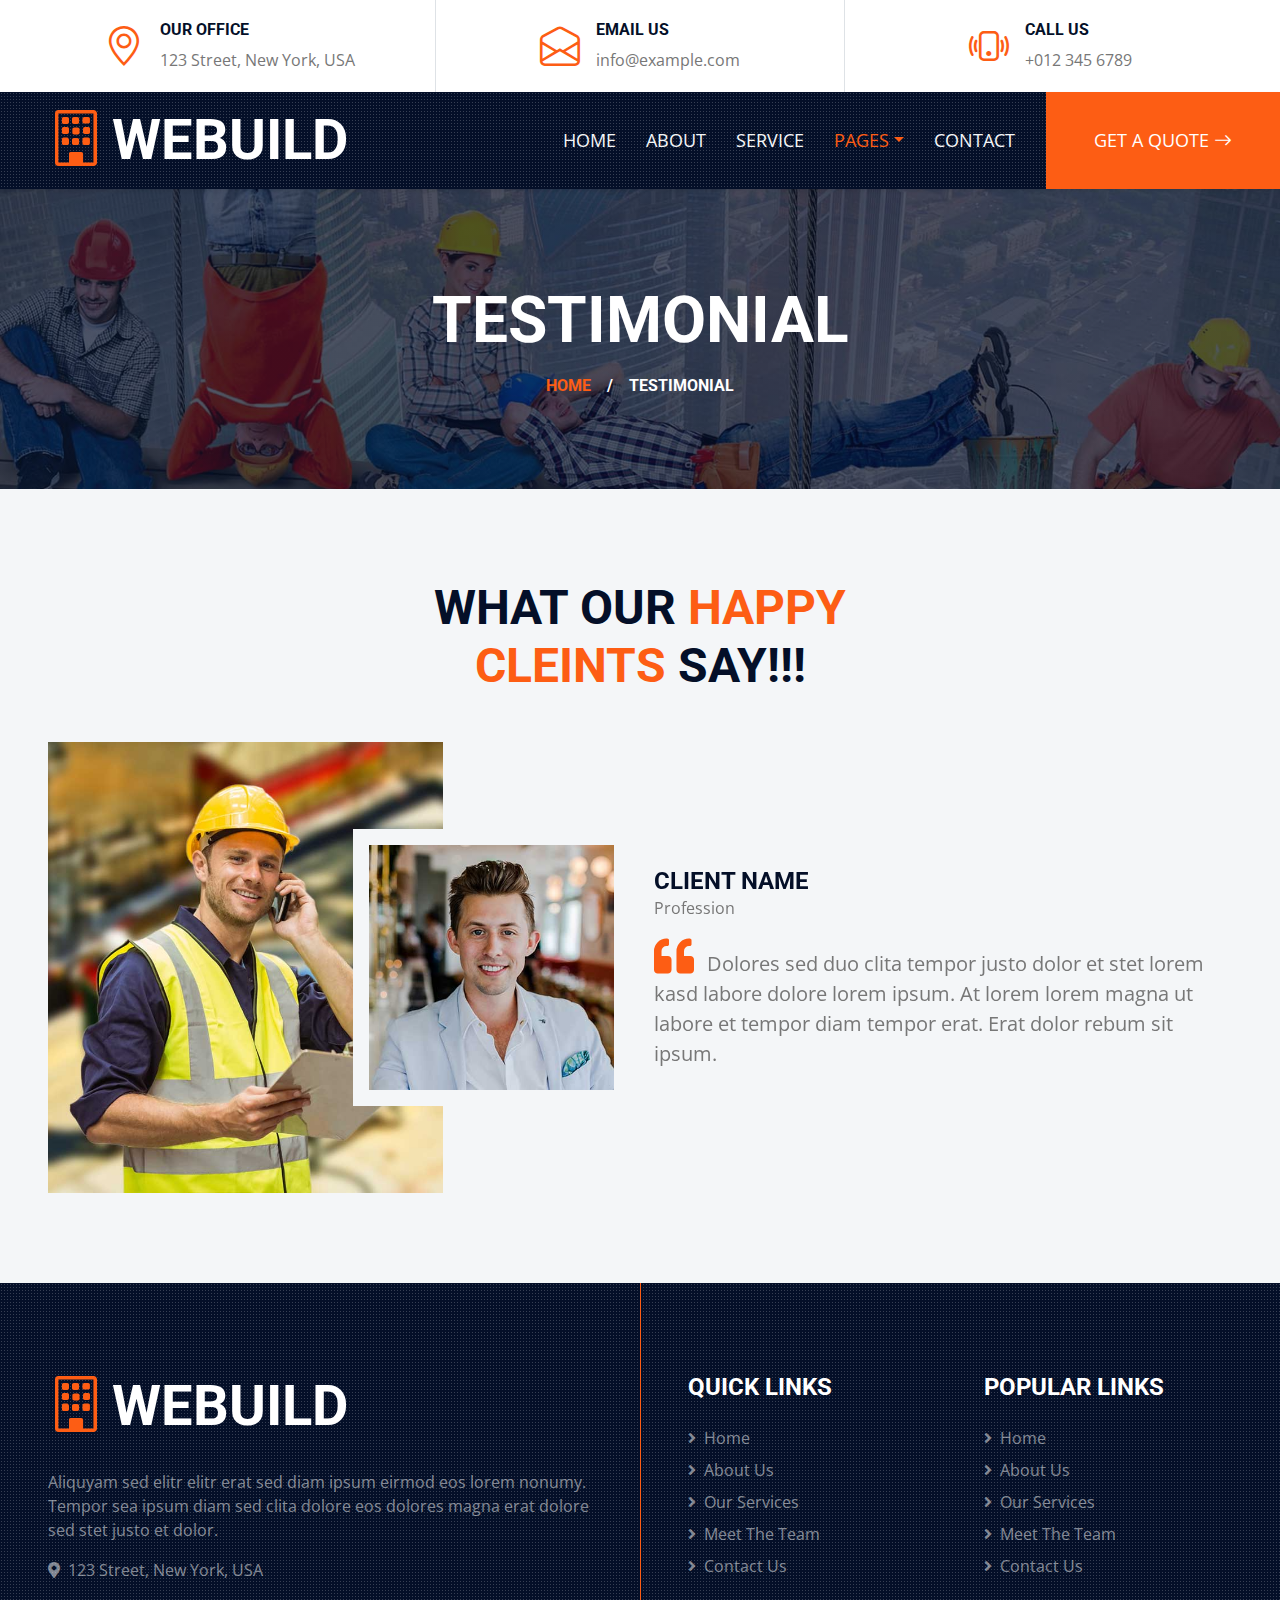
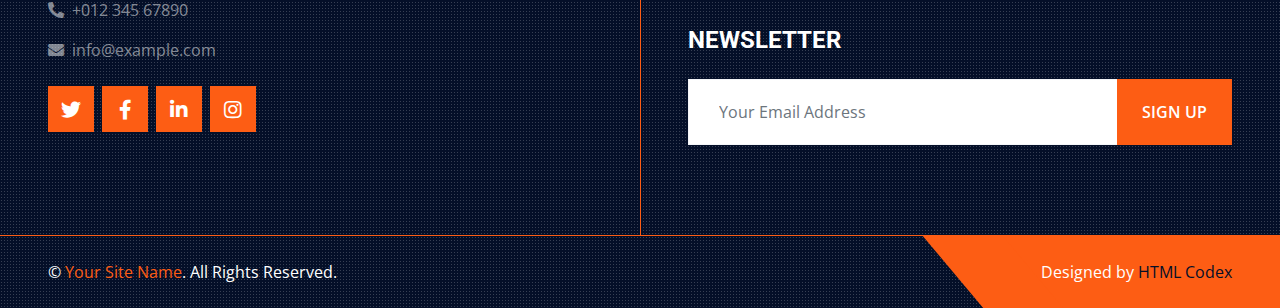
<file: testimonial.html>
<!DOCTYPE html>
<html lang="en">

<head>
    <meta charset="utf-8">
    <title>WEBUILD -  Construction Company Website Template Free</title>
    <meta content="width=device-width, initial-scale=1.0" name="viewport">
    <meta content="Free HTML Templates" name="keywords">
    <meta content="Free HTML Templates" name="description">

    <!-- Favicon -->
    <link href="img/favicon.ico" rel="icon">

    <!-- Google Web Fonts -->
    <link rel="preconnect" href="https://fonts.gstatic.com">
    <link href="https://fonts.googleapis.com/css2?family=Open+Sans:wght@400;600&family=Roboto:wght@500;700&display=swap" rel="stylesheet"> 

    <!-- Icon Font Stylesheet -->
    <link href="https://cdnjs.cloudflare.com/ajax/libs/font-awesome/5.15.0/css/all.min.css" rel="stylesheet">
    <link href="https://cdn.jsdelivr.net/npm/bootstrap-icons@1.4.1/font/bootstrap-icons.css" rel="stylesheet">

    <!-- Libraries Stylesheet -->
    <link href="lib/owlcarousel/assets/owl.carousel.min.css" rel="stylesheet">
    <link href="lib/tempusdominus/css/tempusdominus-bootstrap-4.min.css" rel="stylesheet" />
    <link href="lib/lightbox/css/lightbox.min.css" rel="stylesheet">

    <!-- Customized Bootstrap Stylesheet -->
    <link href="css/bootstrap.min.css" rel="stylesheet">

    <!-- Template Stylesheet -->
    <link href="css/style.css" rel="stylesheet">
</head>

<body>
    <!-- Topbar Start -->
    <div class="container-fluid px-5 d-none d-lg-block">
        <div class="row gx-5">
            <div class="col-lg-4 text-center py-3">
                <div class="d-inline-flex align-items-center">
                    <i class="bi bi-geo-alt fs-1 text-primary me-3"></i>
                    <div class="text-start">
                        <h6 class="text-uppercase fw-bold">Our Office</h6>
                        <span>123 Street, New York, USA</span>
                    </div>
                </div>
            </div>
            <div class="col-lg-4 text-center border-start border-end py-3">
                <div class="d-inline-flex align-items-center">
                    <i class="bi bi-envelope-open fs-1 text-primary me-3"></i>
                    <div class="text-start">
                        <h6 class="text-uppercase fw-bold">Email Us</h6>
                        <span>info@example.com</span>
                    </div>
                </div>
            </div>
            <div class="col-lg-4 text-center py-3">
                <div class="d-inline-flex align-items-center">
                    <i class="bi bi-phone-vibrate fs-1 text-primary me-3"></i>
                    <div class="text-start">
                        <h6 class="text-uppercase fw-bold">Call Us</h6>
                        <span>+012 345 6789</span>
                    </div>
                </div>
            </div>
        </div>
    </div>
    <!-- Topbar End -->


    <!-- Navbar Start -->
    <div class="container-fluid sticky-top bg-dark bg-light-radial shadow-sm px-5 pe-lg-0">
        <nav class="navbar navbar-expand-lg bg-dark bg-light-radial navbar-dark py-3 py-lg-0">
            <a href="index.html" class="navbar-brand">
                <h1 class="m-0 display-4 text-uppercase text-white"><i class="bi bi-building text-primary me-2"></i>WEBUILD</h1>
            </a>
            <button class="navbar-toggler" type="button" data-bs-toggle="collapse" data-bs-target="#navbarCollapse">
                <span class="navbar-toggler-icon"></span>
            </button>
            <div class="collapse navbar-collapse" id="navbarCollapse">
                <div class="navbar-nav ms-auto py-0">
                    <a href="index.html" class="nav-item nav-link">Home</a>
                    <a href="about.html" class="nav-item nav-link">About</a>
                    <a href="service.html" class="nav-item nav-link">Service</a>
                    <div class="nav-item dropdown">
                        <a href="#" class="nav-link dropdown-toggle active" data-bs-toggle="dropdown">Pages</a>
                        <div class="dropdown-menu m-0">
                            <a href="project.html" class="dropdown-item">Our Project</a>
                            <a href="team.html" class="dropdown-item">The Team</a>
                            <a href="testimonial.html" class="dropdown-item active">Testimonial</a>
                            <a href="blog.html" class="dropdown-item">Blog Grid</a>
                            <a href="detail.html" class="dropdown-item">Blog Detail</a>
                        </div>
                    </div>
                    <a href="contact.html" class="nav-item nav-link">Contact</a>
                    <a href="" class="nav-item nav-link bg-primary text-white px-5 ms-3 d-none d-lg-block">Get A Quote <i class="bi bi-arrow-right"></i></a>
                </div>
            </div>
        </nav>
    </div>
    <!-- Navbar End -->


    <!-- Page Header Start -->
    <div class="container-fluid page-header">
        <h1 class="display-3 text-uppercase text-white mb-3">Testimonial</h1>
        <div class="d-inline-flex text-white">
            <h6 class="text-uppercase m-0"><a href="">Home</a></h6>
            <h6 class="text-white m-0 px-3">/</h6>
            <h6 class="text-uppercase text-white m-0">Testimonial</h6>
        </div>
    </div>
    <!-- Page Header Start -->


    <!-- Testimonial Start -->
    <div class="container-fluid bg-light py-6 px-5">
        <div class="text-center mx-auto mb-5" style="max-width: 600px;">
            <h1 class="display-5 text-uppercase mb-4">What Our <span class="text-primary">Happy Cleints</span> Say!!!</h1>
        </div>
        <div class="row gx-0 align-items-center">
            <div class="col-xl-4 col-lg-5 d-none d-lg-block">
                <img class="img-fluid w-100 h-100" src="img/testimonial.jpg">
            </div>
            <div class="col-xl-8 col-lg-7 col-md-12">
                <div class="testimonial bg-light">
                    <div class="owl-carousel testimonial-carousel">
                        <div class="row gx-4 align-items-center">
                            <div class="col-xl-4 col-lg-5 col-md-5">
                                <img class="img-fluid w-100 h-100 bg-light p-lg-3 mb-4 mb-md-0" src="img/testimonial-1.jpg" alt="">
                            </div>
                            <div class="col-xl-8 col-lg-7 col-md-7">
                                <h4 class="text-uppercase mb-0">Client Name</h4>
                                <p>Profession</p>
                                <p class="fs-5 mb-0"><i class="fa fa-2x fa-quote-left text-primary me-2"></i> Dolores sed duo
                                    clita tempor justo dolor et stet lorem kasd labore dolore lorem ipsum. At lorem
                                    lorem magna ut labore et tempor diam tempor erat. Erat dolor rebum sit
                                    ipsum.</p>
                            </div>
                        </div>
                        <div class="row gx-4 align-items-center">
                            <div class="col-xl-4 col-lg-5 col-md-5">
                                <img class="img-fluid w-100 h-100 bg-light p-lg-3 mb-4 mb-md-0" src="img/testimonial-2.jpg" alt="">
                            </div>
                            <div class="col-xl-8 col-lg-7 col-md-7">
                                <h4 class="text-uppercase mb-0">Client Name</h4>
                                <p>Profession</p>
                                <p class="fs-5 mb-0"><i class="fa fa-2x fa-quote-left text-primary me-2"></i> Dolores sed duo
                                    clita tempor justo dolor et stet lorem kasd labore dolore lorem ipsum. At lorem
                                    lorem magna ut labore et tempor diam tempor erat. Erat dolor rebum sit
                                    ipsum.</p>
                            </div>
                        </div>
                    </div>
                </div>
            </div>
        </div>
    </div>
    <!-- Testimonial End -->


    <!-- Footer Start -->
    <div class="footer container-fluid position-relative bg-dark bg-light-radial text-white-50 py-6 px-5">
        <div class="row g-5">
            <div class="col-lg-6 pe-lg-5">
                <a href="index.html" class="navbar-brand">
                    <h1 class="m-0 display-4 text-uppercase text-white"><i class="bi bi-building text-primary me-2"></i>WEBUILD</h1>
                </a>
                <p>Aliquyam sed elitr elitr erat sed diam ipsum eirmod eos lorem nonumy. Tempor sea ipsum diam  sed clita dolore eos dolores magna erat dolore sed stet justo et dolor.</p>
                <p><i class="fa fa-map-marker-alt me-2"></i>123 Street, New York, USA</p>
                <p><i class="fa fa-phone-alt me-2"></i>+012 345 67890</p>
                <p><i class="fa fa-envelope me-2"></i>info@example.com</p>
                <div class="d-flex justify-content-start mt-4">
                    <a class="btn btn-lg btn-primary btn-lg-square rounded-0 me-2" href="#"><i class="fab fa-twitter"></i></a>
                    <a class="btn btn-lg btn-primary btn-lg-square rounded-0 me-2" href="#"><i class="fab fa-facebook-f"></i></a>
                    <a class="btn btn-lg btn-primary btn-lg-square rounded-0 me-2" href="#"><i class="fab fa-linkedin-in"></i></a>
                    <a class="btn btn-lg btn-primary btn-lg-square rounded-0" href="#"><i class="fab fa-instagram"></i></a>
                </div>
            </div>
            <div class="col-lg-6 ps-lg-5">
                <div class="row g-5">
                    <div class="col-sm-6">
                        <h4 class="text-white text-uppercase mb-4">Quick Links</h4>
                        <div class="d-flex flex-column justify-content-start">
                            <a class="text-white-50 mb-2" href="#"><i class="fa fa-angle-right me-2"></i>Home</a>
                            <a class="text-white-50 mb-2" href="#"><i class="fa fa-angle-right me-2"></i>About Us</a>
                            <a class="text-white-50 mb-2" href="#"><i class="fa fa-angle-right me-2"></i>Our Services</a>
                            <a class="text-white-50 mb-2" href="#"><i class="fa fa-angle-right me-2"></i>Meet The Team</a>
                            <a class="text-white-50" href="#"><i class="fa fa-angle-right me-2"></i>Contact Us</a>
                        </div>
                    </div>
                    <div class="col-sm-6">
                        <h4 class="text-white text-uppercase mb-4">Popular Links</h4>
                        <div class="d-flex flex-column justify-content-start">
                            <a class="text-white-50 mb-2" href="#"><i class="fa fa-angle-right me-2"></i>Home</a>
                            <a class="text-white-50 mb-2" href="#"><i class="fa fa-angle-right me-2"></i>About Us</a>
                            <a class="text-white-50 mb-2" href="#"><i class="fa fa-angle-right me-2"></i>Our Services</a>
                            <a class="text-white-50 mb-2" href="#"><i class="fa fa-angle-right me-2"></i>Meet The Team</a>
                            <a class="text-white-50" href="#"><i class="fa fa-angle-right me-2"></i>Contact Us</a>
                        </div>
                    </div>
                    <div class="col-sm-12">
                        <h4 class="text-white text-uppercase mb-4">Newsletter</h4>
                        <div class="w-100">
                            <div class="input-group">
                                <input type="text" class="form-control border-light" style="padding: 20px 30px;" placeholder="Your Email Address"><button class="btn btn-primary px-4">Sign Up</button>
                            </div>
                        </div>
                    </div>
                </div>
            </div>
        </div>
    </div>
    <div class="container-fluid bg-dark bg-light-radial text-white border-top border-primary px-0">
        <div class="d-flex flex-column flex-md-row justify-content-between">
            <div class="py-4 px-5 text-center text-md-start">
                <p class="mb-0">&copy; <a class="text-primary" href="#">Your Site Name</a>. All Rights Reserved.</p>
            </div>
            <div class="py-4 px-5 bg-primary footer-shape position-relative text-center text-md-end">
                <p class="mb-0">Designed by <a class="text-dark" href="https://htmlcodex.com">HTML Codex</a></p>
            </div>
        </div>
    </div>
    <!-- Footer End -->


    <!-- Back to Top -->
    <a href="#" class="btn btn-lg btn-primary btn-lg-square back-to-top"><i class="bi bi-arrow-up"></i></a>


    <!-- JavaScript Libraries -->
    <script src="https://code.jquery.com/jquery-3.4.1.min.js"></script>
    <script src="https://cdn.jsdelivr.net/npm/bootstrap@5.0.0/dist/js/bootstrap.bundle.min.js"></script>
    <script src="lib/easing/easing.min.js"></script>
    <script src="lib/waypoints/waypoints.min.js"></script>
    <script src="lib/owlcarousel/owl.carousel.min.js"></script>
    <script src="lib/tempusdominus/js/moment.min.js"></script>
    <script src="lib/tempusdominus/js/moment-timezone.min.js"></script>
    <script src="lib/tempusdominus/js/tempusdominus-bootstrap-4.min.js"></script>
    <script src="lib/isotope/isotope.pkgd.min.js"></script>
    <script src="lib/lightbox/js/lightbox.min.js"></script>

    <!-- Template Javascript -->
    <script src="js/main.js"></script>
</body>

</html>
</file>
<file: css/style.css>
/********** Template CSS **********/
:root {
    --primary: #FD5D14;
    --secondary: #FDBE33;
    --light: #F4F6F8;
    --dark: #040F28;
}

.pt-6 {
    padding-top: 90px;
}

.pb-6 {
    padding-bottom: 90px;
}

.py-6 {
    padding-top: 90px;
    padding-bottom: 90px;
}

.btn {
    position: relative;
    font-weight: 600;
    text-transform: uppercase;
    transition: .5s;
}

.btn::after {
    position: absolute;
    content: "";
    width: 0;
    height: 5px;
    bottom: -1px;
    left: 50%;
    background: var(--primary);
    transition: .5s;
}

.btn.btn-primary::after {
    background: var(--dark);
}

.btn:hover::after,
.btn.active::after {
    width: 50%;
    left: 25%;
}

.btn-primary {
    color: #FFFFFF;
}

.btn-square {
    width: 36px;
    height: 36px;
}

.btn-sm-square {
    width: 28px;
    height: 28px;
}

.btn-lg-square {
    width: 46px;
    height: 46px;
}

.btn-square,
.btn-sm-square,
.btn-lg-square {
    padding-left: 0;
    padding-right: 0;
    text-align: center;
}

.back-to-top {
    position: fixed;
    display: none;
    left: 50%;
    bottom: 0;
    margin-left: -22px;
    border-radius: 0;
    z-index: 99;
}

.bg-dark-radial {
    background-image: -webkit-repeating-radial-gradient(center center, rgba(0, 0, 0, 0.3), rgba(0, 0, 0, 0.3) 1px, transparent 1px, transparent 100%);
    background-image: -moz-repeating-radial-gradient(center center, rgba(0, 0, 0, 0.3), rgba(0, 0, 0, 0.3) 1px, transparent 1px, transparent 100%);
    background-image: -ms-repeating-radial-gradient(center center, rgba(0, 0, 0, 0.3), rgba(0, 0, 0, 0.3) 1px, transparent 1px, transparent 100%);
    background-image: -o-repeating-radial-gradient(center center, rgba(0, 0, 0, 0.3), rgba(0, 0, 0, 0.3) 1px, transparent 1px, transparent 100%);
    background-image: repeating-radial-gradient(center center, rgba(0, 0, 0, 0.3), rgba(0, 0, 0, 0.3) 1px, transparent 1px, transparent 100%);
    background-size: 3px 3px;
}

.bg-light-radial {
    background-image: -webkit-repeating-radial-gradient(center center, rgba(256, 256, 256, 0.2), rgba(256, 256, 256, 0.2) 1px, transparent 1px, transparent 100%);
    background-image: -moz-repeating-radial-gradient(center center, rgba(256, 256, 256, 0.2), rgba(256, 256, 256, 0.2) 1px, transparent 1px, transparent 100%);
    background-image: -ms-repeating-radial-gradient(center center, rgba(256, 256, 256, 0.2), rgba(256, 256, 256, 0.2) 1px, transparent 1px, transparent 100%);
    background-image: -o-repeating-radial-gradient(center center, rgba(256, 256, 256, 0.2), rgba(256, 256, 256, 0.2) 1px, transparent 1px, transparent 100%);
    background-image: repeating-radial-gradient(center center, rgba(256, 256, 256, 0.2), rgba(256, 256, 256, 0.2) 1px, transparent 1px, transparent 100%);
    background-size: 3px 3px;
}

.navbar-dark .navbar-nav .nav-link {
    position: relative;
    padding: 35px 15px;
    font-size: 18px;
    text-transform: uppercase;
    color: var(--light);
    outline: none;
    transition: .5s;
}

.navbar-dark .navbar-nav .nav-link:hover,
.navbar-dark .navbar-nav .nav-link.active {
    color: var(--primary);
}

@media (max-width: 991.98px) {
    .navbar-dark .navbar-nav .nav-link {
        margin-left: 0;
        padding: 10px 0;
    }
}

.carousel-caption {
    top: 0;
    left: 0;
    right: 0;
    bottom: 0;
    background: rgba(4, 15, 40, .7);
    z-index: 1;
}

@media (max-width: 576px) {
    .carousel-caption h4 {
        font-size: 18px;
        font-weight: 500 !important;
    }

    .carousel-caption h1 {
        font-size: 30px;
        font-weight: 600 !important;
    }
}

.page-header {
    height: 300px;
    display: flex;
    flex-direction: column;
    align-items: center;
    justify-content: center;
    background: linear-gradient(rgba(4, 15, 40, .7), rgba(4, 15, 40, .7)), url(../img/carousel-1.jpg) center center no-repeat;
    background-size: cover;
}

.service-item .service-icon {
    margin-top: -50px;
    width: 100px;
    height: 100px;
    display: flex;
    align-items: center;
    justify-content: center;
    border-radius: 100px;
}

.service-item .service-icon i {
    transition: .2s;
}

.service-item:hover .service-icon i {
    font-size: 60px;
}

.portfolio-item {
    margin-bottom: 60px;
}

.portfolio-title {
    position: absolute;
    display: flex;
    flex-direction: column;
    justify-content: center;
    height: 120px;
    padding: 0 30px;
    right: 30px;
    left: 30px;
    bottom: -60px;
    background: #FFFFFF;
    z-index: 3;
}

.portfolio-btn {
    position: absolute;
    display: inline-block;
    top: 50%;
    left: 50%;
    margin-top: -60px;
    margin-left: -60px;
    font-size: 120px;
    line-height: 0;
    transition: .1s;
    transition-delay: .3s;
    z-index: 2;
    opacity: 0;
}

.portfolio-item:hover .portfolio-btn {
    opacity: 1;
}

.portfolio-box::before,
.portfolio-box::after {
    position: absolute;
    content: "";
    width: 0;
    height: 100%;
    top: 0;
    transition: .5s;
    z-index: 1;
    background: rgba(4, 15, 40, .7);
}

.portfolio-box::before {
    left: 0;
}

.portfolio-box::after {
    right: 0;
}

.portfolio-item:hover .portfolio-box::before {
    left: 0;
    width: 50%;
}

.portfolio-item:hover .portfolio-box::after {
    right: 0;
    width: 50%;
}

@media (min-width: 992px) {

    .testimonial,
    .contact-form {
        margin-left: -90px;
    }
}

@media (min-width: 992px) {
    .footer::after {
        position: absolute;
        content: "";
        width: 1px;
        height: 100%;
        top: 0;
        left: 50%;
        background: var(--primary)
    }
}

.footer-shape::before {
    position: absolute;
    content: "";
    width: 80px;
    height: 100%;
    top: 0;
    left: -40px;
    background: var(--primary);
    transform: skew(40deg);
}
</file>
